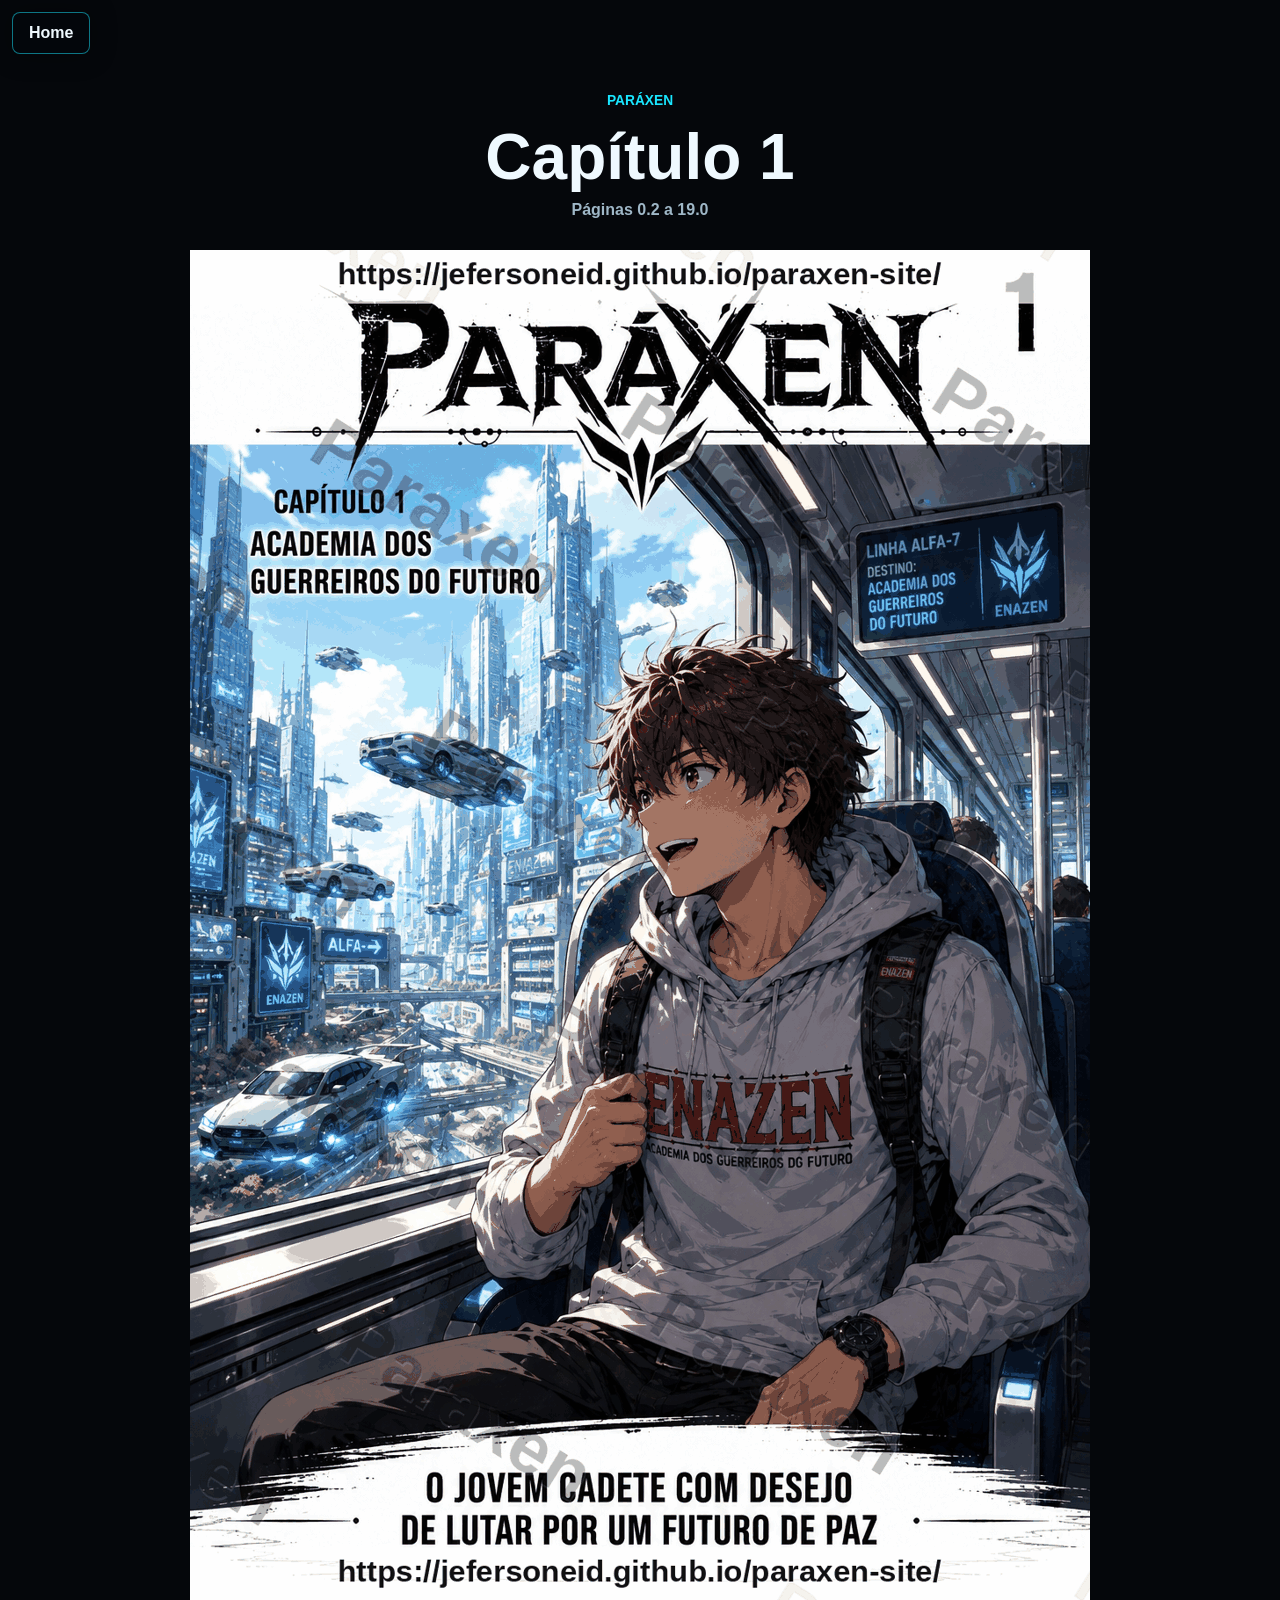
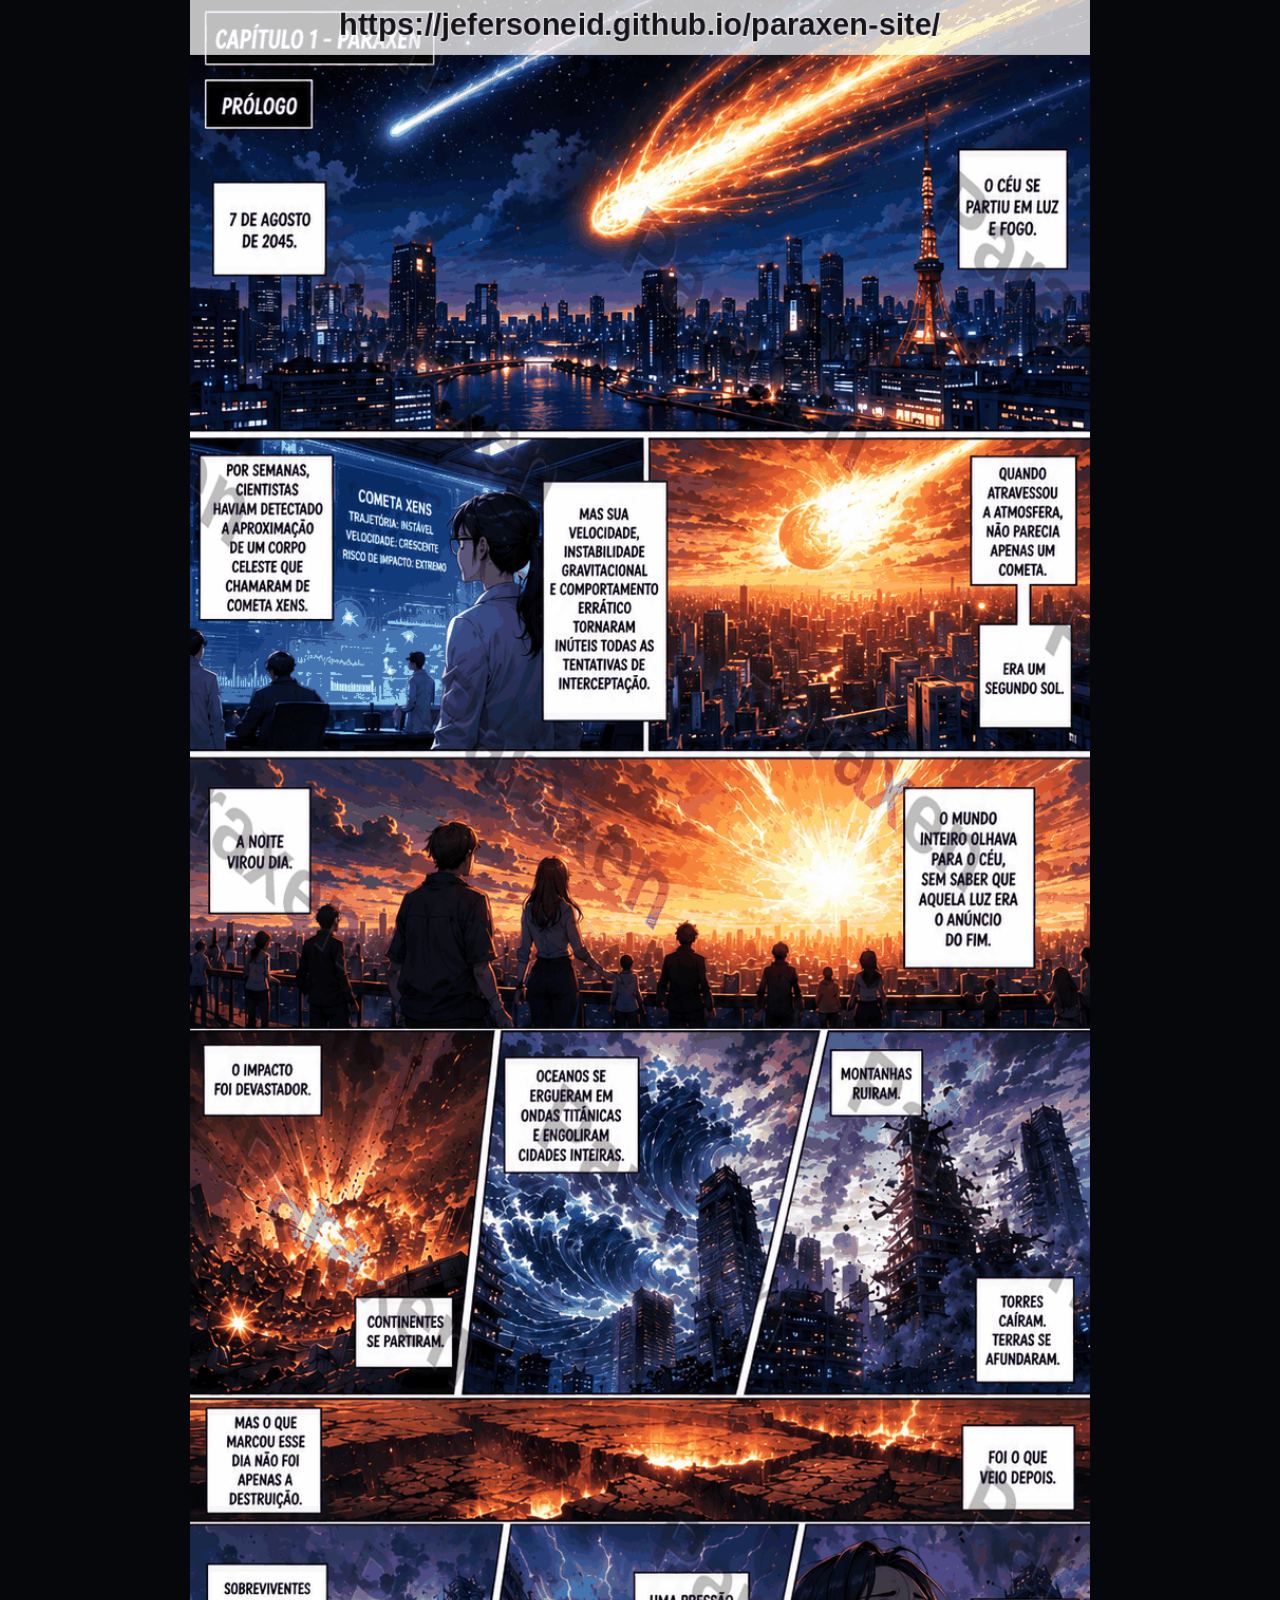
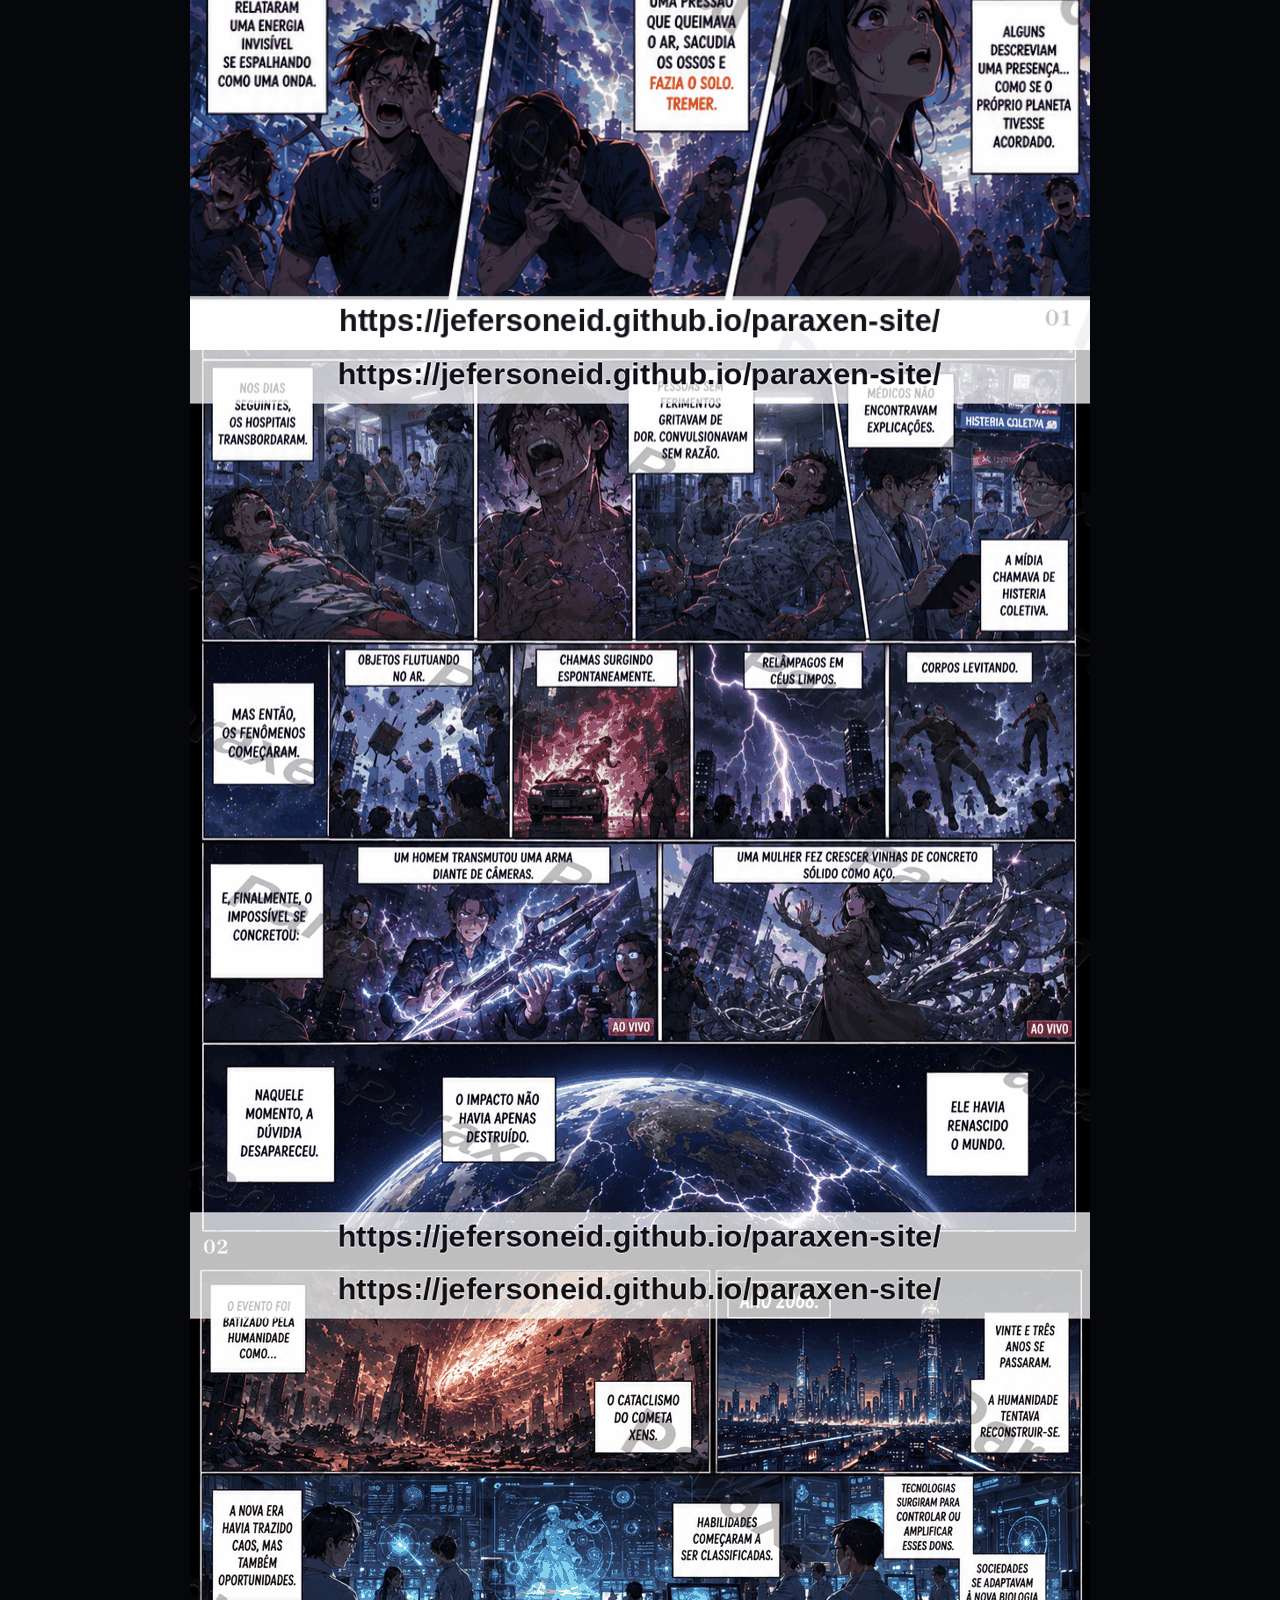
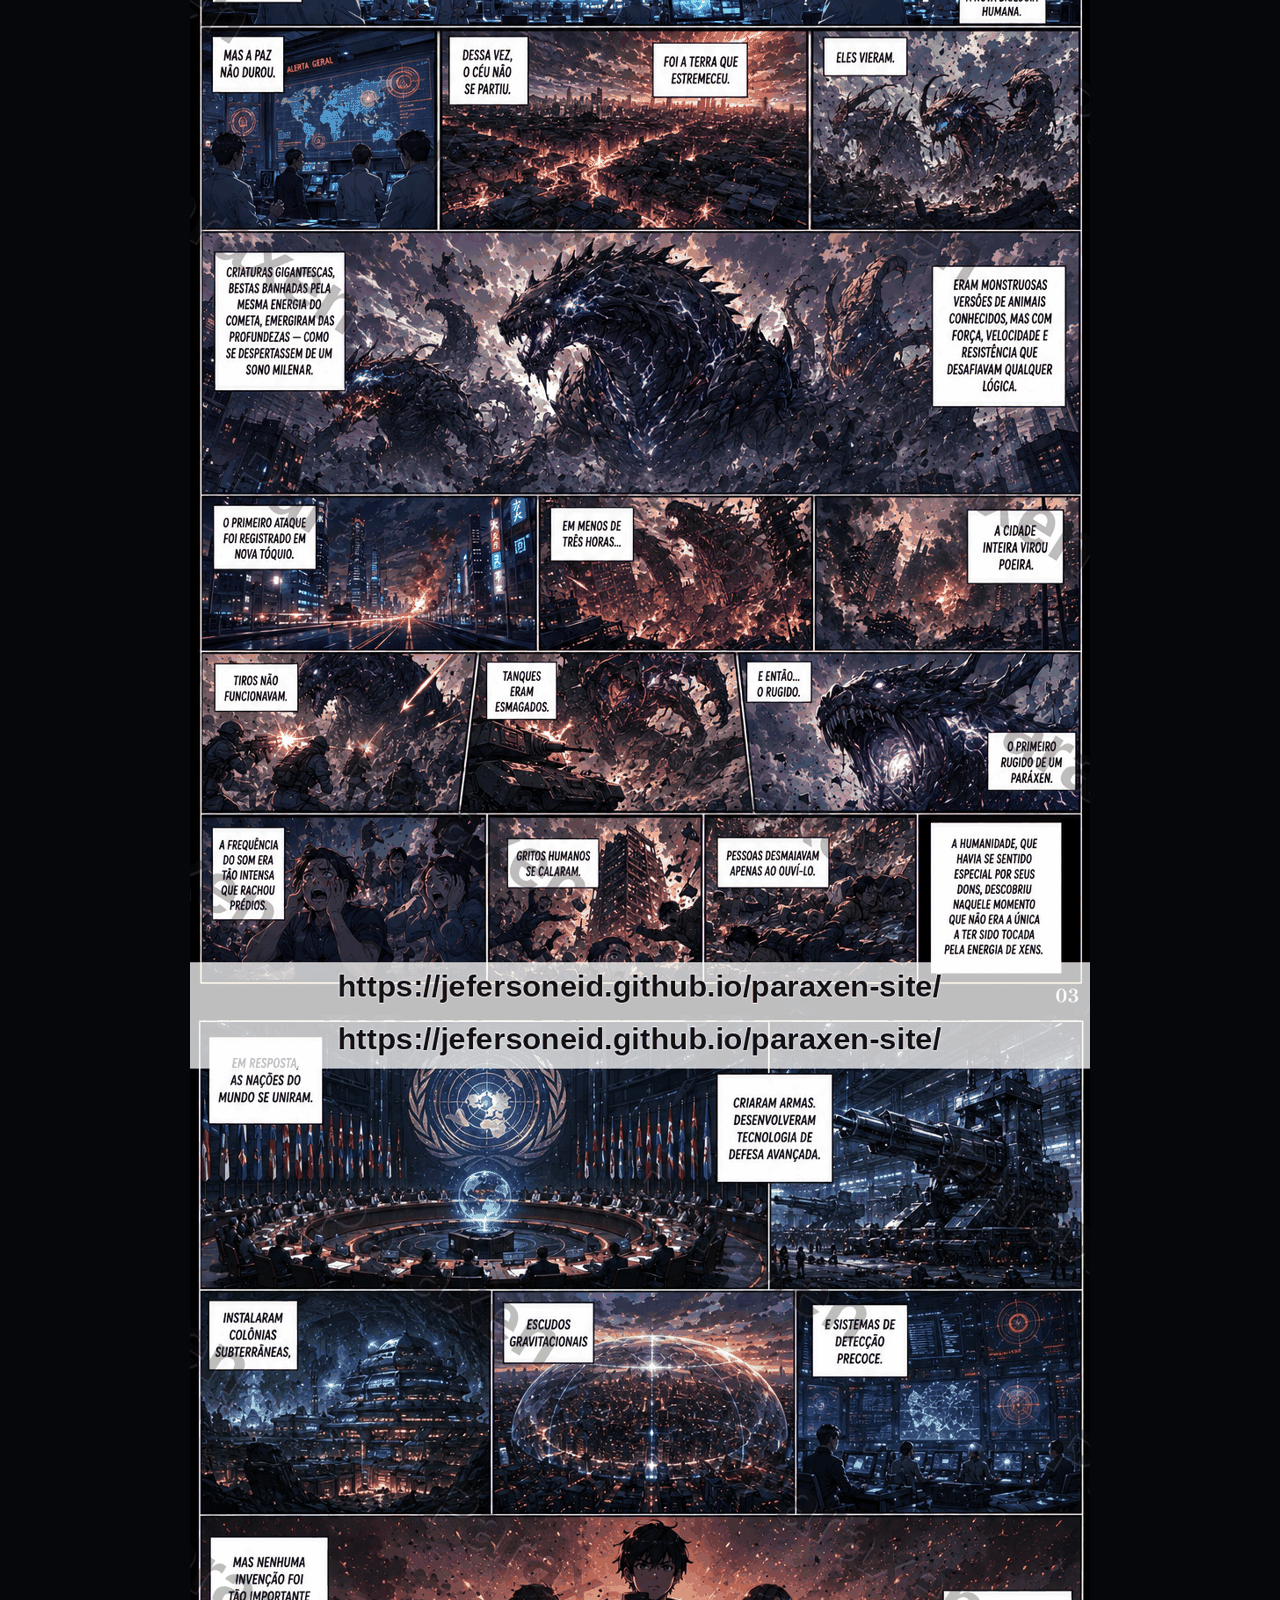
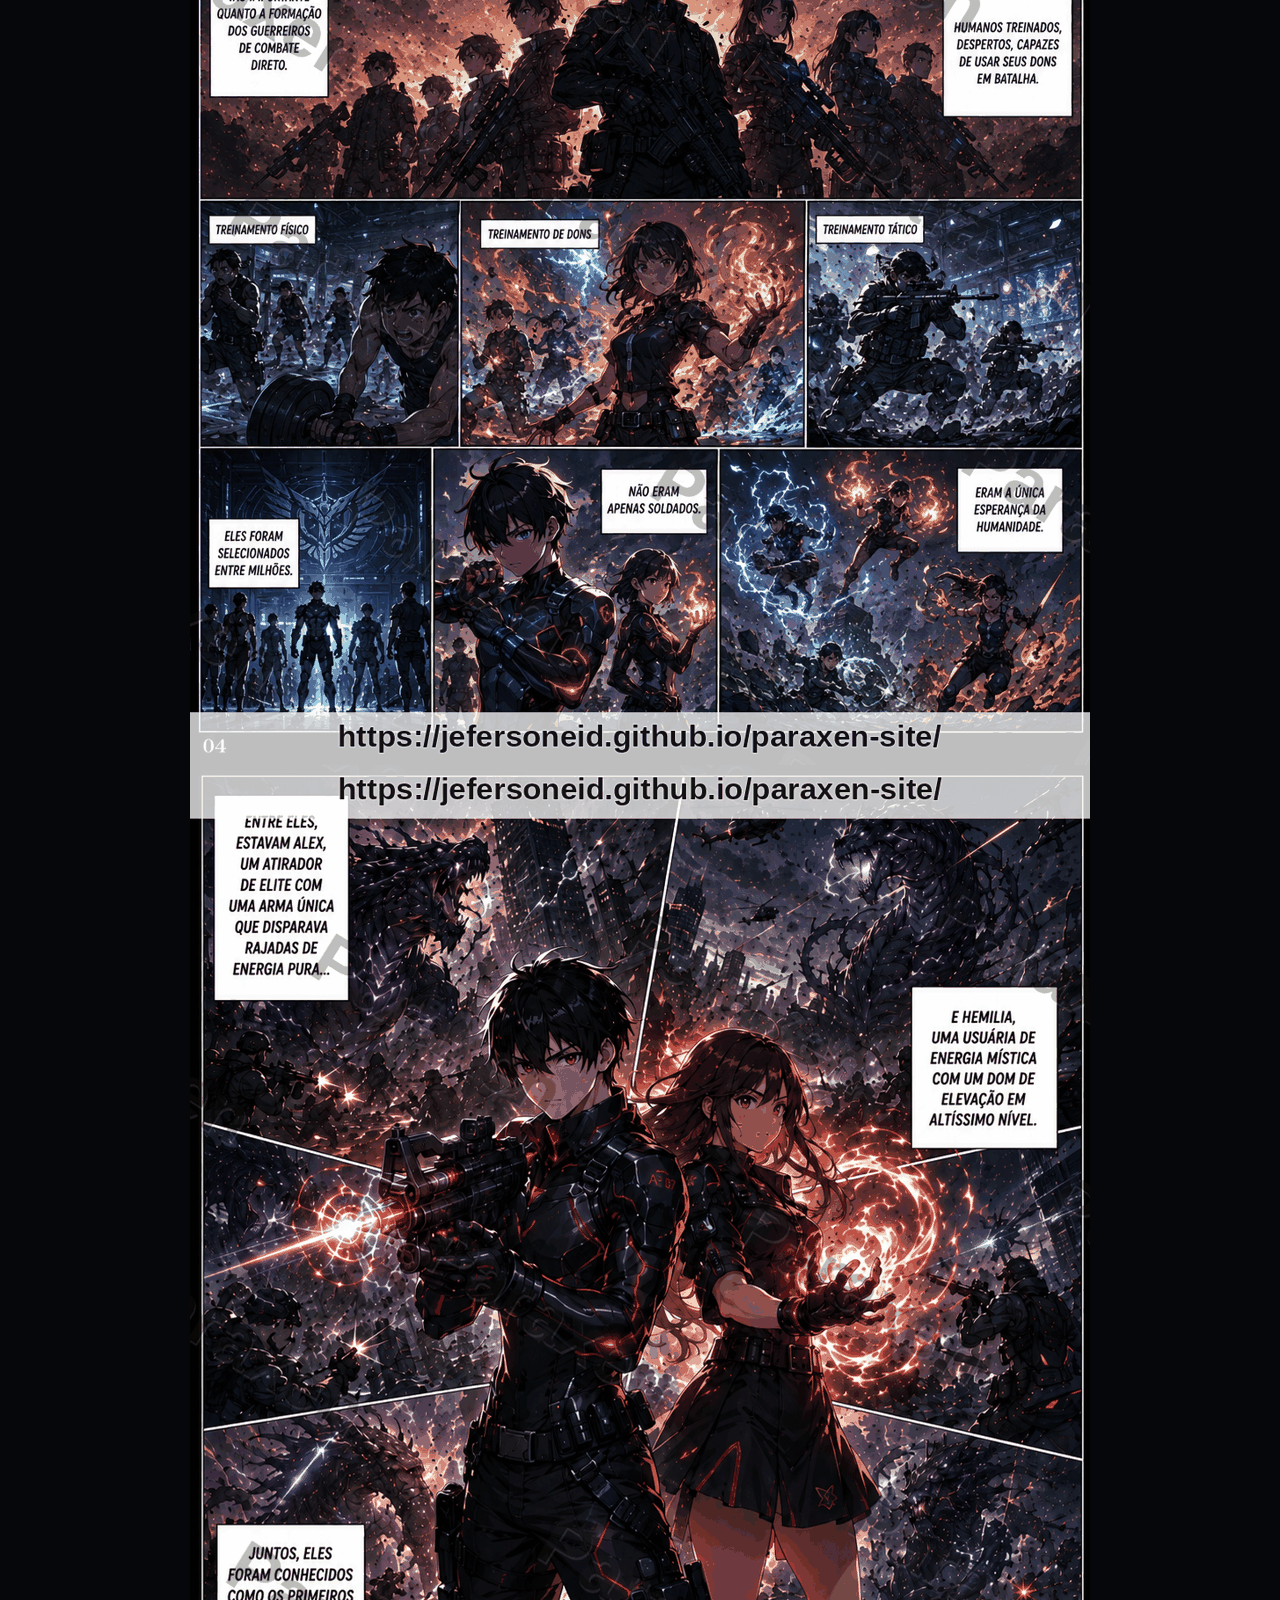
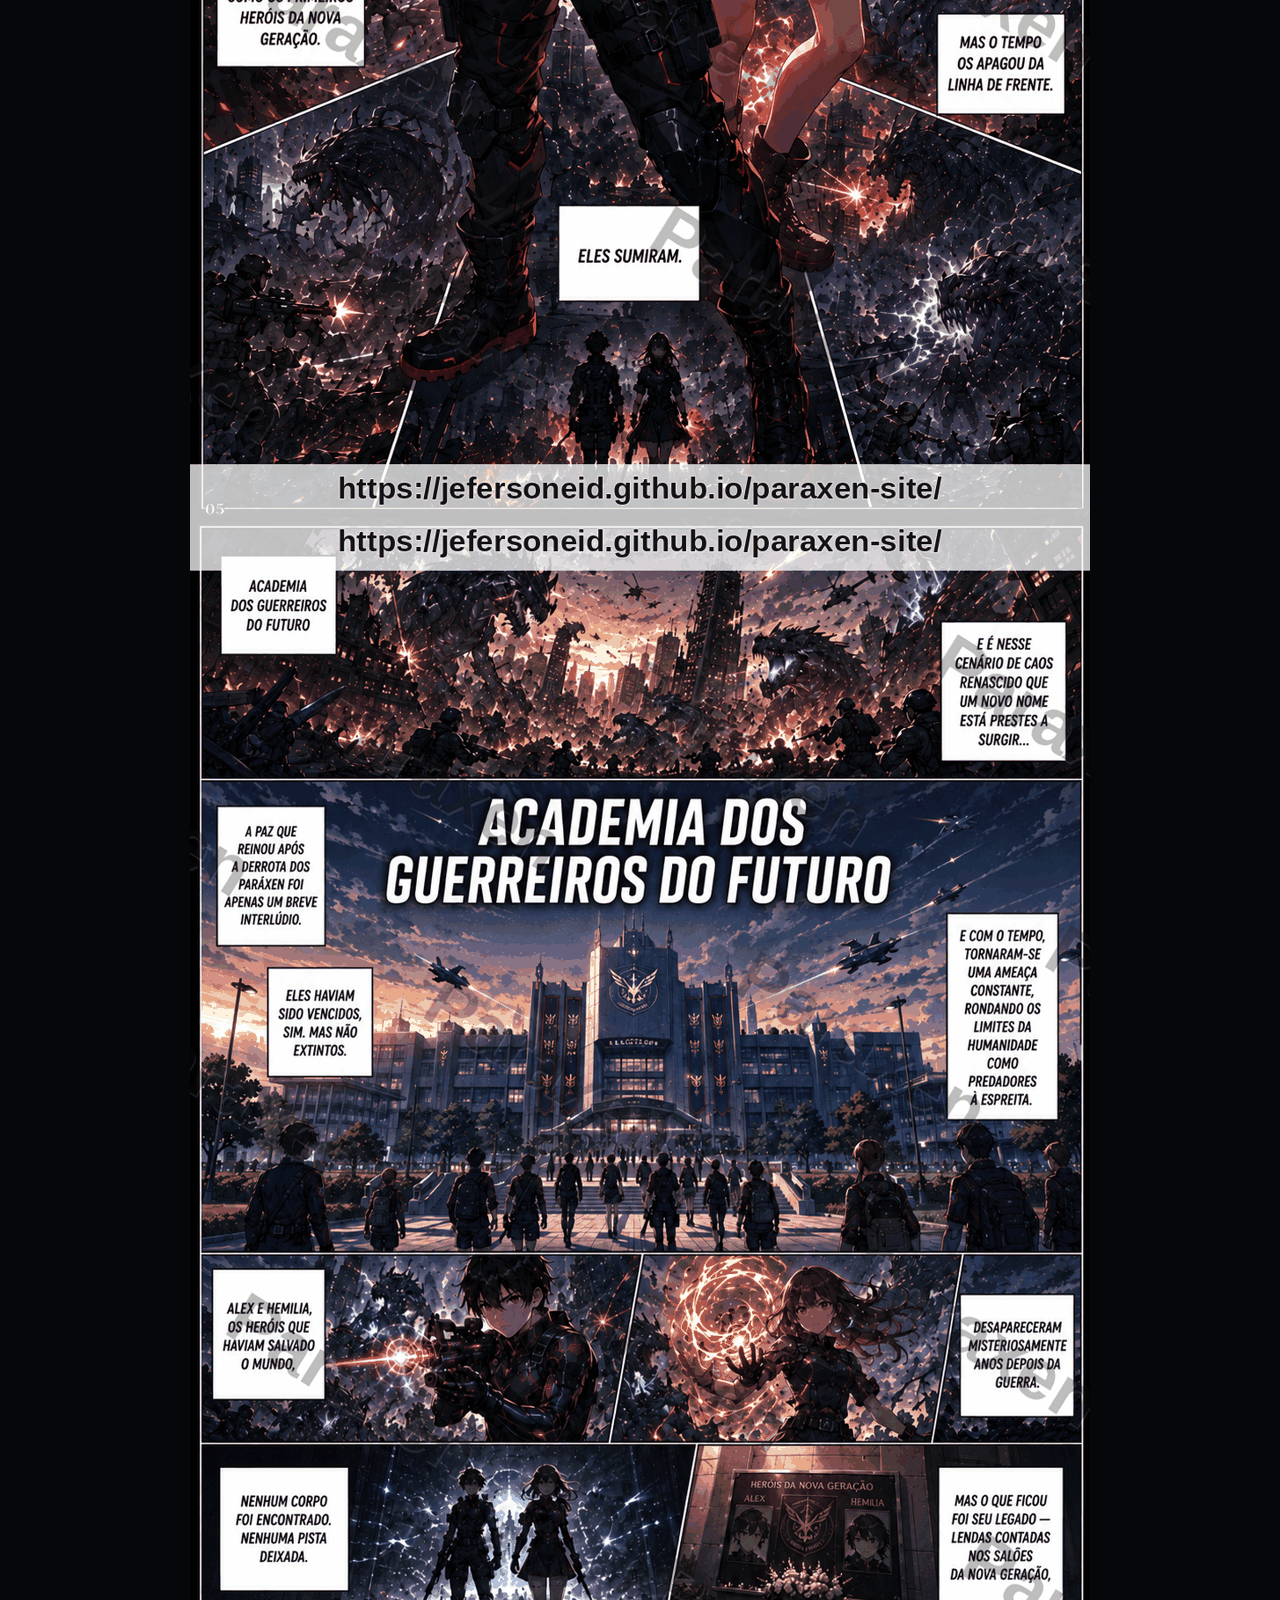
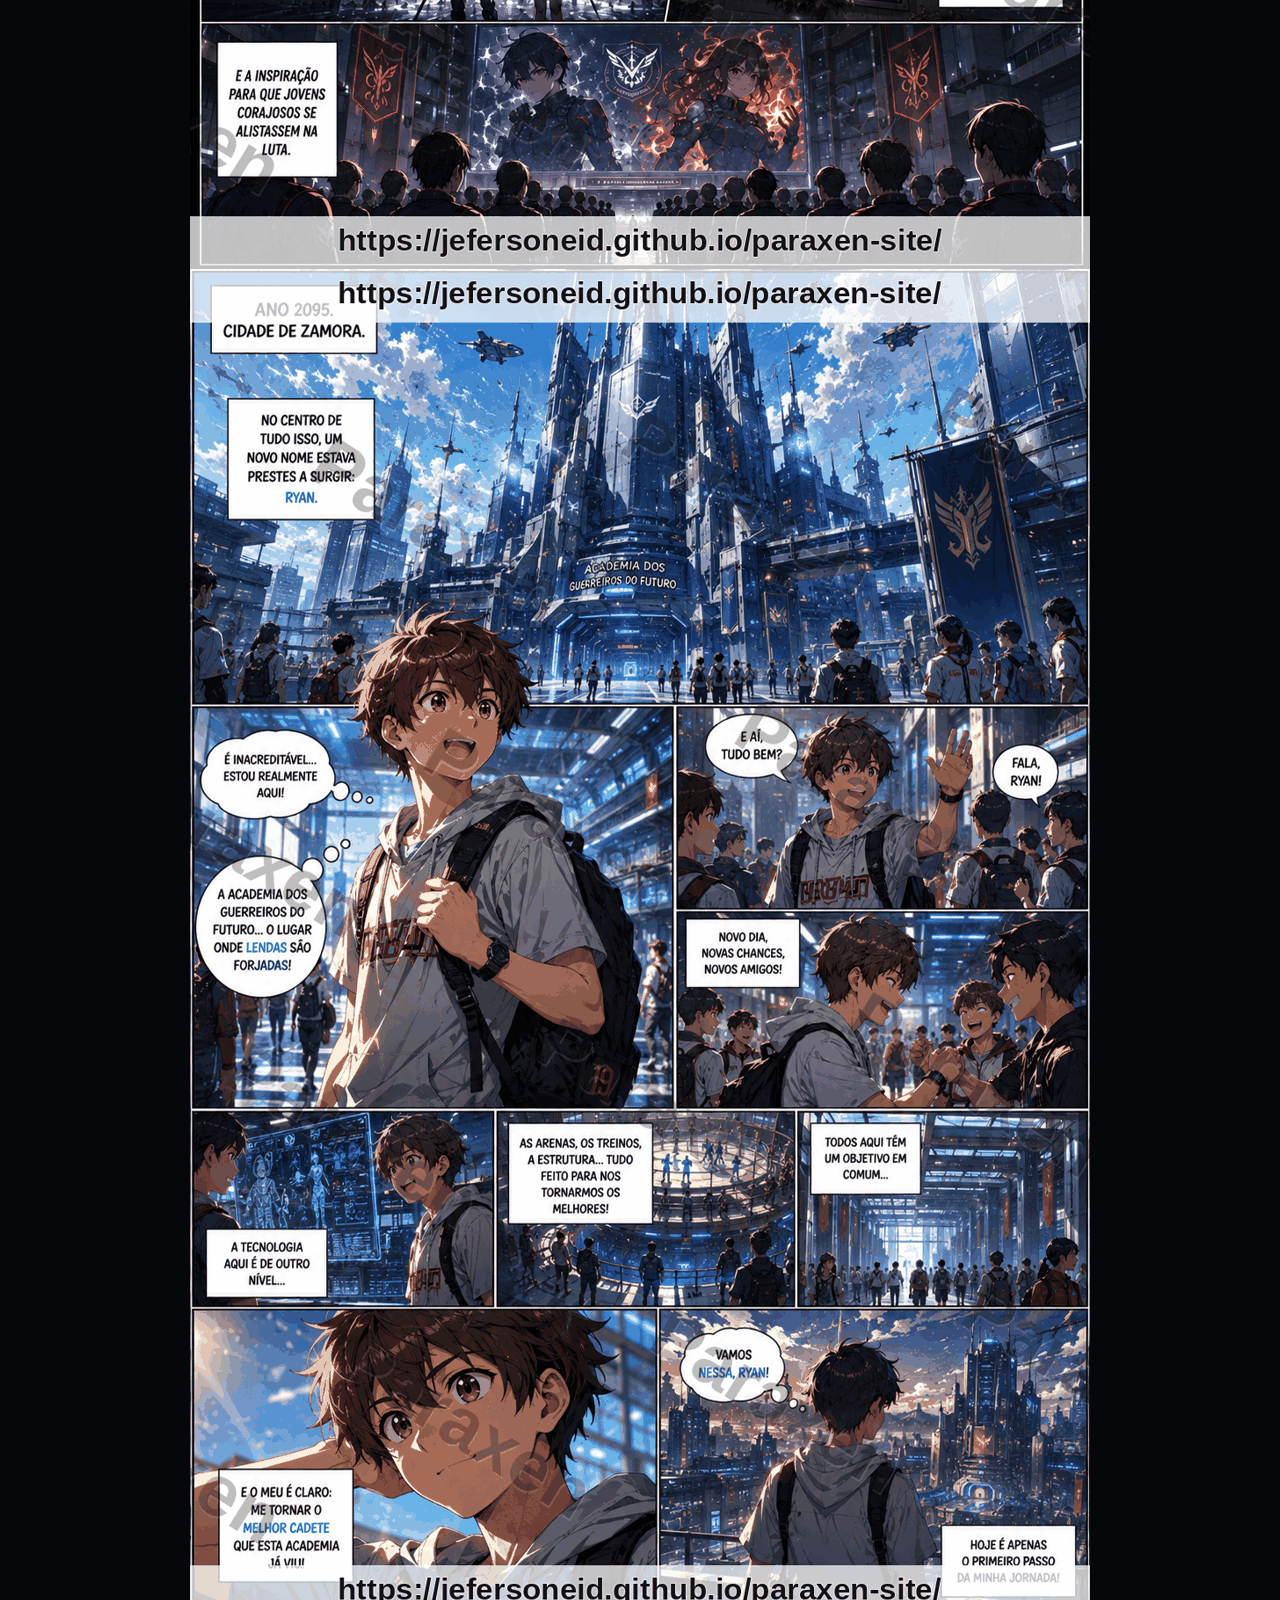
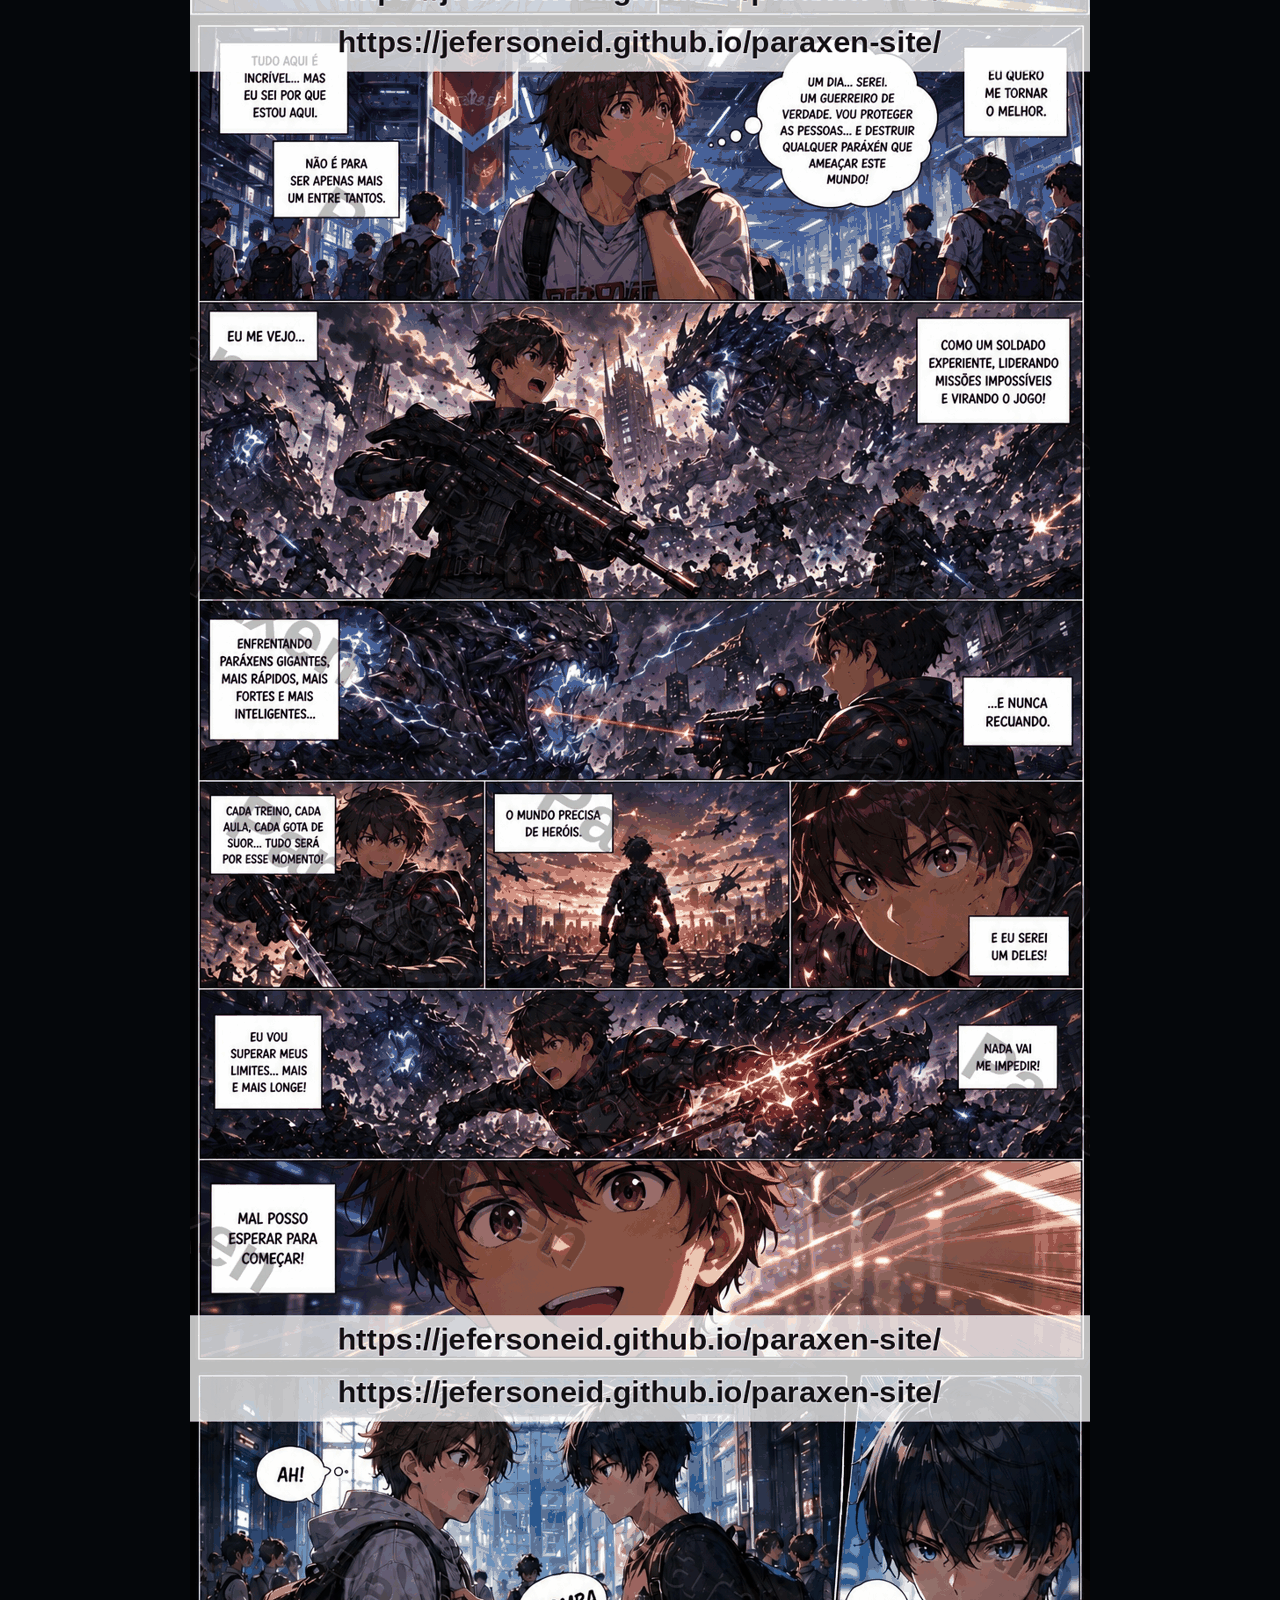
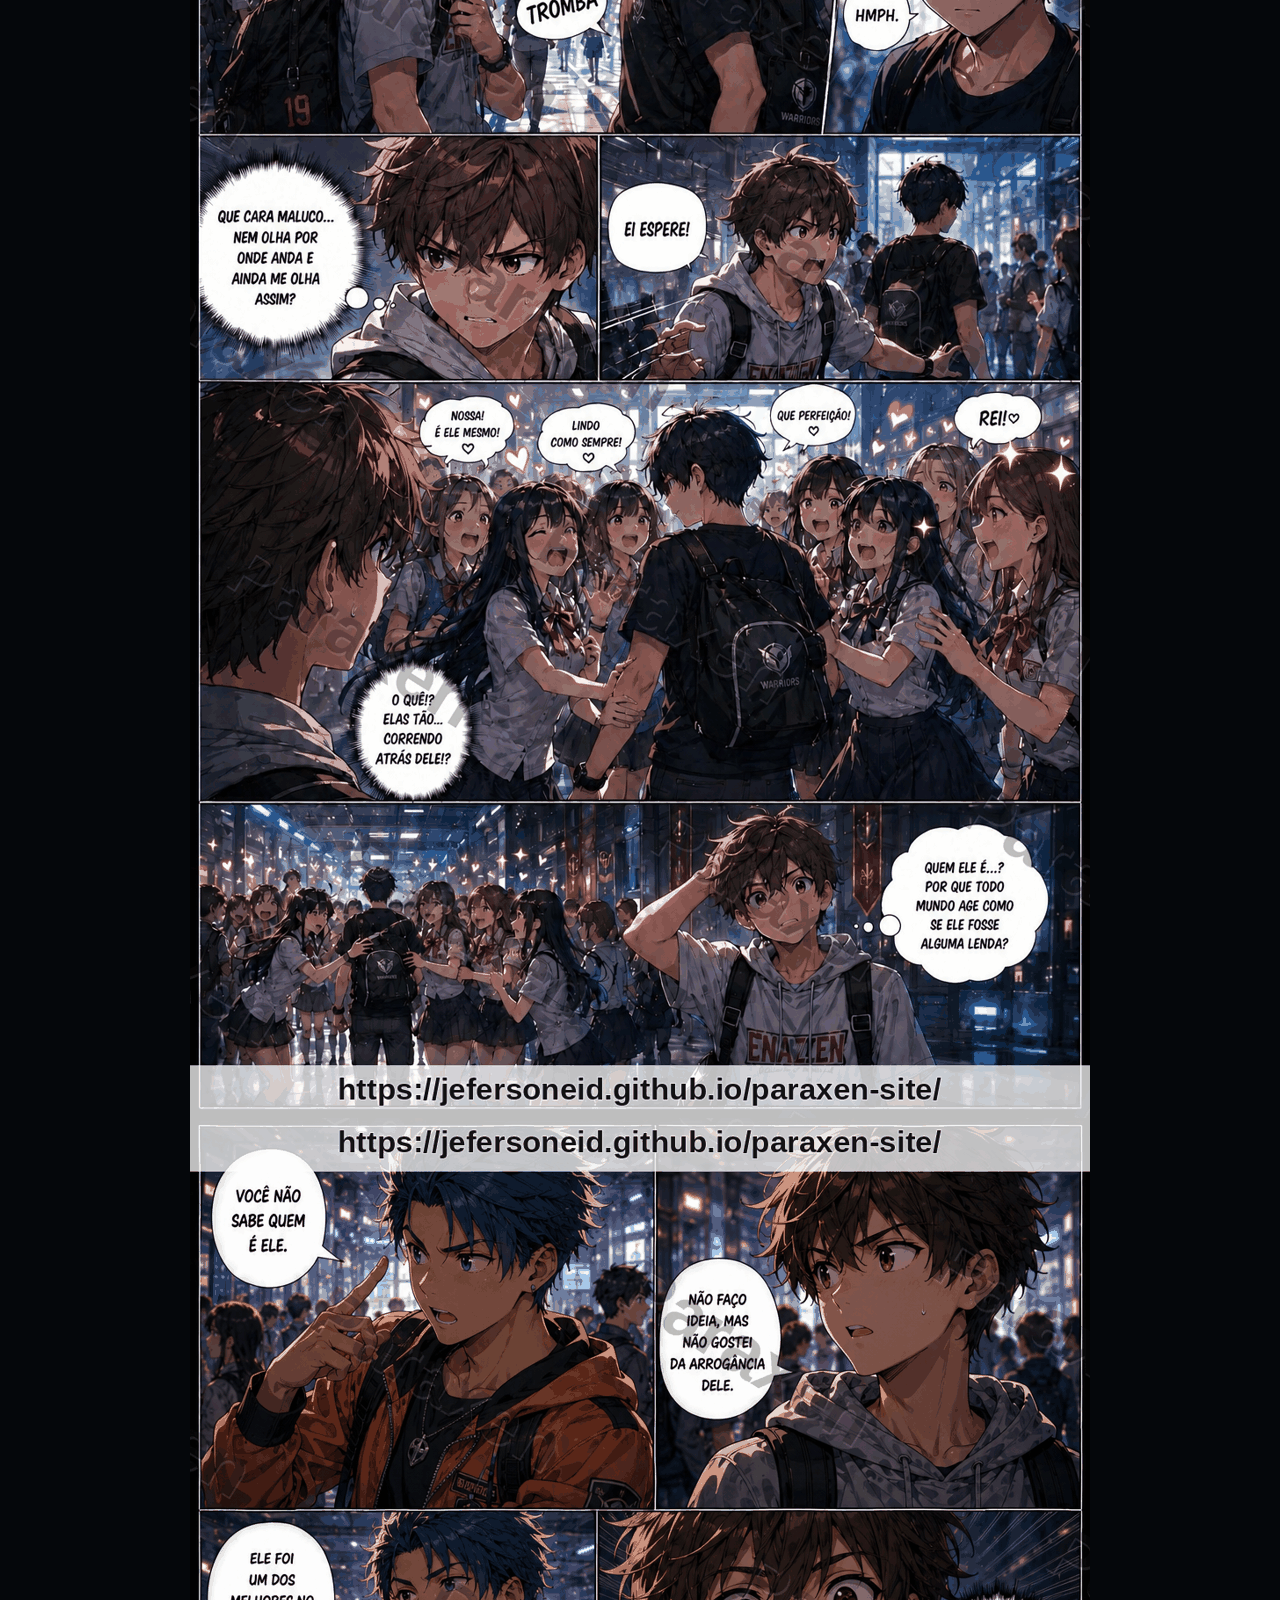
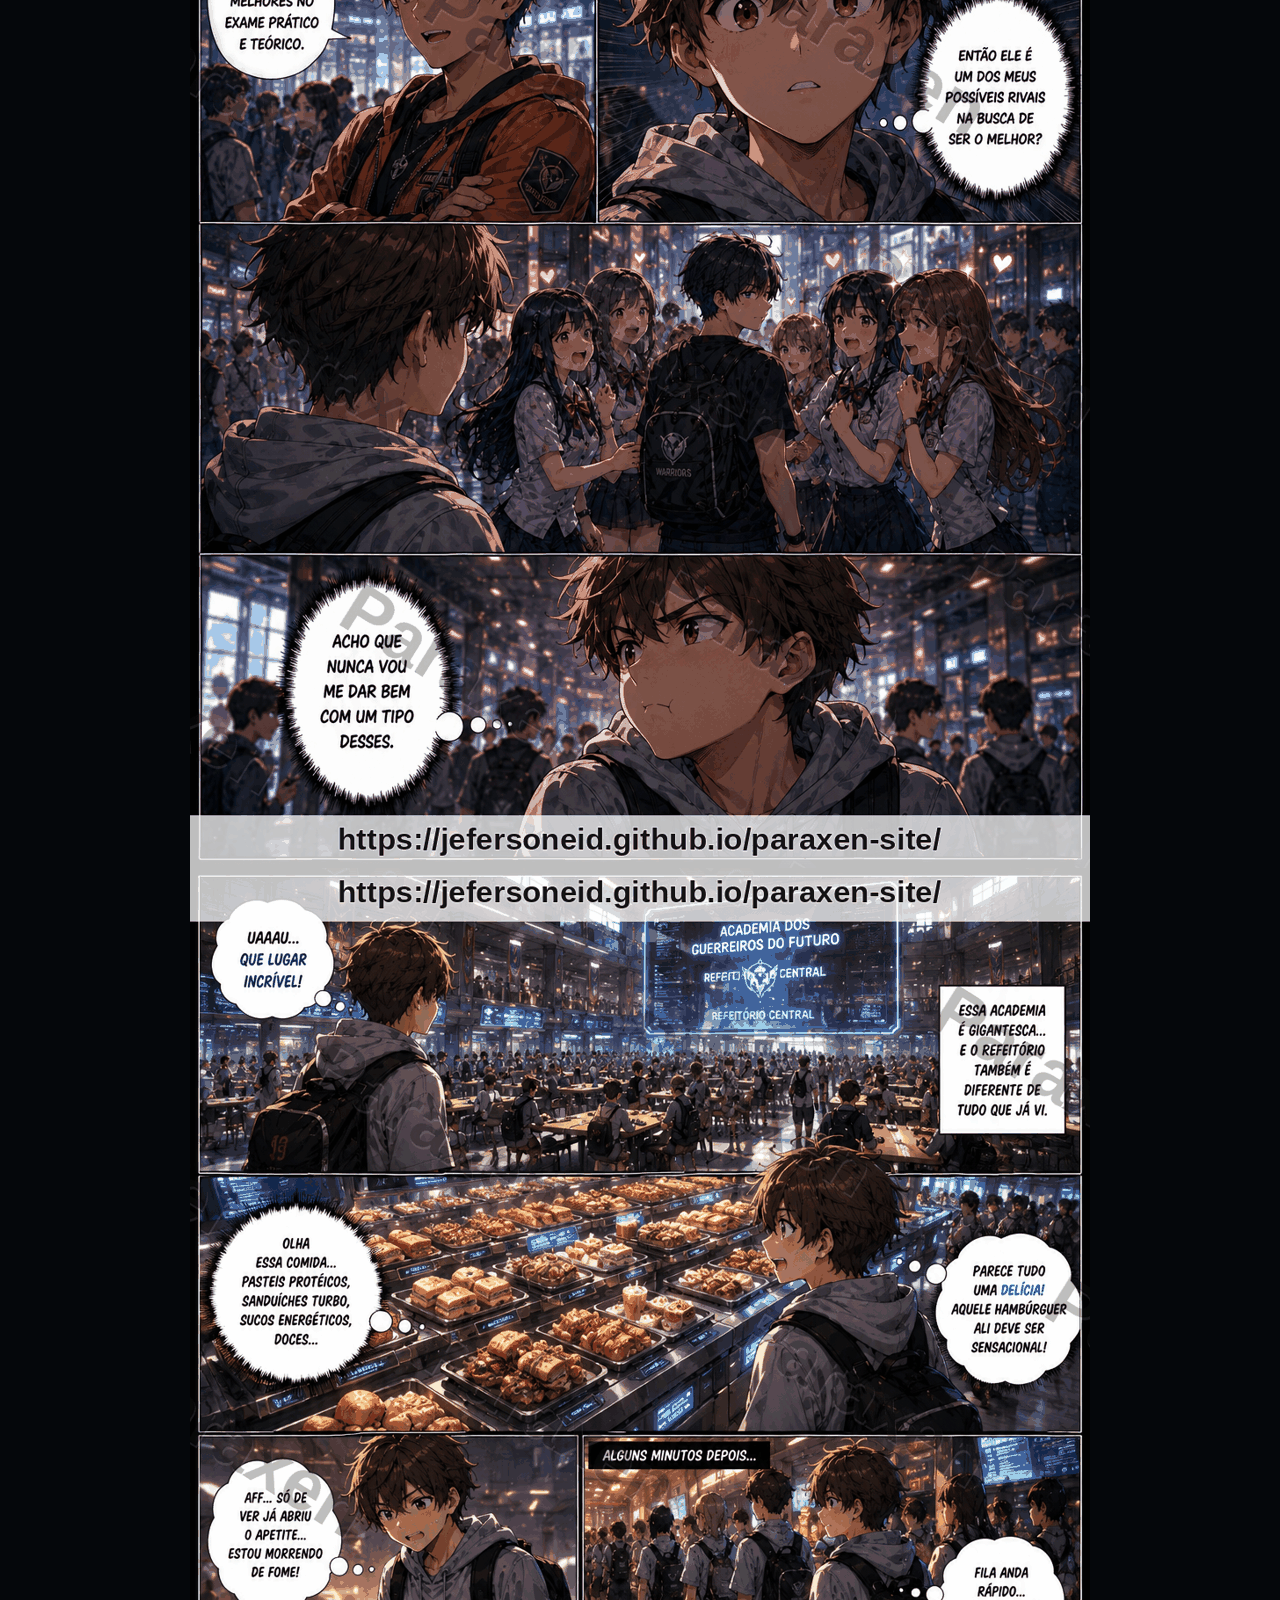
<file: capitulo-1.html>
<!DOCTYPE html>
<html lang="pt-BR">
<head>
  <meta charset="UTF-8">
  <meta name="viewport" content="width=device-width, initial-scale=1.0">
  <title>PARÁXEN | Capítulo 1</title>
  <meta name="description" content="Leia o Capítulo 1 de Paráxen em sequência vertical.">
  <link rel="icon" href="assets/favicon.svg" type="image/svg+xml">
  <link rel="stylesheet" href="style.css?v=20260713-leitor-capitulos">
</head>
<body class="reader-body">
  <a class="reader-home" href="index.html#capitulos" aria-label="Retornar para a home">Home</a>

  <main class="chapter-reader" id="top">
    <header class="reader-heading">
      <p class="eyebrow">PARÁXEN</p>
      <h1>Capítulo 1</h1>
      <p class="reader-range">Páginas 0.2 a 19.0</p>
    </header>

    <section class="reader-pages" aria-label="Páginas do Capítulo 1">
        <img class="reader-page" src="capitulos/capitulo-1/Pag0.2.png" alt="Página 1 do Capítulo 1 de Paráxen" loading="eager" decoding="async">
        <img class="reader-page" src="capitulos/capitulo-1/Pag1.png" alt="Página 2 do Capítulo 1 de Paráxen" loading="lazy" decoding="async">
        <img class="reader-page" src="capitulos/capitulo-1/Pag2.png" alt="Página 3 do Capítulo 1 de Paráxen" loading="lazy" decoding="async">
        <img class="reader-page" src="capitulos/capitulo-1/Pag3.png" alt="Página 4 do Capítulo 1 de Paráxen" loading="lazy" decoding="async">
        <img class="reader-page" src="capitulos/capitulo-1/Pag4.png" alt="Página 5 do Capítulo 1 de Paráxen" loading="lazy" decoding="async">
        <img class="reader-page" src="capitulos/capitulo-1/Pag5.png" alt="Página 6 do Capítulo 1 de Paráxen" loading="lazy" decoding="async">
        <img class="reader-page" src="capitulos/capitulo-1/Pag6.png" alt="Página 7 do Capítulo 1 de Paráxen" loading="lazy" decoding="async">
        <img class="reader-page" src="capitulos/capitulo-1/Pag7.png" alt="Página 8 do Capítulo 1 de Paráxen" loading="lazy" decoding="async">
        <img class="reader-page" src="capitulos/capitulo-1/Pag8.png" alt="Página 9 do Capítulo 1 de Paráxen" loading="lazy" decoding="async">
        <img class="reader-page" src="capitulos/capitulo-1/Pag9.0.png" alt="Página 10 do Capítulo 1 de Paráxen" loading="lazy" decoding="async">
        <img class="reader-page" src="capitulos/capitulo-1/Pag9.1.png" alt="Página 11 do Capítulo 1 de Paráxen" loading="lazy" decoding="async">
        <img class="reader-page" src="capitulos/capitulo-1/Pag10.0.png" alt="Página 12 do Capítulo 1 de Paráxen" loading="lazy" decoding="async">
        <img class="reader-page" src="capitulos/capitulo-1/Pag10.1.png" alt="Página 13 do Capítulo 1 de Paráxen" loading="lazy" decoding="async">
        <img class="reader-page" src="capitulos/capitulo-1/Pag11.png" alt="Página 14 do Capítulo 1 de Paráxen" loading="lazy" decoding="async">
        <img class="reader-page" src="capitulos/capitulo-1/Pag12.0.png" alt="Página 15 do Capítulo 1 de Paráxen" loading="lazy" decoding="async">
        <img class="reader-page" src="capitulos/capitulo-1/Pag12.1.png" alt="Página 16 do Capítulo 1 de Paráxen" loading="lazy" decoding="async">
        <img class="reader-page" src="capitulos/capitulo-1/Pag13.png" alt="Página 17 do Capítulo 1 de Paráxen" loading="lazy" decoding="async">
        <img class="reader-page" src="capitulos/capitulo-1/Pag14.png" alt="Página 18 do Capítulo 1 de Paráxen" loading="lazy" decoding="async">
        <img class="reader-page" src="capitulos/capitulo-1/Pag15.png" alt="Página 19 do Capítulo 1 de Paráxen" loading="lazy" decoding="async">
        <img class="reader-page" src="capitulos/capitulo-1/Pag16.png" alt="Página 20 do Capítulo 1 de Paráxen" loading="lazy" decoding="async">
        <img class="reader-page" src="capitulos/capitulo-1/Pag17.png" alt="Página 21 do Capítulo 1 de Paráxen" loading="lazy" decoding="async">
        <img class="reader-page" src="capitulos/capitulo-1/Pag18.png" alt="Página 22 do Capítulo 1 de Paráxen" loading="lazy" decoding="async">
        <img class="reader-page" src="capitulos/capitulo-1/Pag19.0.png" alt="Página 23 do Capítulo 1 de Paráxen" loading="lazy" decoding="async">
        <img class="reader-page" src="capitulos/capitulo-1/Pag999.png" alt="Página final de agradecimento do Capítulo 1" loading="lazy" decoding="async">
    </section>

    <nav class="chapter-pagination" aria-label="Navegação entre capítulos">
      <span class="chapter-nav-button chapter-nav-disabled" aria-disabled="true">Anterior</span>
      <a class="chapter-nav-button" href="capitulo-2.html">Próximo</a>
    </nav>
  </main>
</body>
</html>
</file>
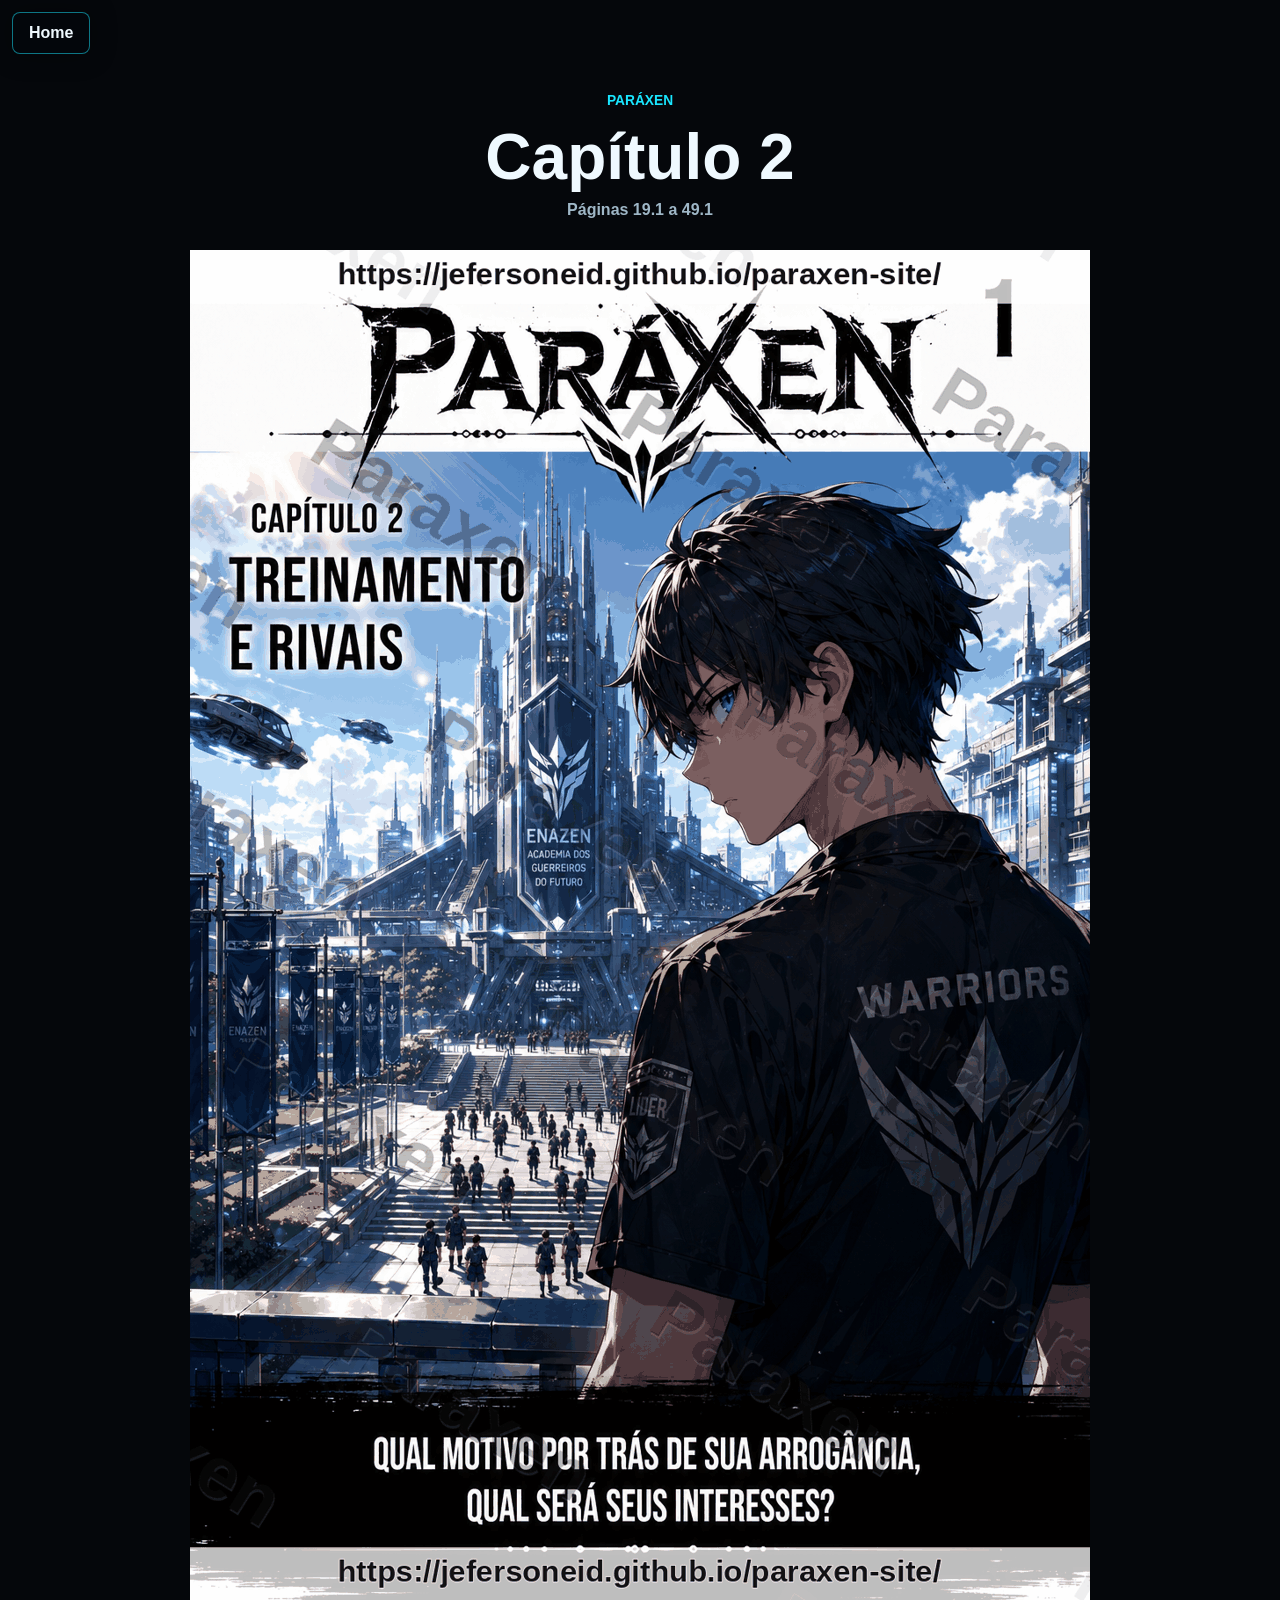
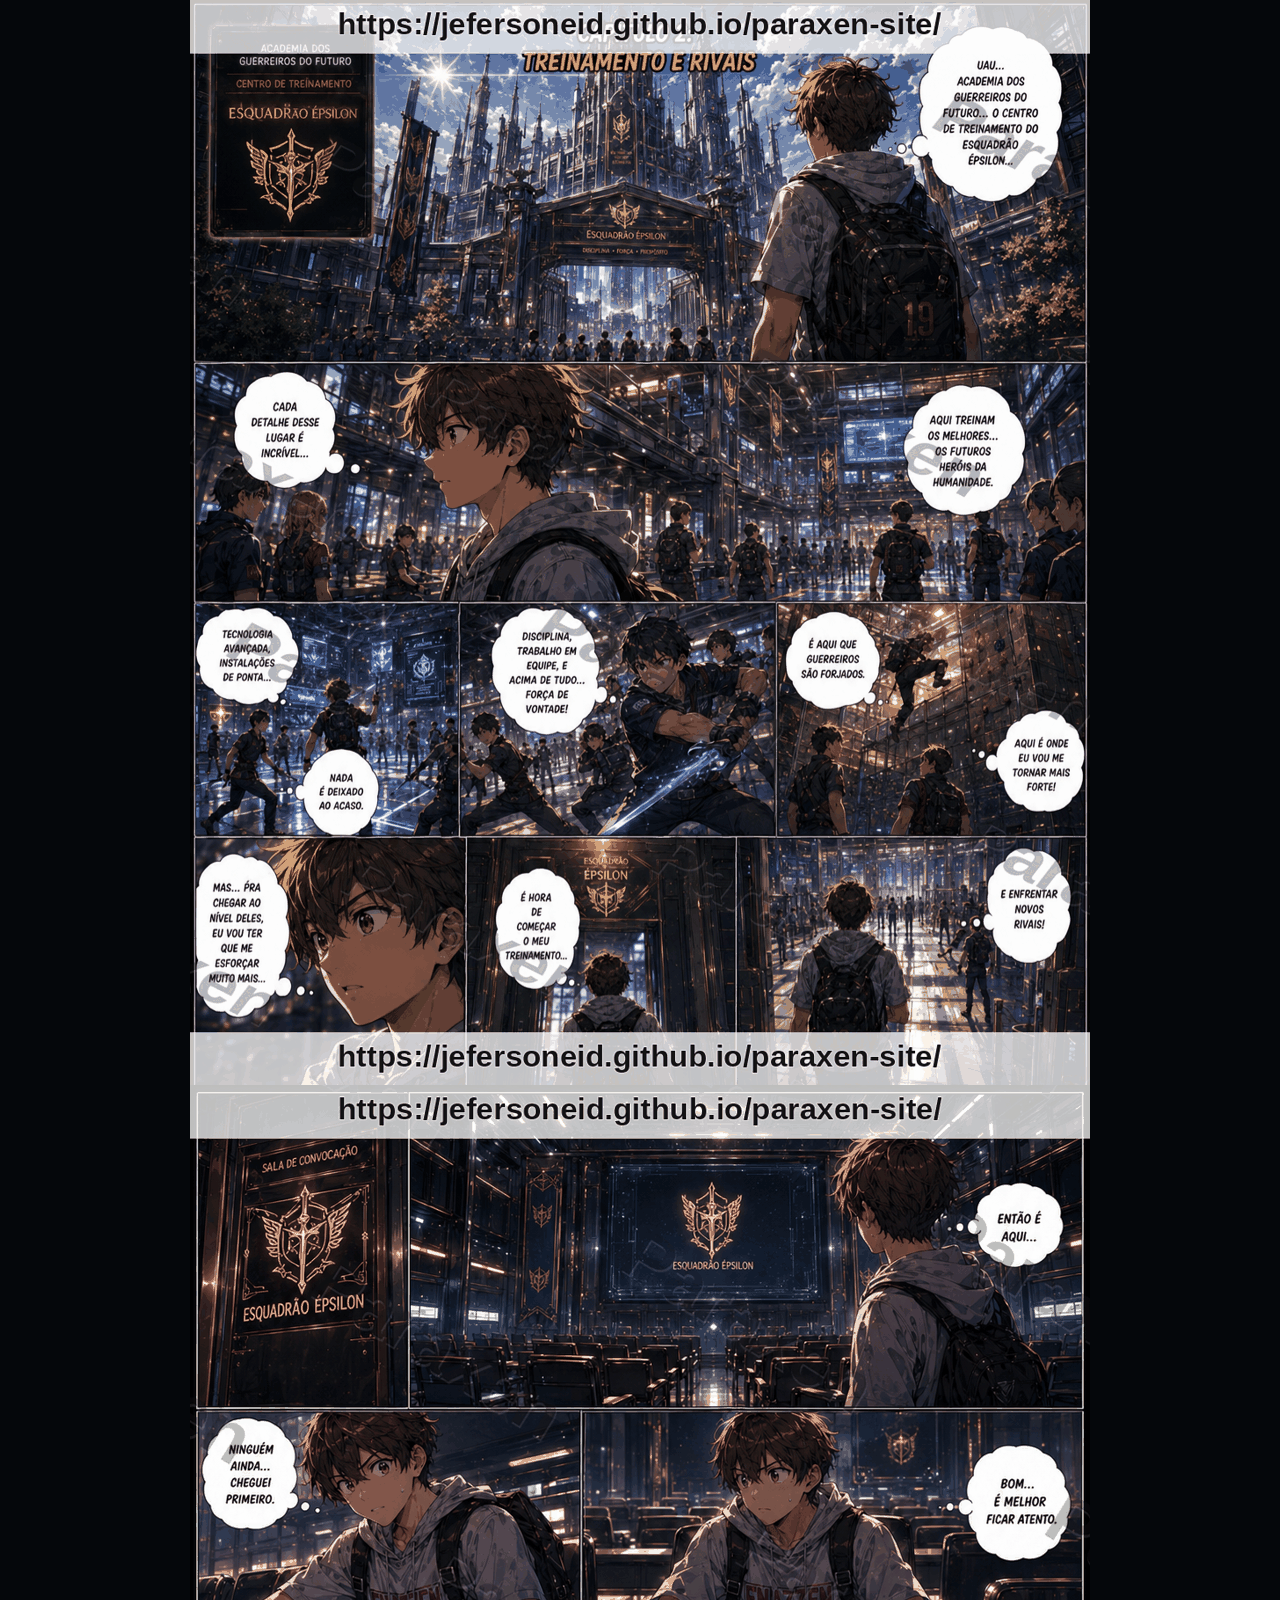
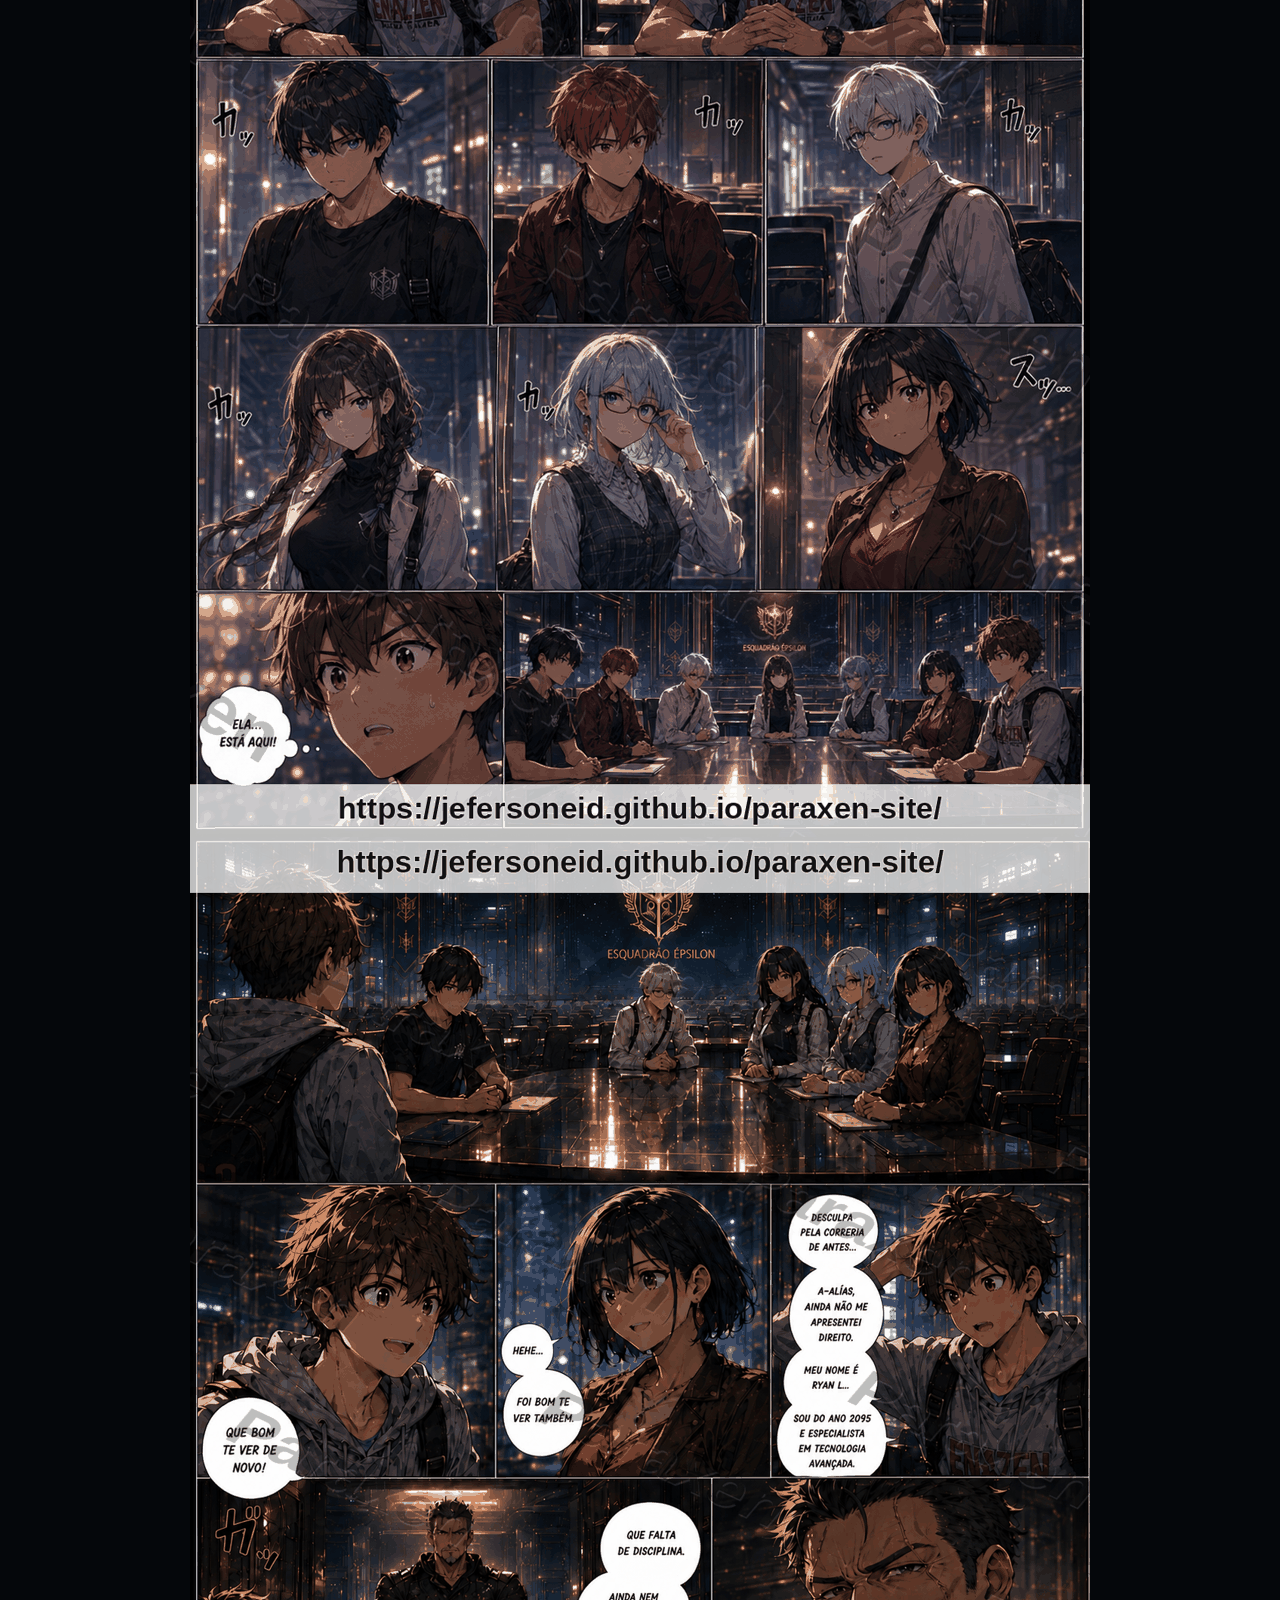
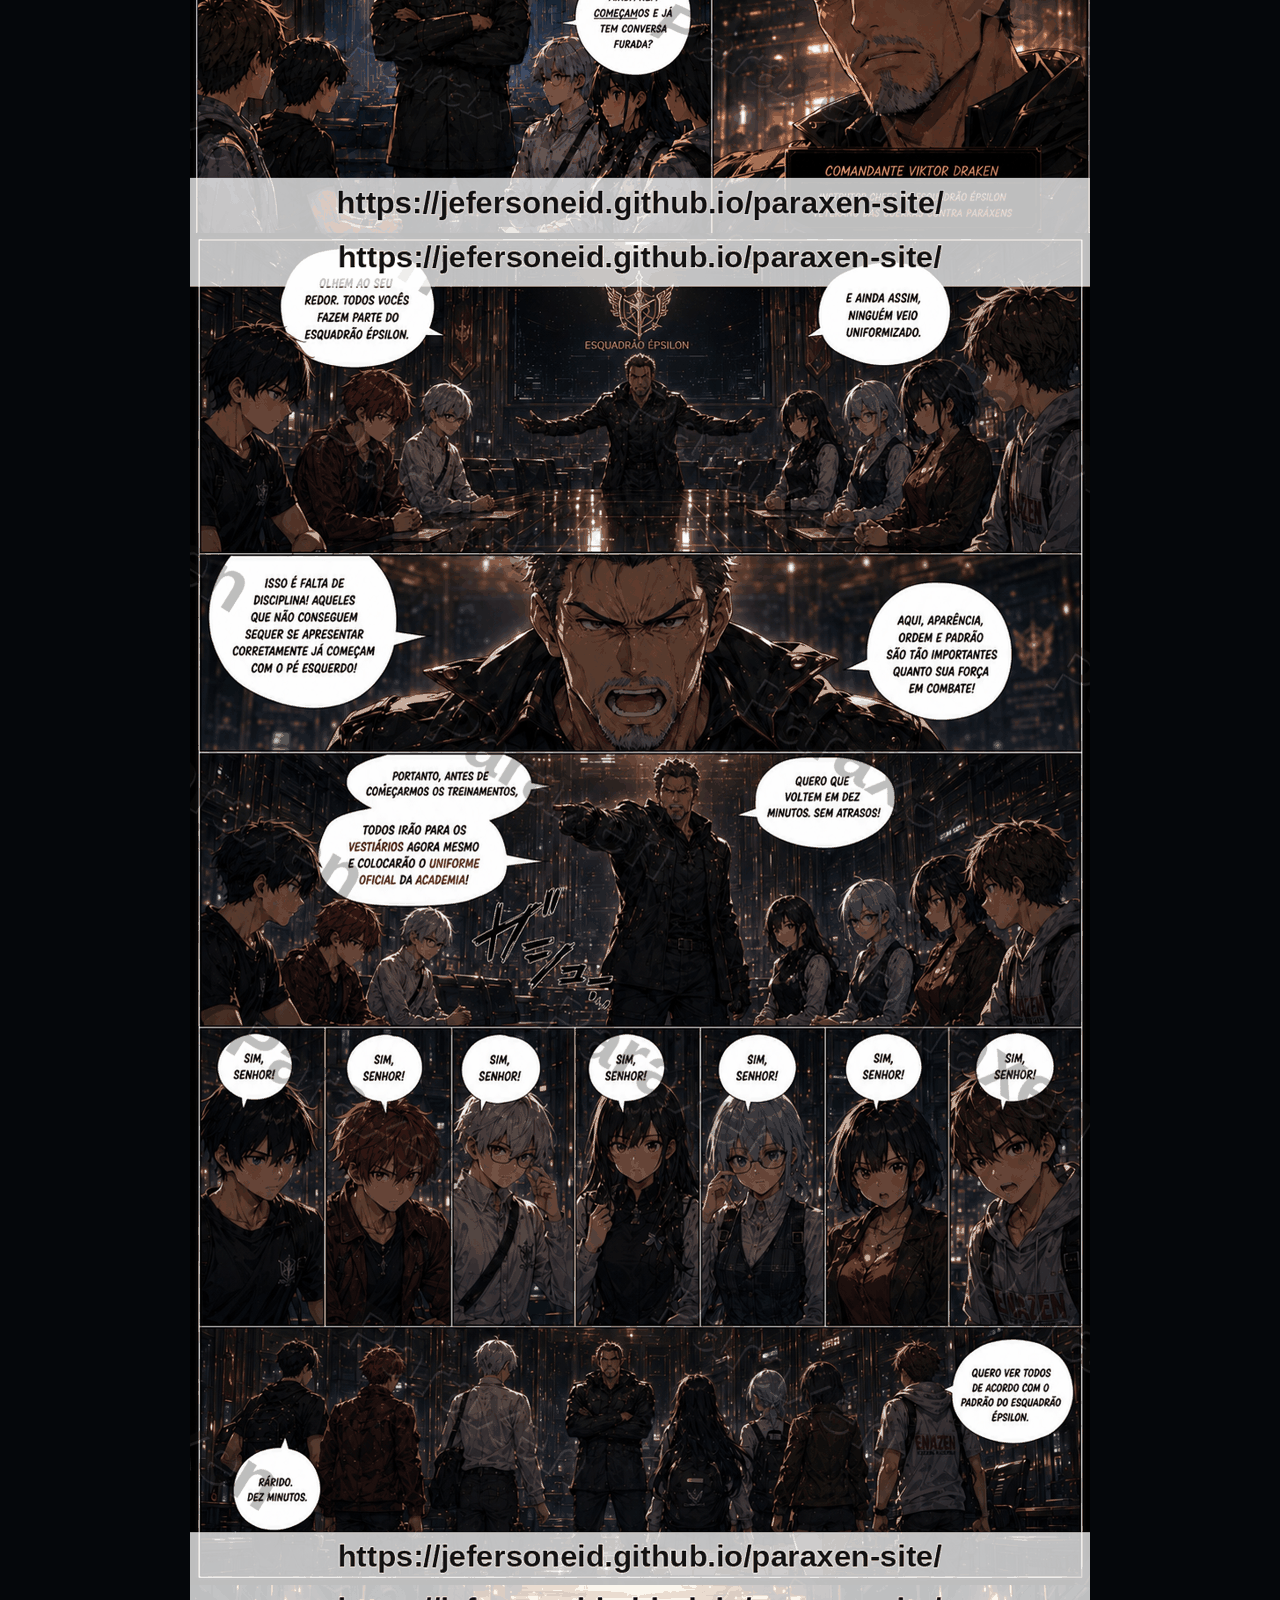
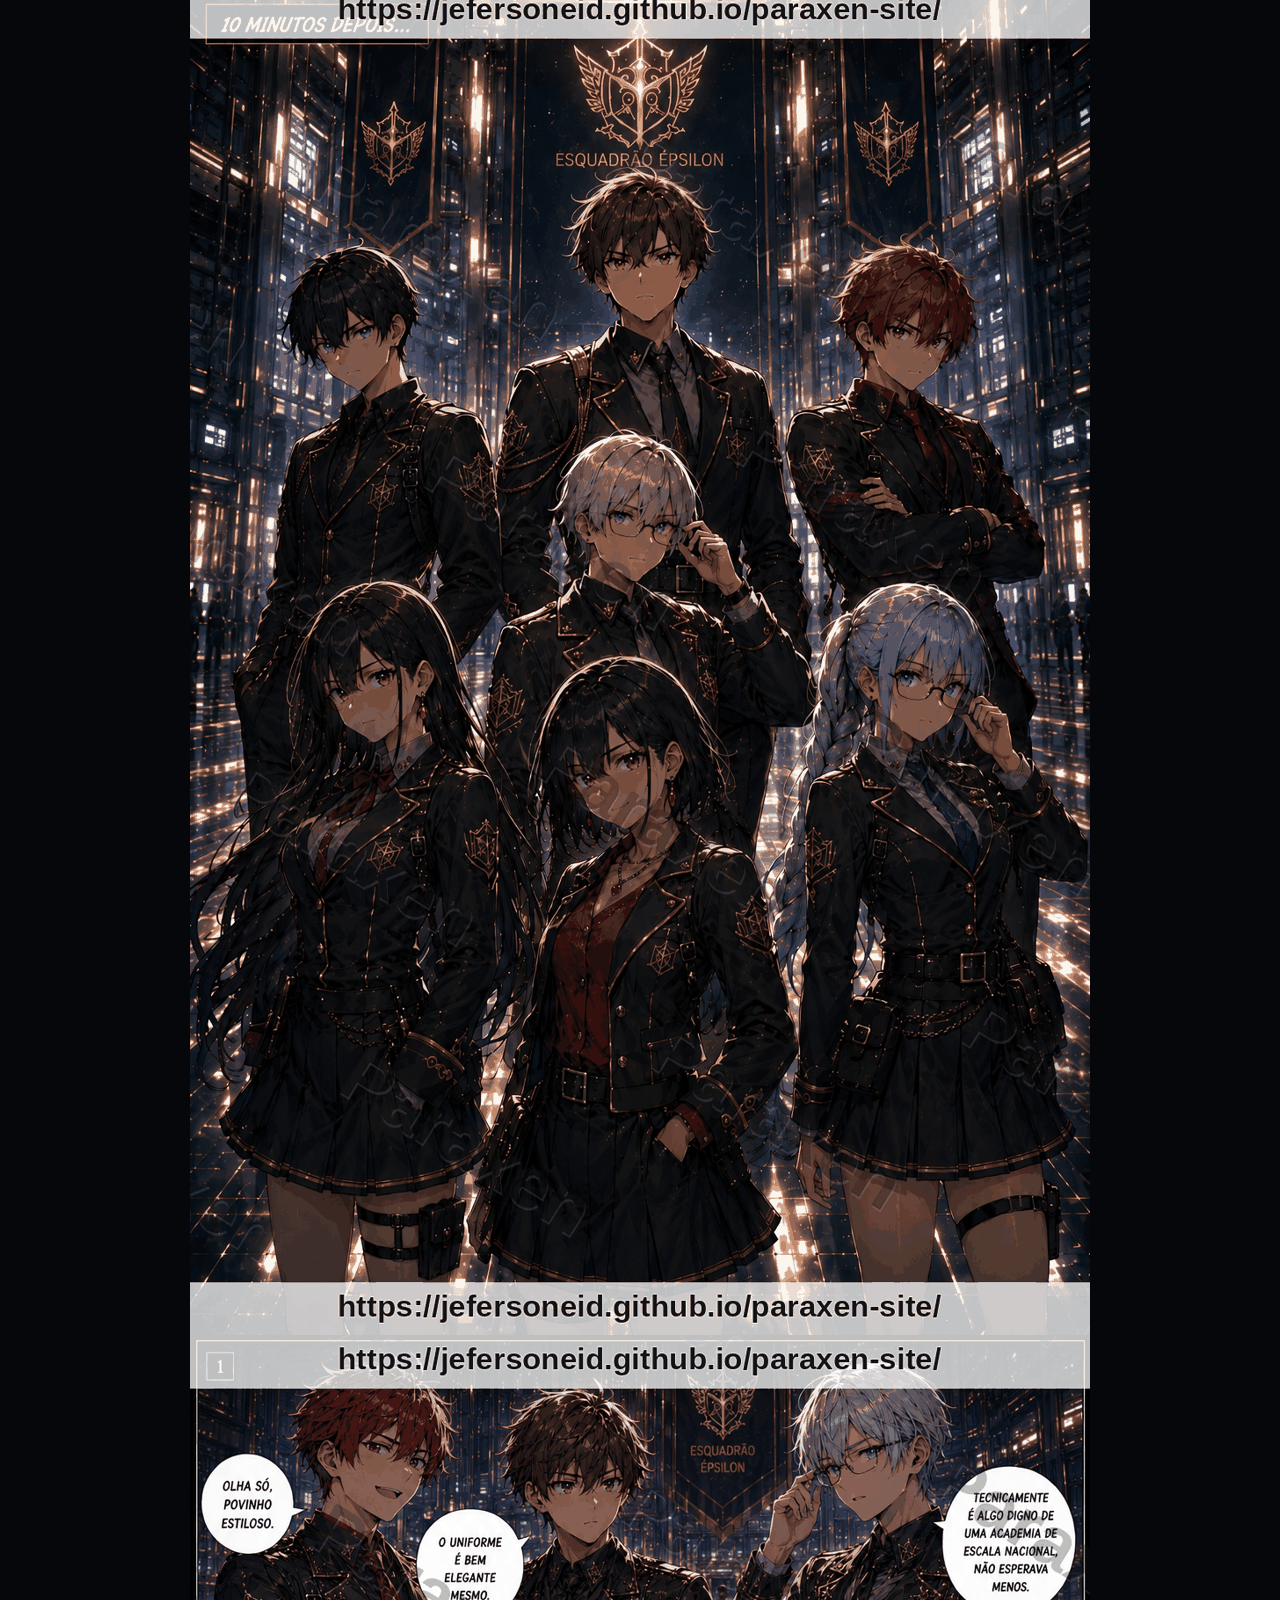
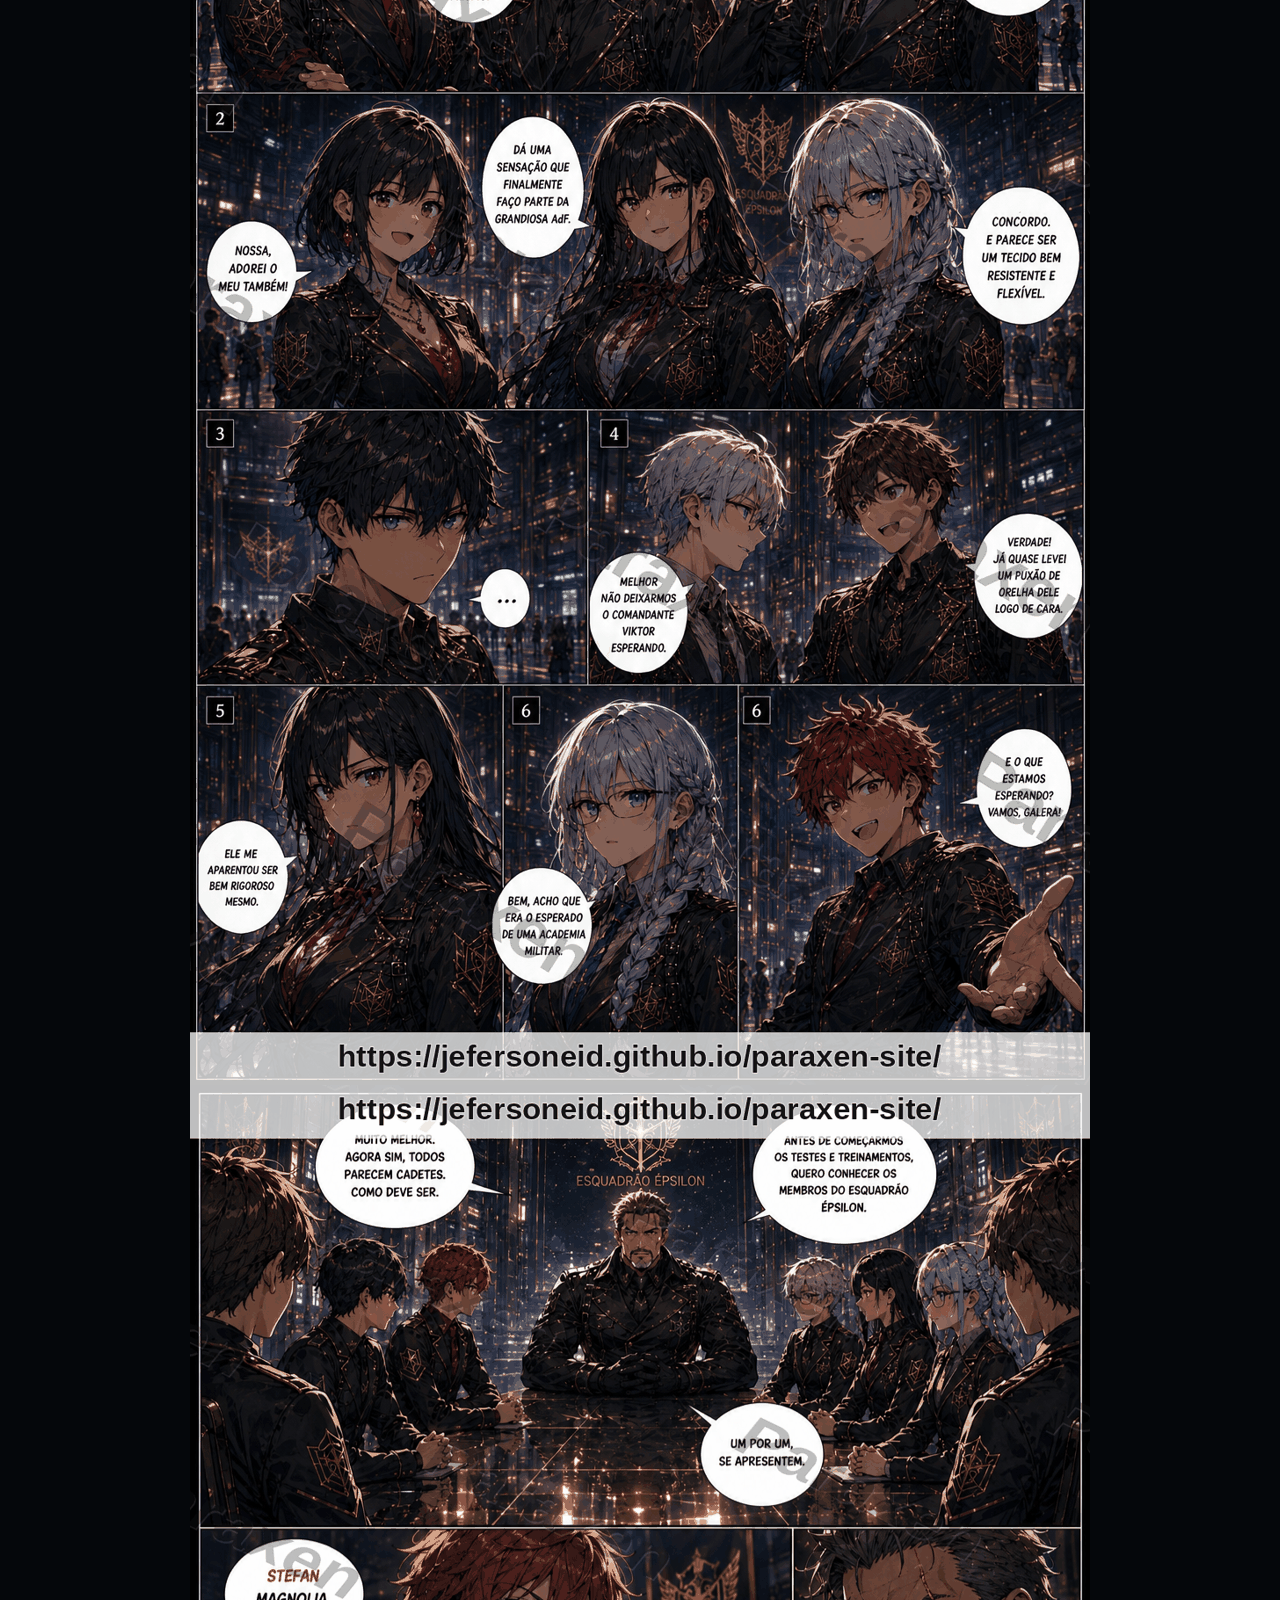
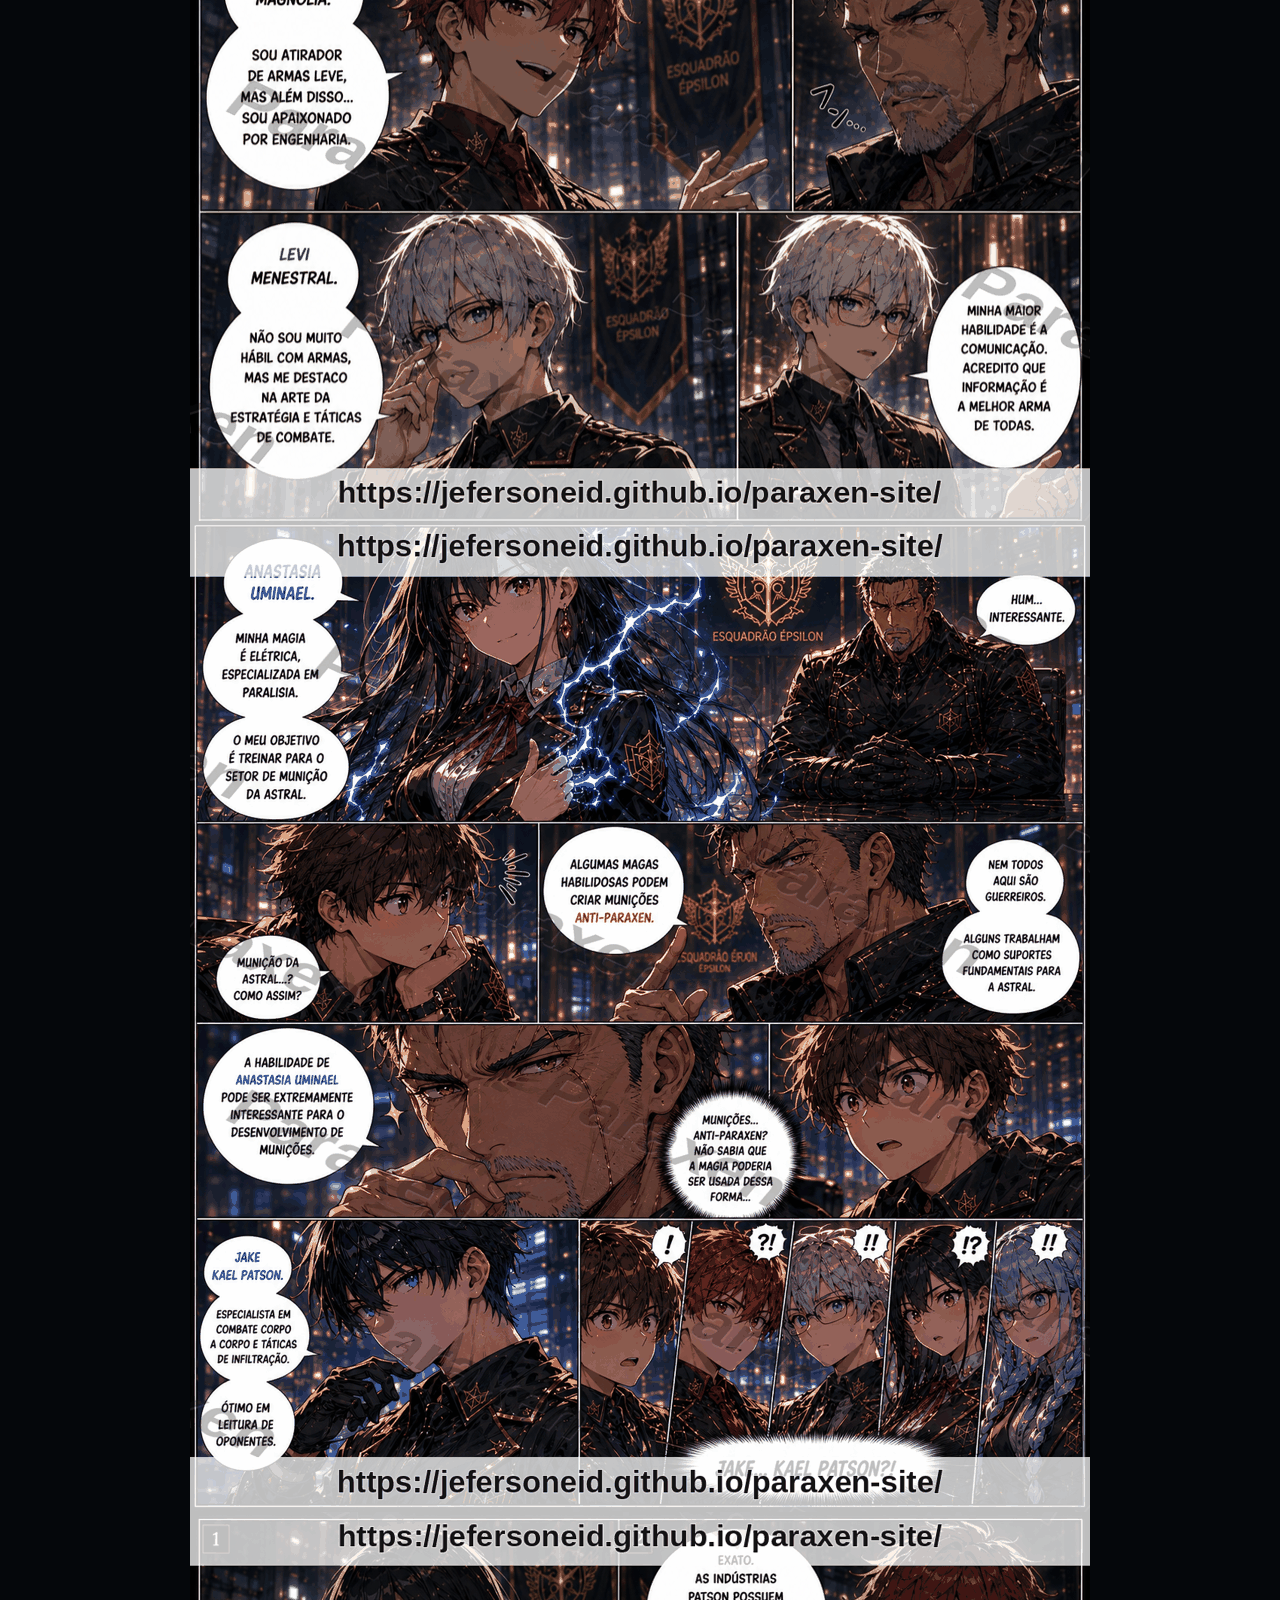
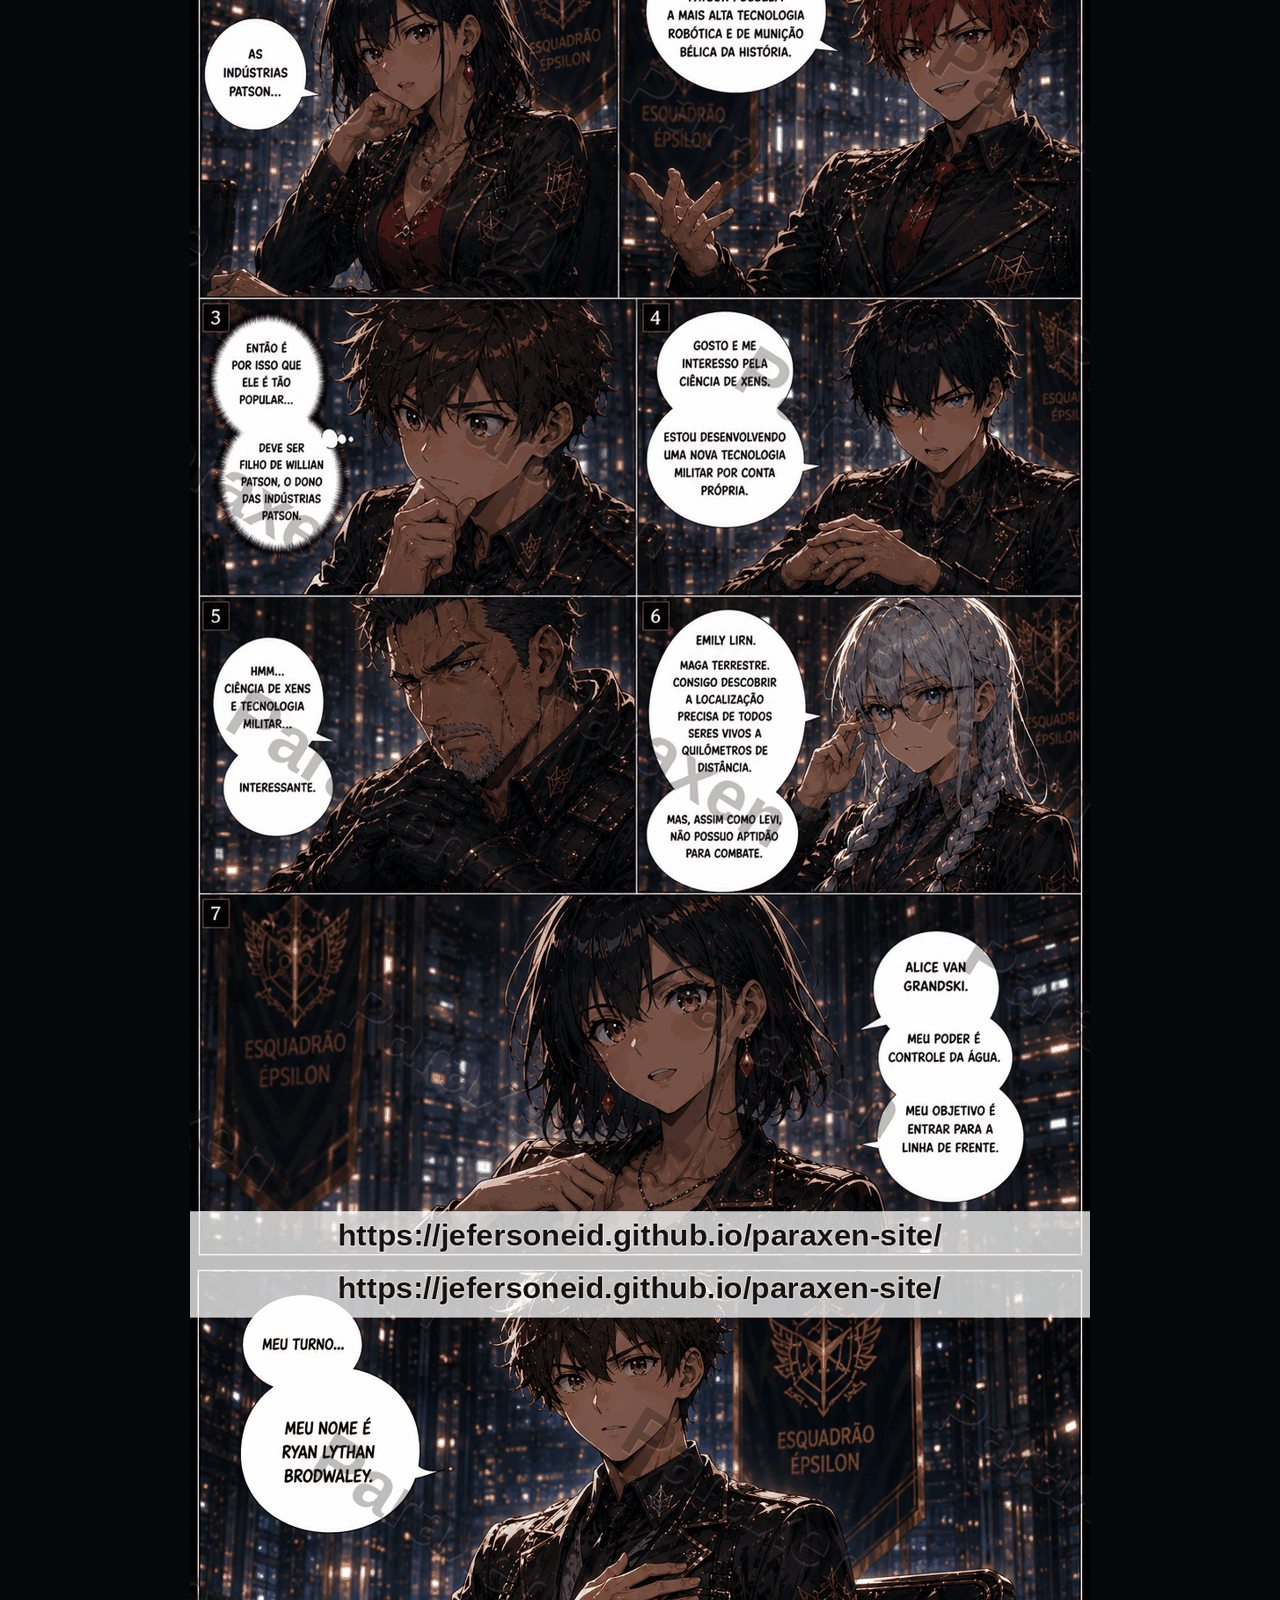
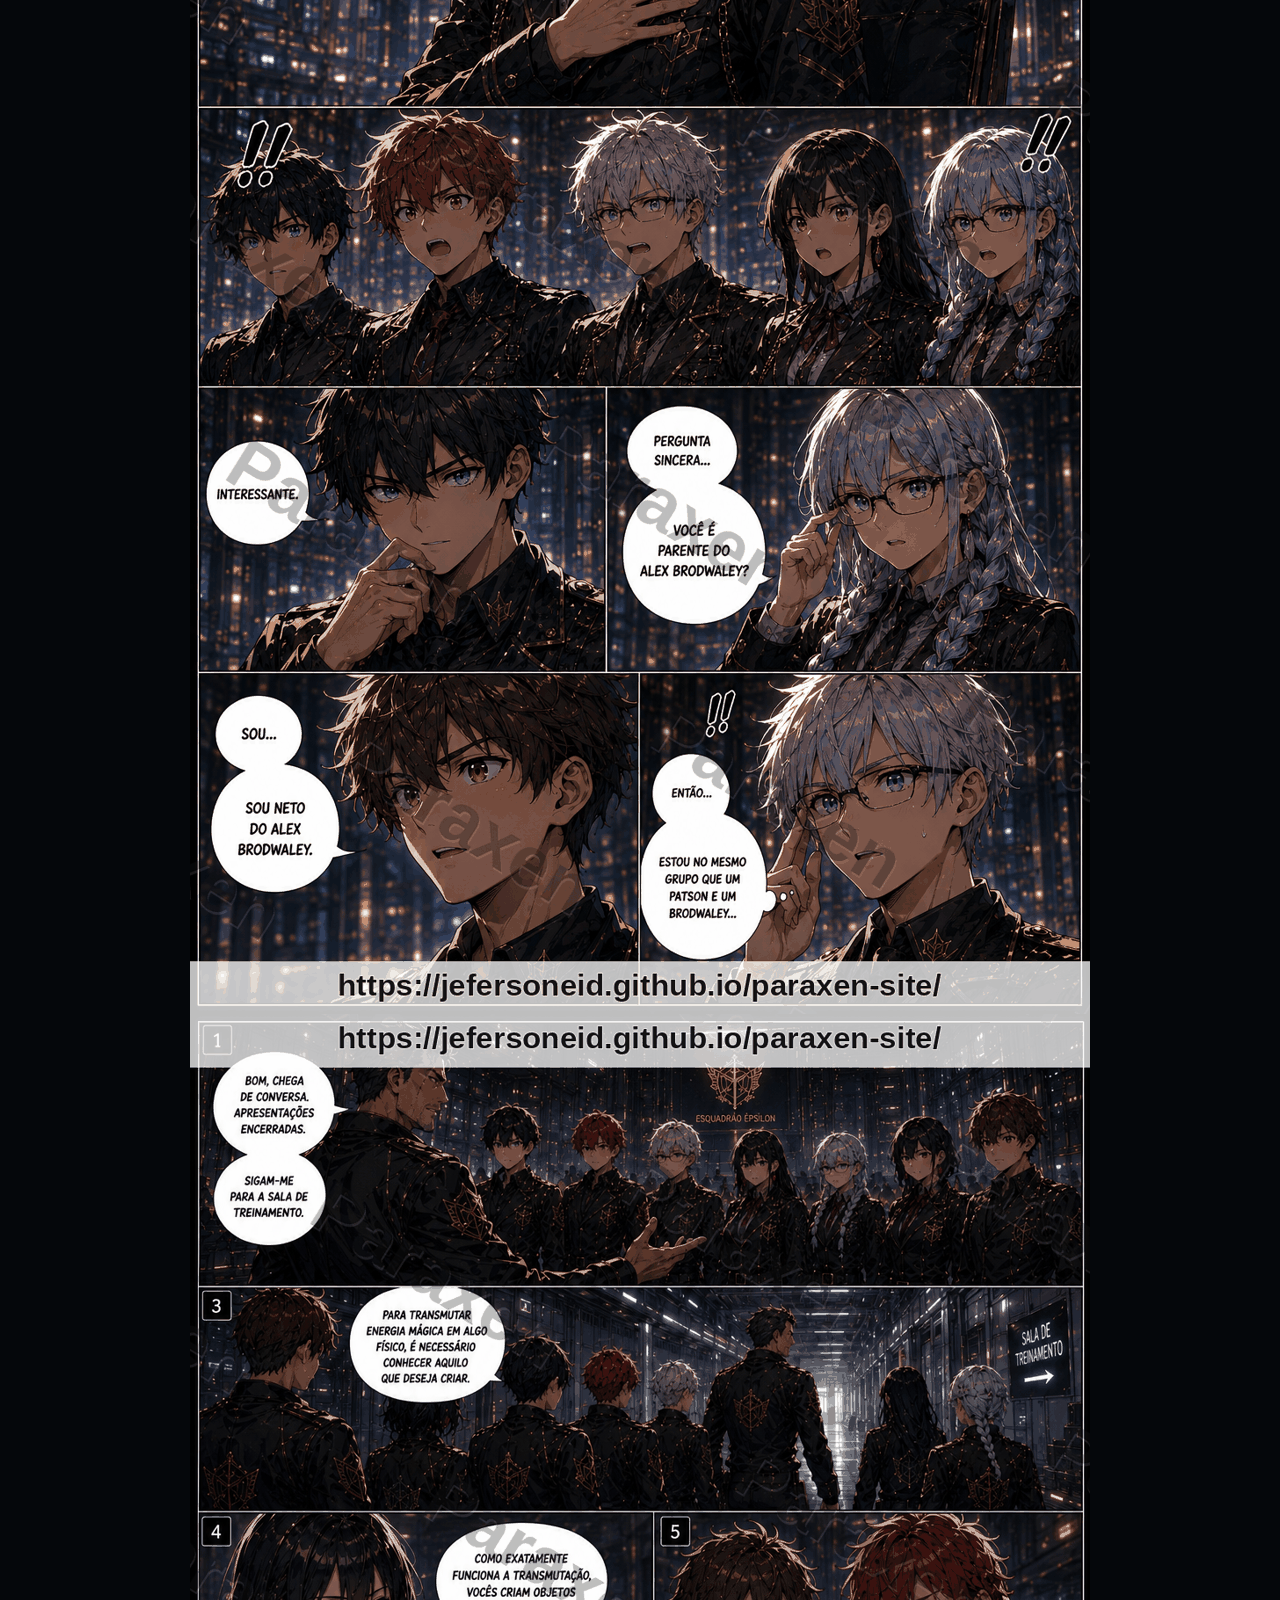
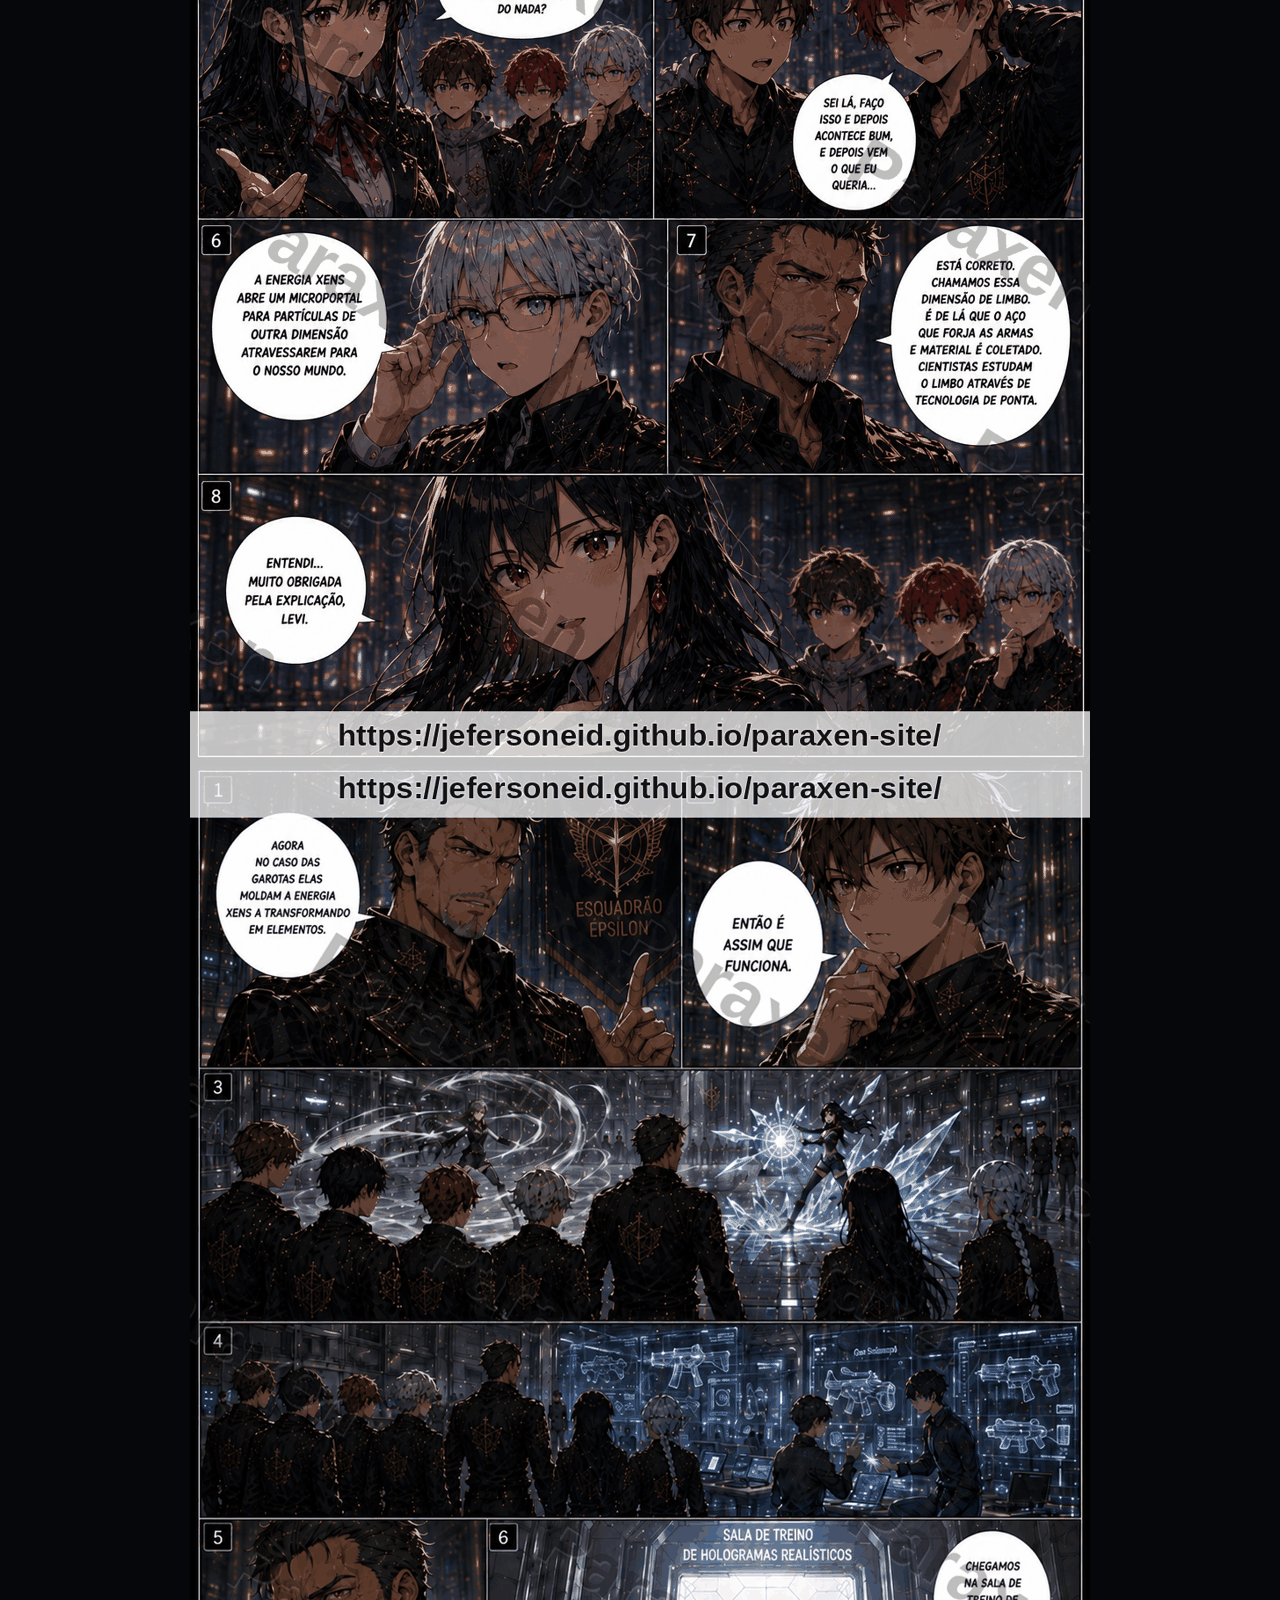
<file: capitulo-2.html>
<!DOCTYPE html>
<html lang="pt-BR">
<head>
  <meta charset="UTF-8">
  <meta name="viewport" content="width=device-width, initial-scale=1.0">
  <title>PARÁXEN | Capítulo 2</title>
  <meta name="description" content="Leia o Capítulo 2 de Paráxen em sequência vertical.">
  <link rel="icon" href="assets/favicon.svg" type="image/svg+xml">
  <link rel="stylesheet" href="style.css?v=20260713-leitor-capitulos">
</head>
<body class="reader-body">
  <a class="reader-home" href="index.html#capitulos" aria-label="Retornar para a home">Home</a>

  <main class="chapter-reader" id="top">
    <header class="reader-heading">
      <p class="eyebrow">PARÁXEN</p>
      <h1>Capítulo 2</h1>
      <p class="reader-range">Páginas 19.1 a 49.1</p>
    </header>

    <section class="reader-pages" aria-label="Páginas do Capítulo 2">
        <img class="reader-page" src="capitulos/capitulo-2/Pag19.1.png" alt="Página 1 do Capítulo 2 de Paráxen" loading="eager" decoding="async">
        <img class="reader-page" src="capitulos/capitulo-2/Pag20.png" alt="Página 2 do Capítulo 2 de Paráxen" loading="lazy" decoding="async">
        <img class="reader-page" src="capitulos/capitulo-2/Pag21.png" alt="Página 3 do Capítulo 2 de Paráxen" loading="lazy" decoding="async">
        <img class="reader-page" src="capitulos/capitulo-2/Pag22.png" alt="Página 4 do Capítulo 2 de Paráxen" loading="lazy" decoding="async">
        <img class="reader-page" src="capitulos/capitulo-2/Pag23.png" alt="Página 5 do Capítulo 2 de Paráxen" loading="lazy" decoding="async">
        <img class="reader-page" src="capitulos/capitulo-2/Pag24.0.png" alt="Página 6 do Capítulo 2 de Paráxen" loading="lazy" decoding="async">
        <img class="reader-page" src="capitulos/capitulo-2/Pag24.1.png" alt="Página 7 do Capítulo 2 de Paráxen" loading="lazy" decoding="async">
        <img class="reader-page" src="capitulos/capitulo-2/Pag25.png" alt="Página 8 do Capítulo 2 de Paráxen" loading="lazy" decoding="async">
        <img class="reader-page" src="capitulos/capitulo-2/Pag26.png" alt="Página 9 do Capítulo 2 de Paráxen" loading="lazy" decoding="async">
        <img class="reader-page" src="capitulos/capitulo-2/Pag27.png" alt="Página 10 do Capítulo 2 de Paráxen" loading="lazy" decoding="async">
        <img class="reader-page" src="capitulos/capitulo-2/Pag28.png" alt="Página 11 do Capítulo 2 de Paráxen" loading="lazy" decoding="async">
        <img class="reader-page" src="capitulos/capitulo-2/Pag29.0.png" alt="Página 12 do Capítulo 2 de Paráxen" loading="lazy" decoding="async">
        <img class="reader-page" src="capitulos/capitulo-2/Pag29.1.png" alt="Página 13 do Capítulo 2 de Paráxen" loading="lazy" decoding="async">
        <img class="reader-page" src="capitulos/capitulo-2/Pag30.png" alt="Página 14 do Capítulo 2 de Paráxen" loading="lazy" decoding="async">
        <img class="reader-page" src="capitulos/capitulo-2/Pag31.png" alt="Página 15 do Capítulo 2 de Paráxen" loading="lazy" decoding="async">
        <img class="reader-page" src="capitulos/capitulo-2/Pag32.png" alt="Página 16 do Capítulo 2 de Paráxen" loading="lazy" decoding="async">
        <img class="reader-page" src="capitulos/capitulo-2/Pag33.png" alt="Página 17 do Capítulo 2 de Paráxen" loading="lazy" decoding="async">
        <img class="reader-page" src="capitulos/capitulo-2/Pag34.png" alt="Página 18 do Capítulo 2 de Paráxen" loading="lazy" decoding="async">
        <img class="reader-page" src="capitulos/capitulo-2/Pag35.png" alt="Página 19 do Capítulo 2 de Paráxen" loading="lazy" decoding="async">
        <img class="reader-page" src="capitulos/capitulo-2/Pag36.png" alt="Página 20 do Capítulo 2 de Paráxen" loading="lazy" decoding="async">
        <img class="reader-page" src="capitulos/capitulo-2/Pag37.0.png" alt="Página 21 do Capítulo 2 de Paráxen" loading="lazy" decoding="async">
        <img class="reader-page" src="capitulos/capitulo-2/Pag37.1.png" alt="Página 22 do Capítulo 2 de Paráxen" loading="lazy" decoding="async">
        <img class="reader-page" src="capitulos/capitulo-2/Pag38.png" alt="Página 23 do Capítulo 2 de Paráxen" loading="lazy" decoding="async">
        <img class="reader-page" src="capitulos/capitulo-2/Pag39.png" alt="Página 24 do Capítulo 2 de Paráxen" loading="lazy" decoding="async">
        <img class="reader-page" src="capitulos/capitulo-2/Pag40.png" alt="Página 25 do Capítulo 2 de Paráxen" loading="lazy" decoding="async">
        <img class="reader-page" src="capitulos/capitulo-2/Pag41.png" alt="Página 26 do Capítulo 2 de Paráxen" loading="lazy" decoding="async">
        <img class="reader-page" src="capitulos/capitulo-2/Pag42.png" alt="Página 27 do Capítulo 2 de Paráxen" loading="lazy" decoding="async">
        <img class="reader-page" src="capitulos/capitulo-2/Pag43.png" alt="Página 28 do Capítulo 2 de Paráxen" loading="lazy" decoding="async">
        <img class="reader-page" src="capitulos/capitulo-2/Pag44.png" alt="Página 29 do Capítulo 2 de Paráxen" loading="lazy" decoding="async">
        <img class="reader-page" src="capitulos/capitulo-2/Pag45.png" alt="Página 30 do Capítulo 2 de Paráxen" loading="lazy" decoding="async">
        <img class="reader-page" src="capitulos/capitulo-2/Pag46.png" alt="Página 31 do Capítulo 2 de Paráxen" loading="lazy" decoding="async">
        <img class="reader-page" src="capitulos/capitulo-2/Pag47.png" alt="Página 32 do Capítulo 2 de Paráxen" loading="lazy" decoding="async">
        <img class="reader-page" src="capitulos/capitulo-2/Pag48.png" alt="Página 33 do Capítulo 2 de Paráxen" loading="lazy" decoding="async">
        <img class="reader-page" src="capitulos/capitulo-2/Pag49.0.png" alt="Página 34 do Capítulo 2 de Paráxen" loading="lazy" decoding="async">
        <img class="reader-page" src="capitulos/capitulo-2/Pag49.1.png" alt="Página 35 do Capítulo 2 de Paráxen" loading="lazy" decoding="async">
        <img class="reader-page" src="capitulos/capitulo-2/Pag999.png" alt="Página final de agradecimento do Capítulo 2" loading="lazy" decoding="async">
    </section>

    <nav class="chapter-pagination" aria-label="Navegação entre capítulos">
      <a class="chapter-nav-button" href="capitulo-1.html">Anterior</a>
      <a class="chapter-nav-button" href="capitulo-3.html">Próximo</a>
    </nav>
  </main>
</body>
</html>
</file>
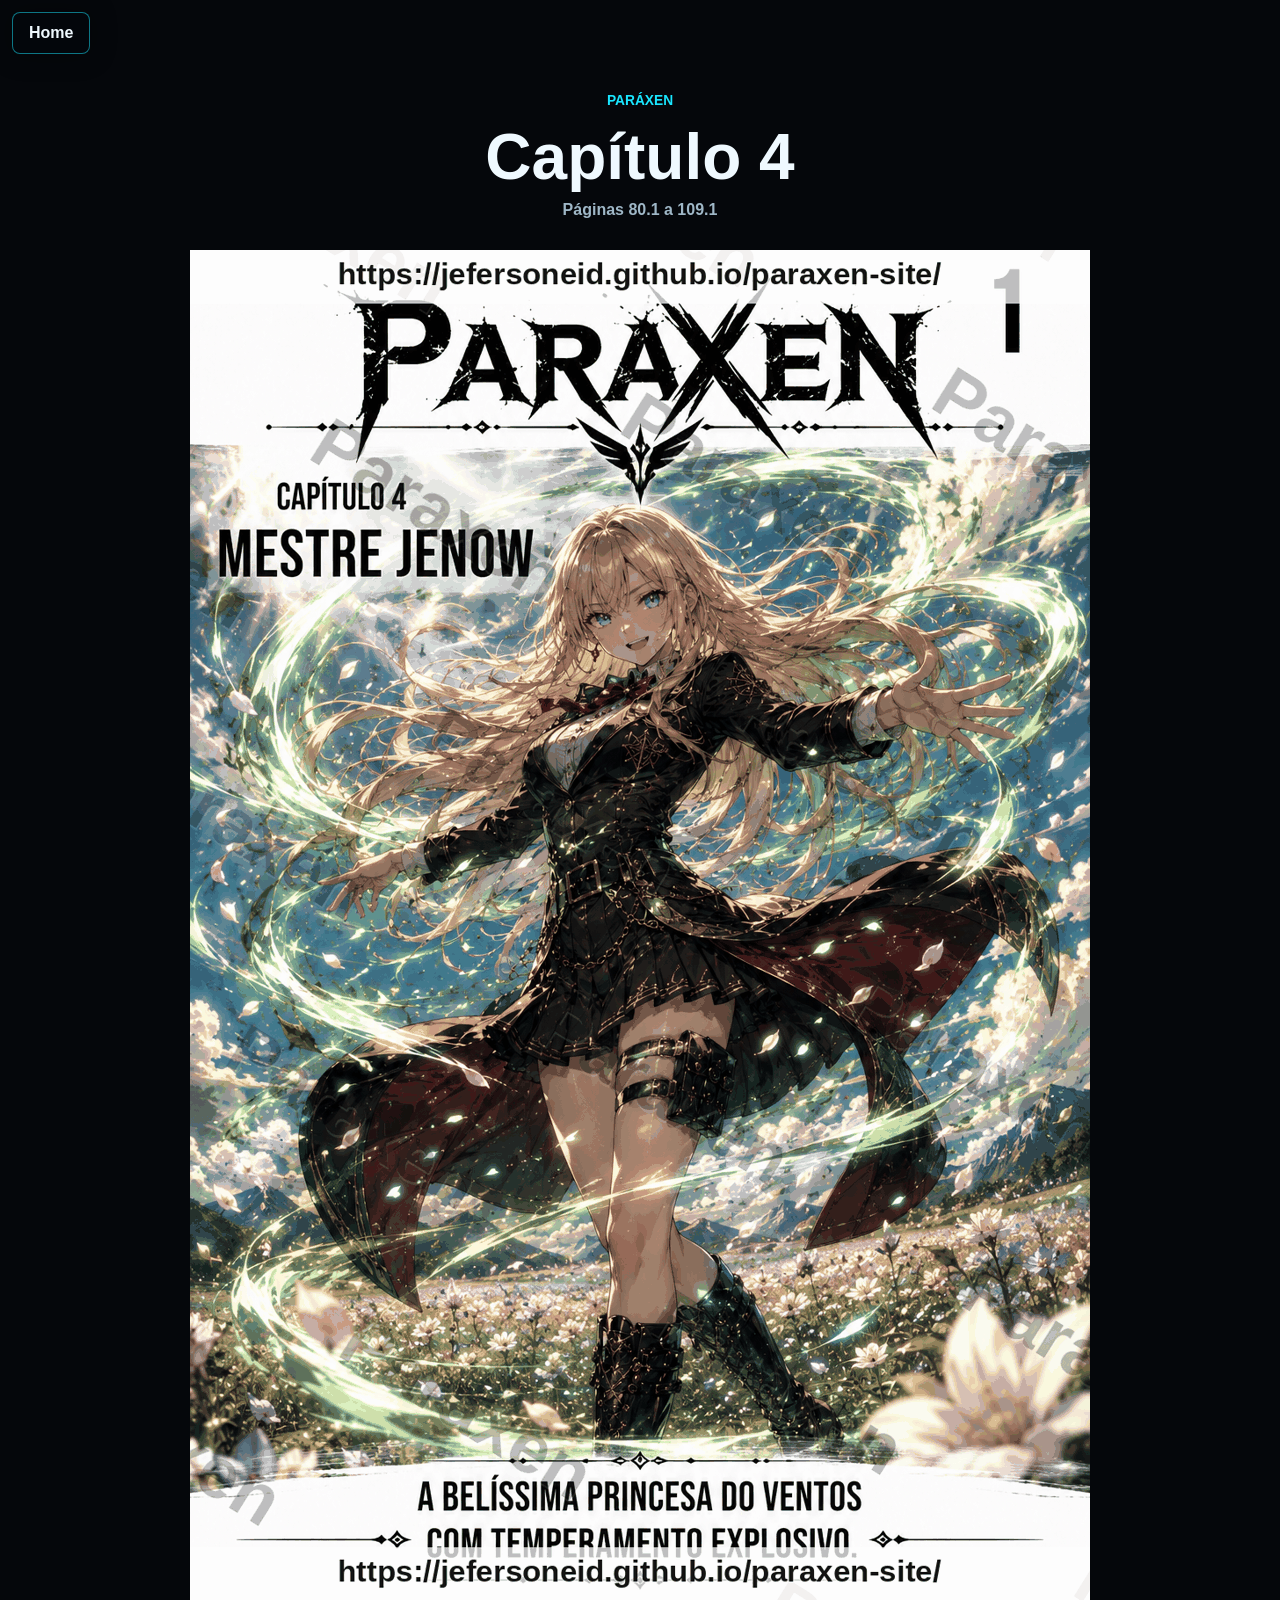
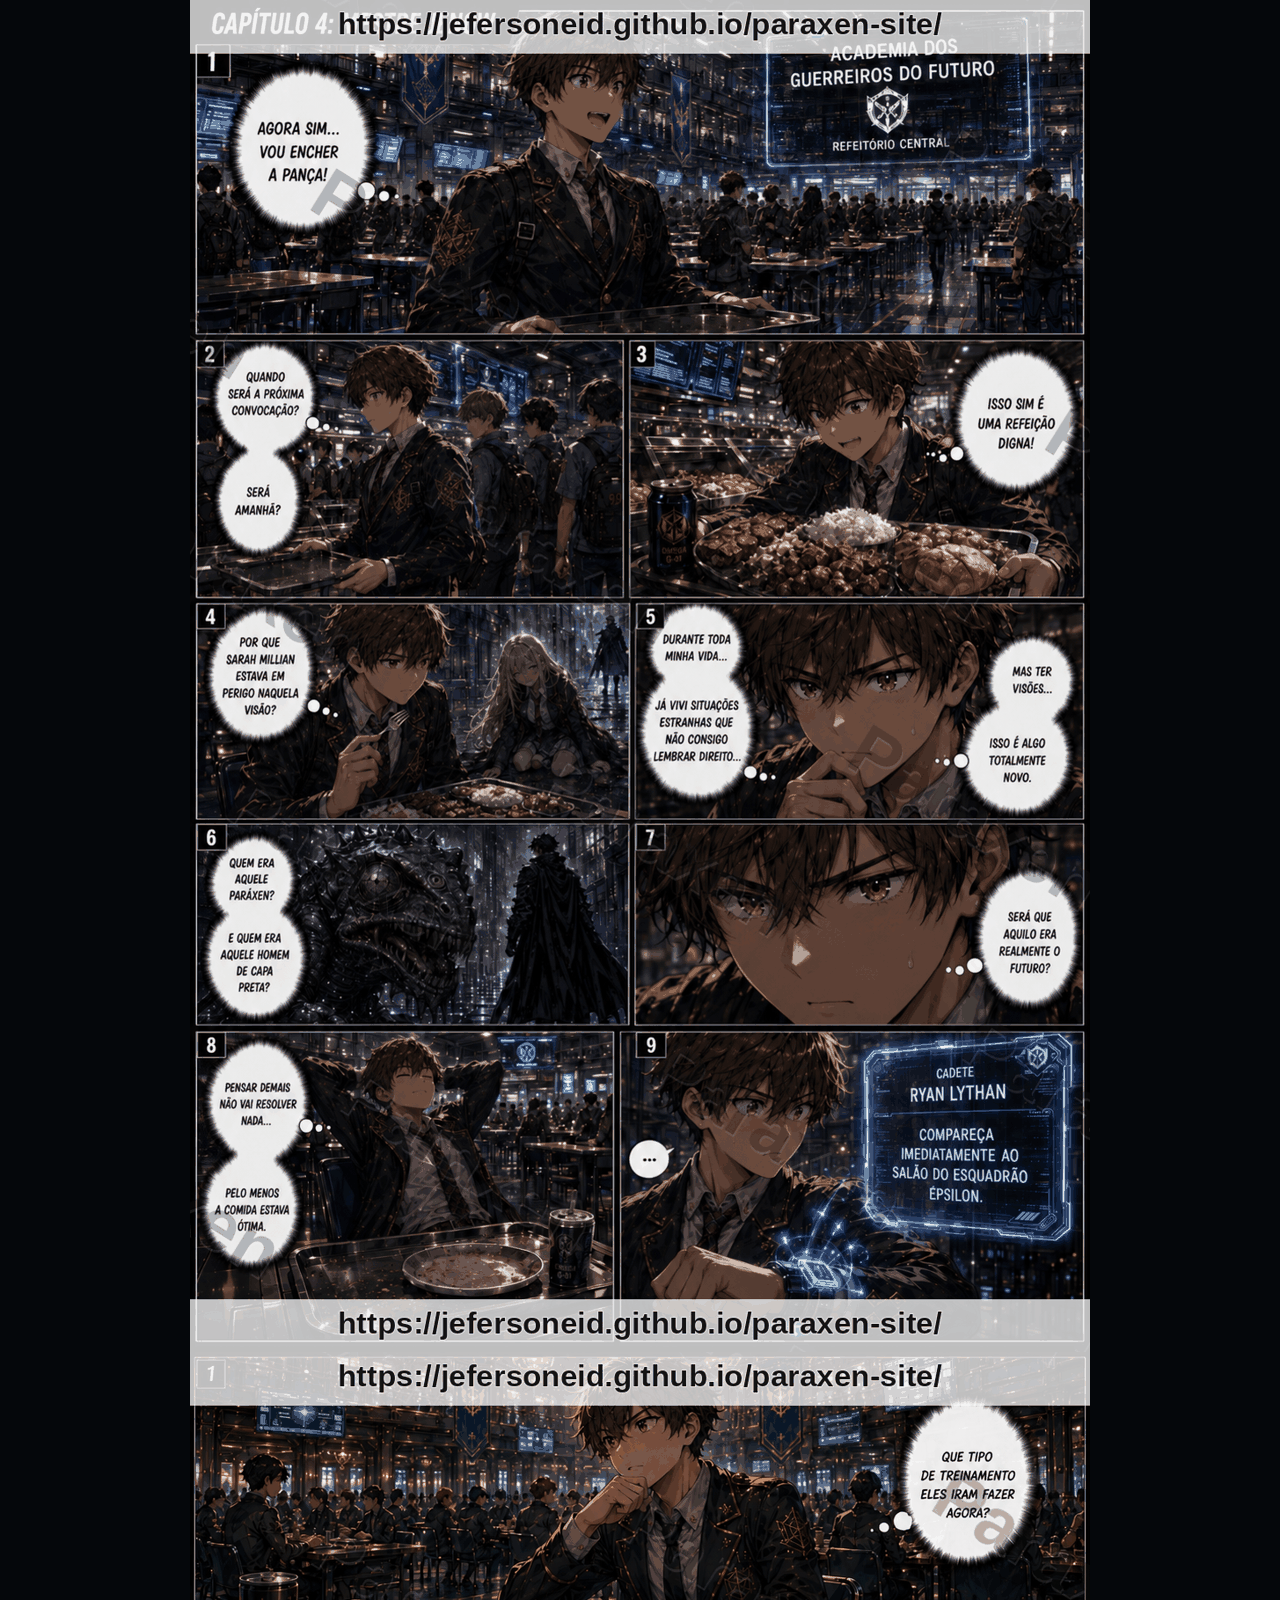
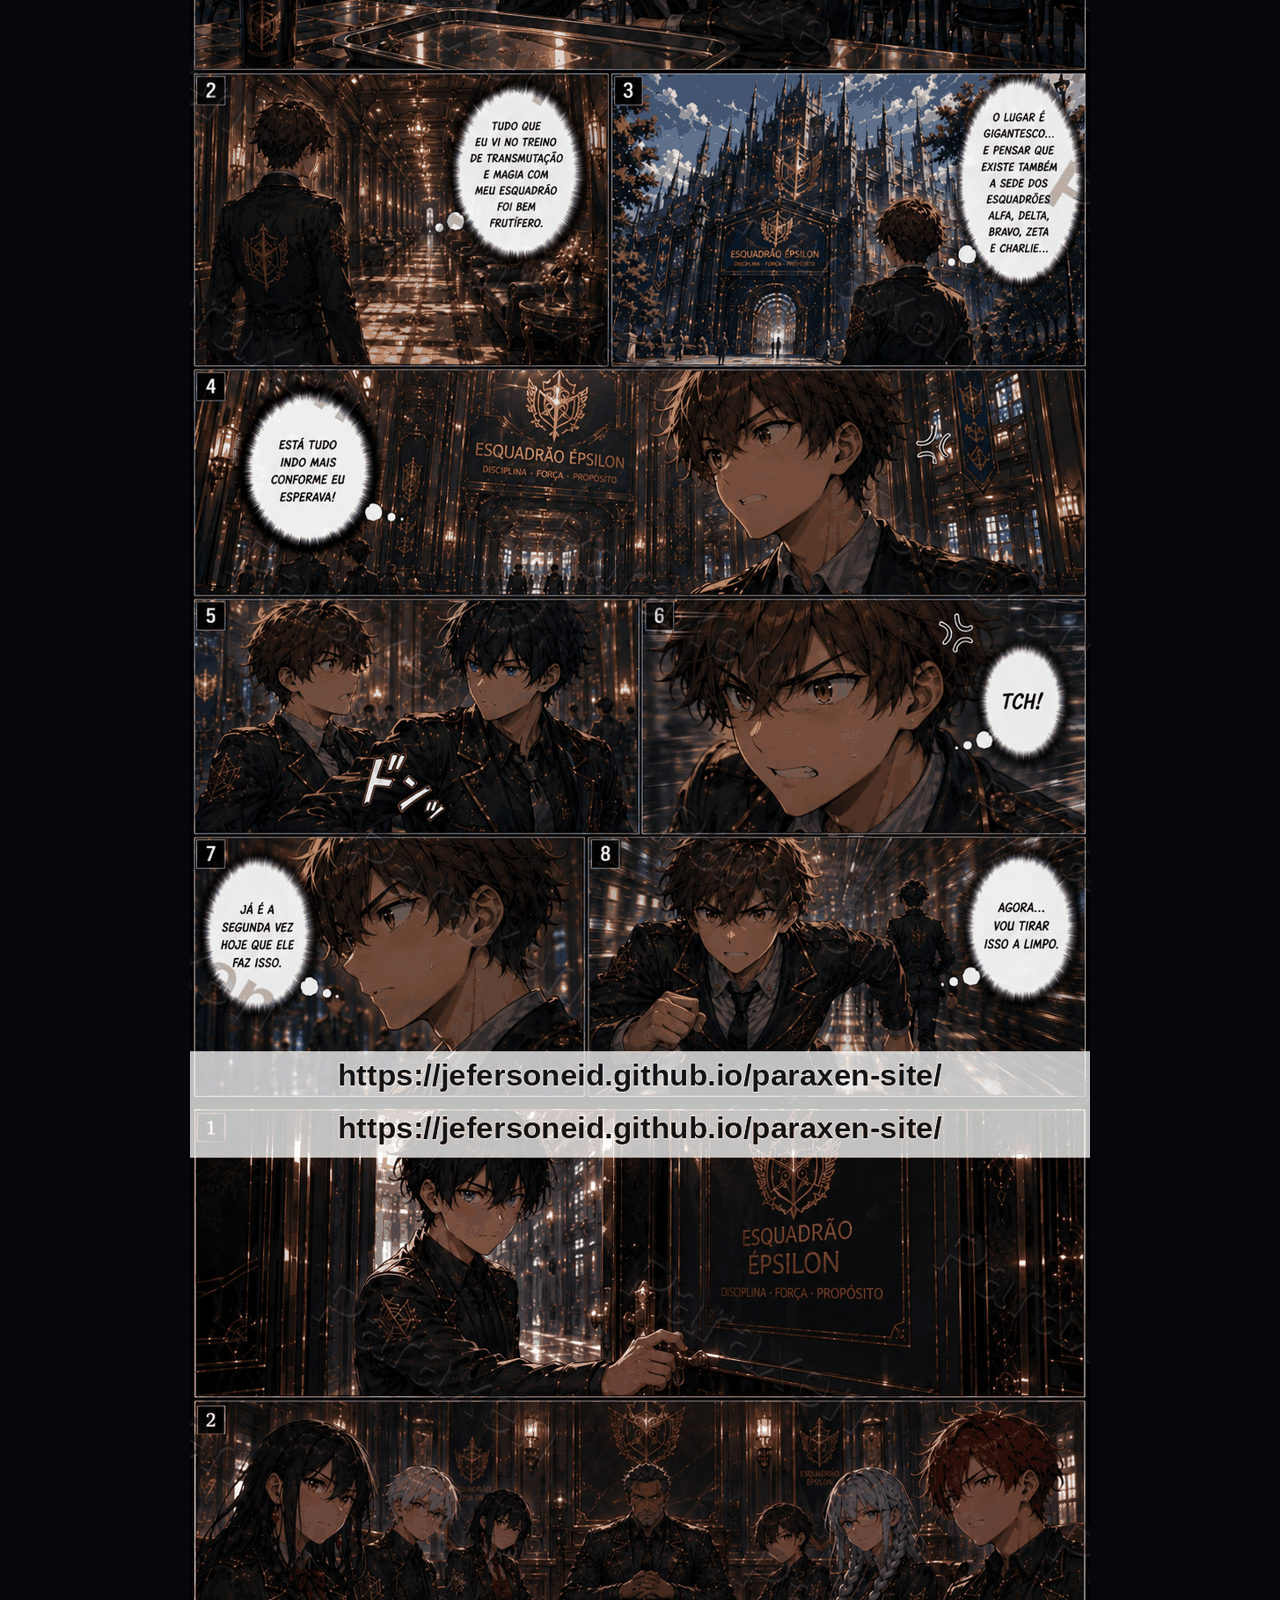
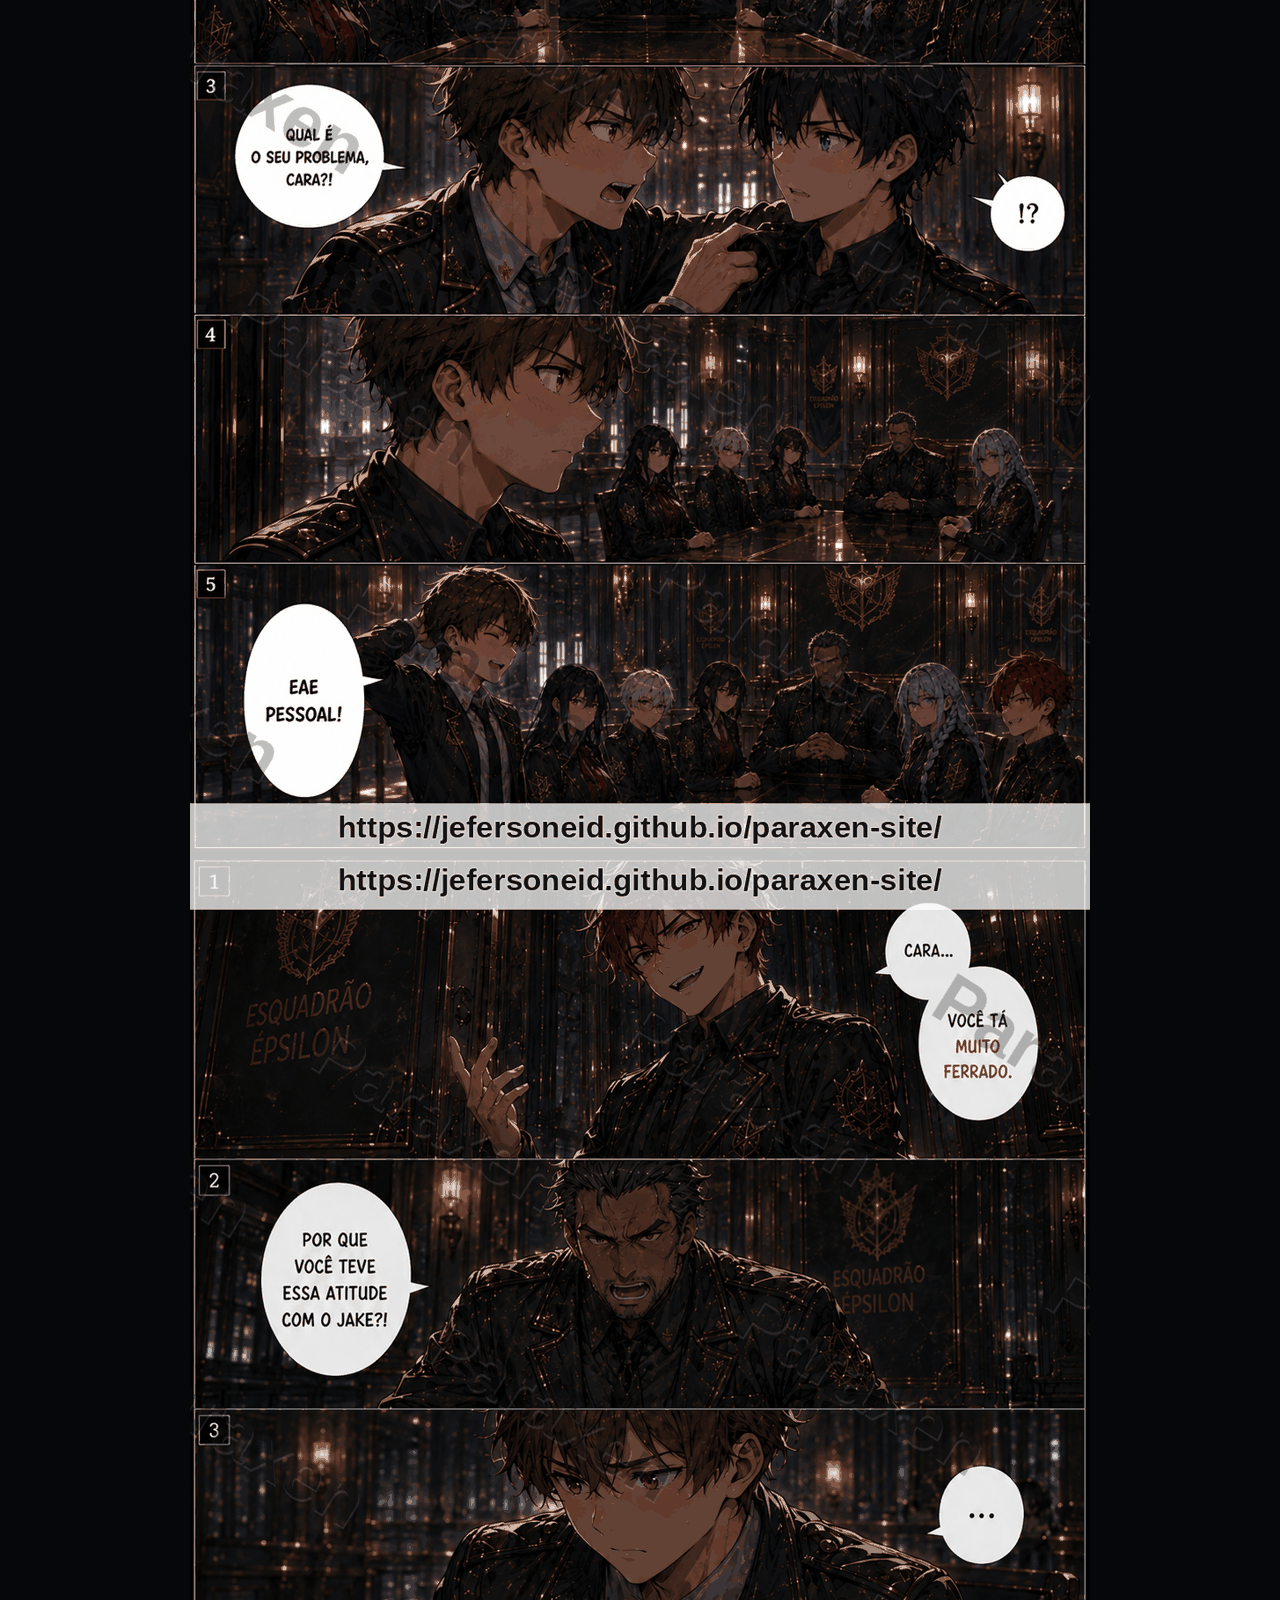
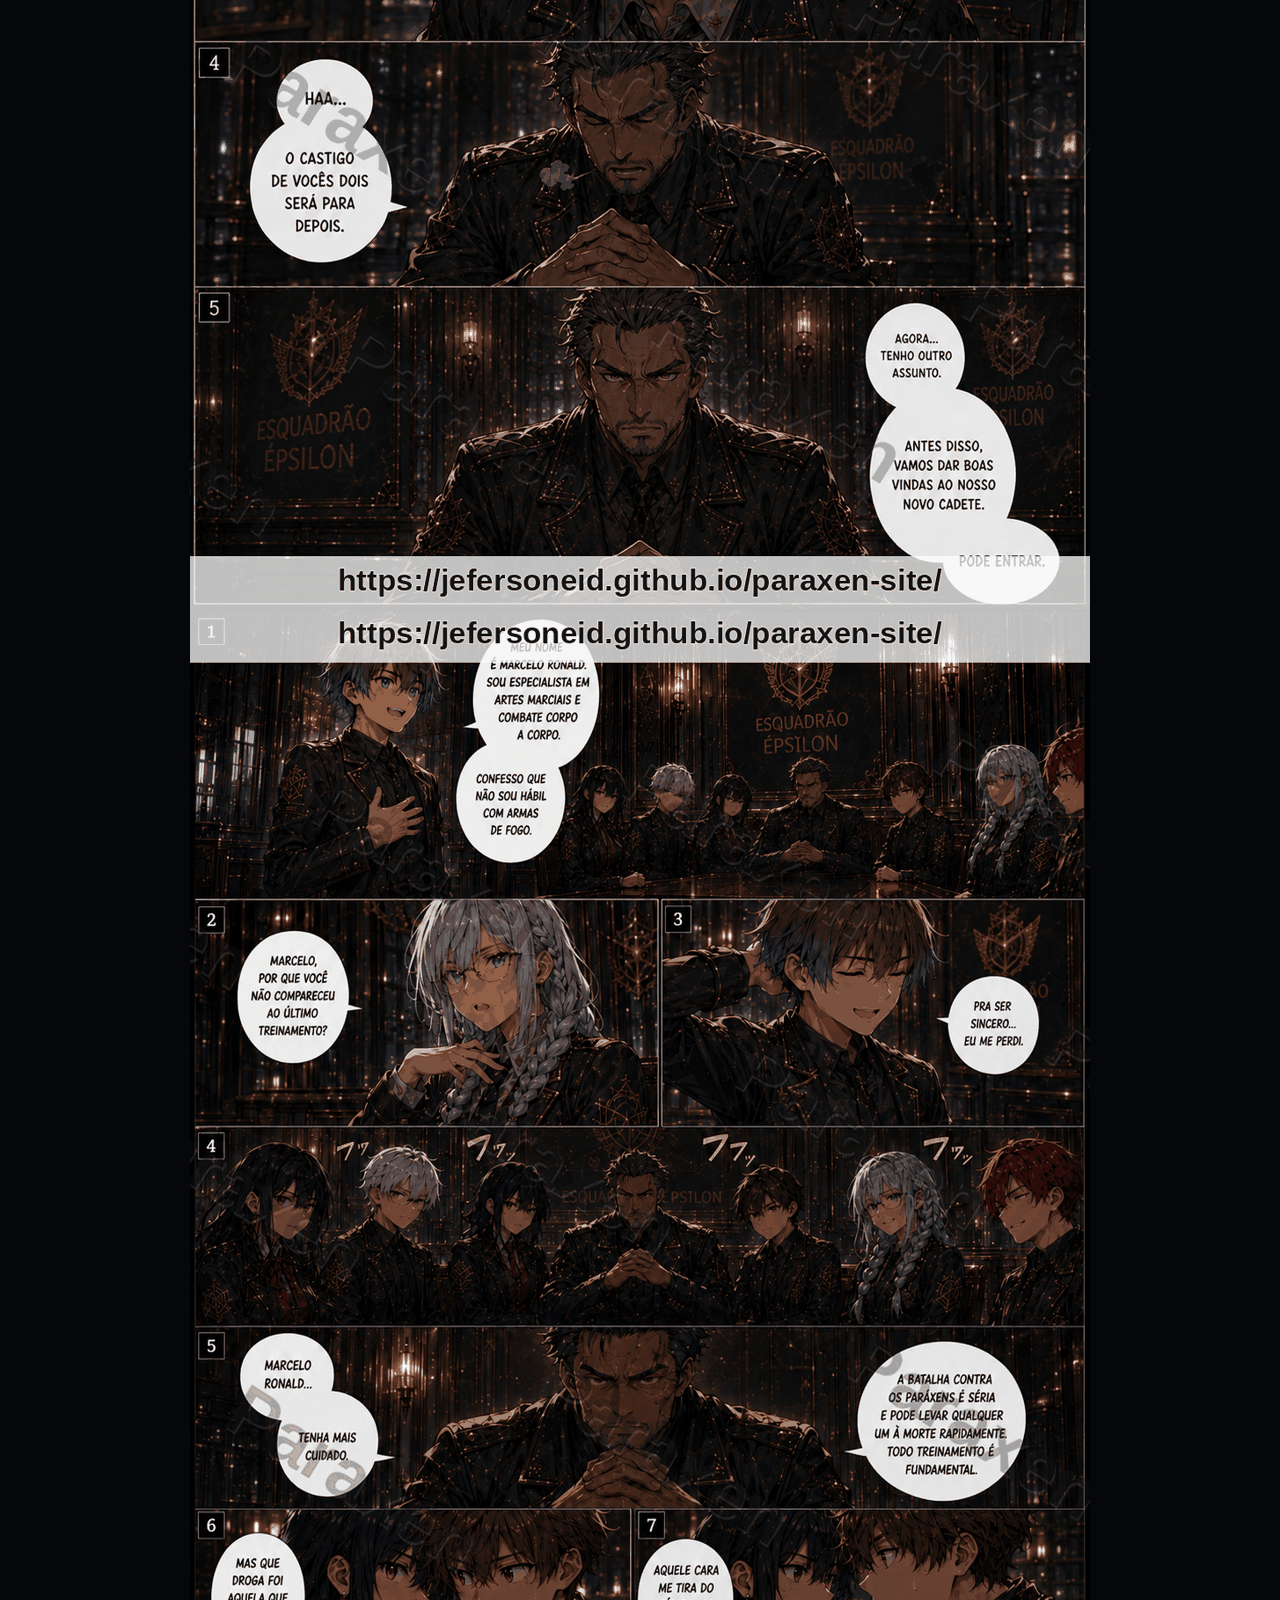
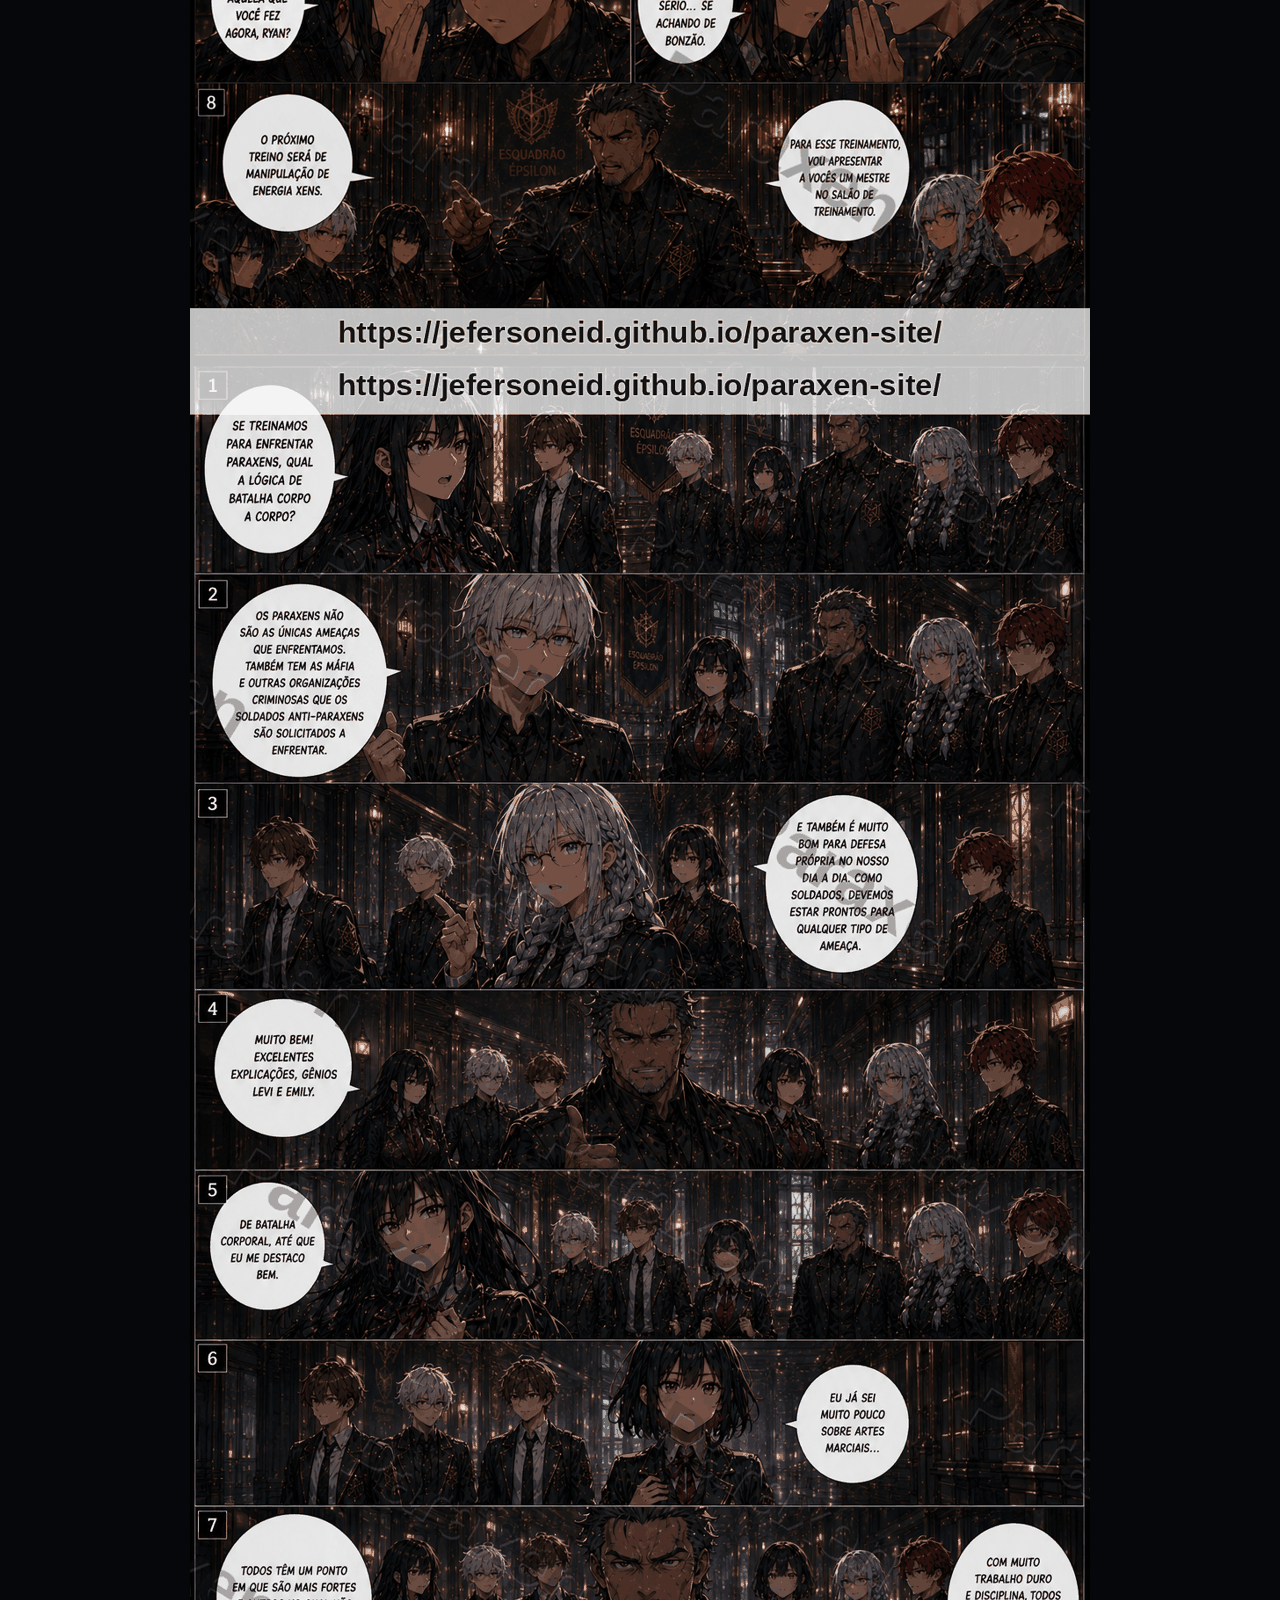
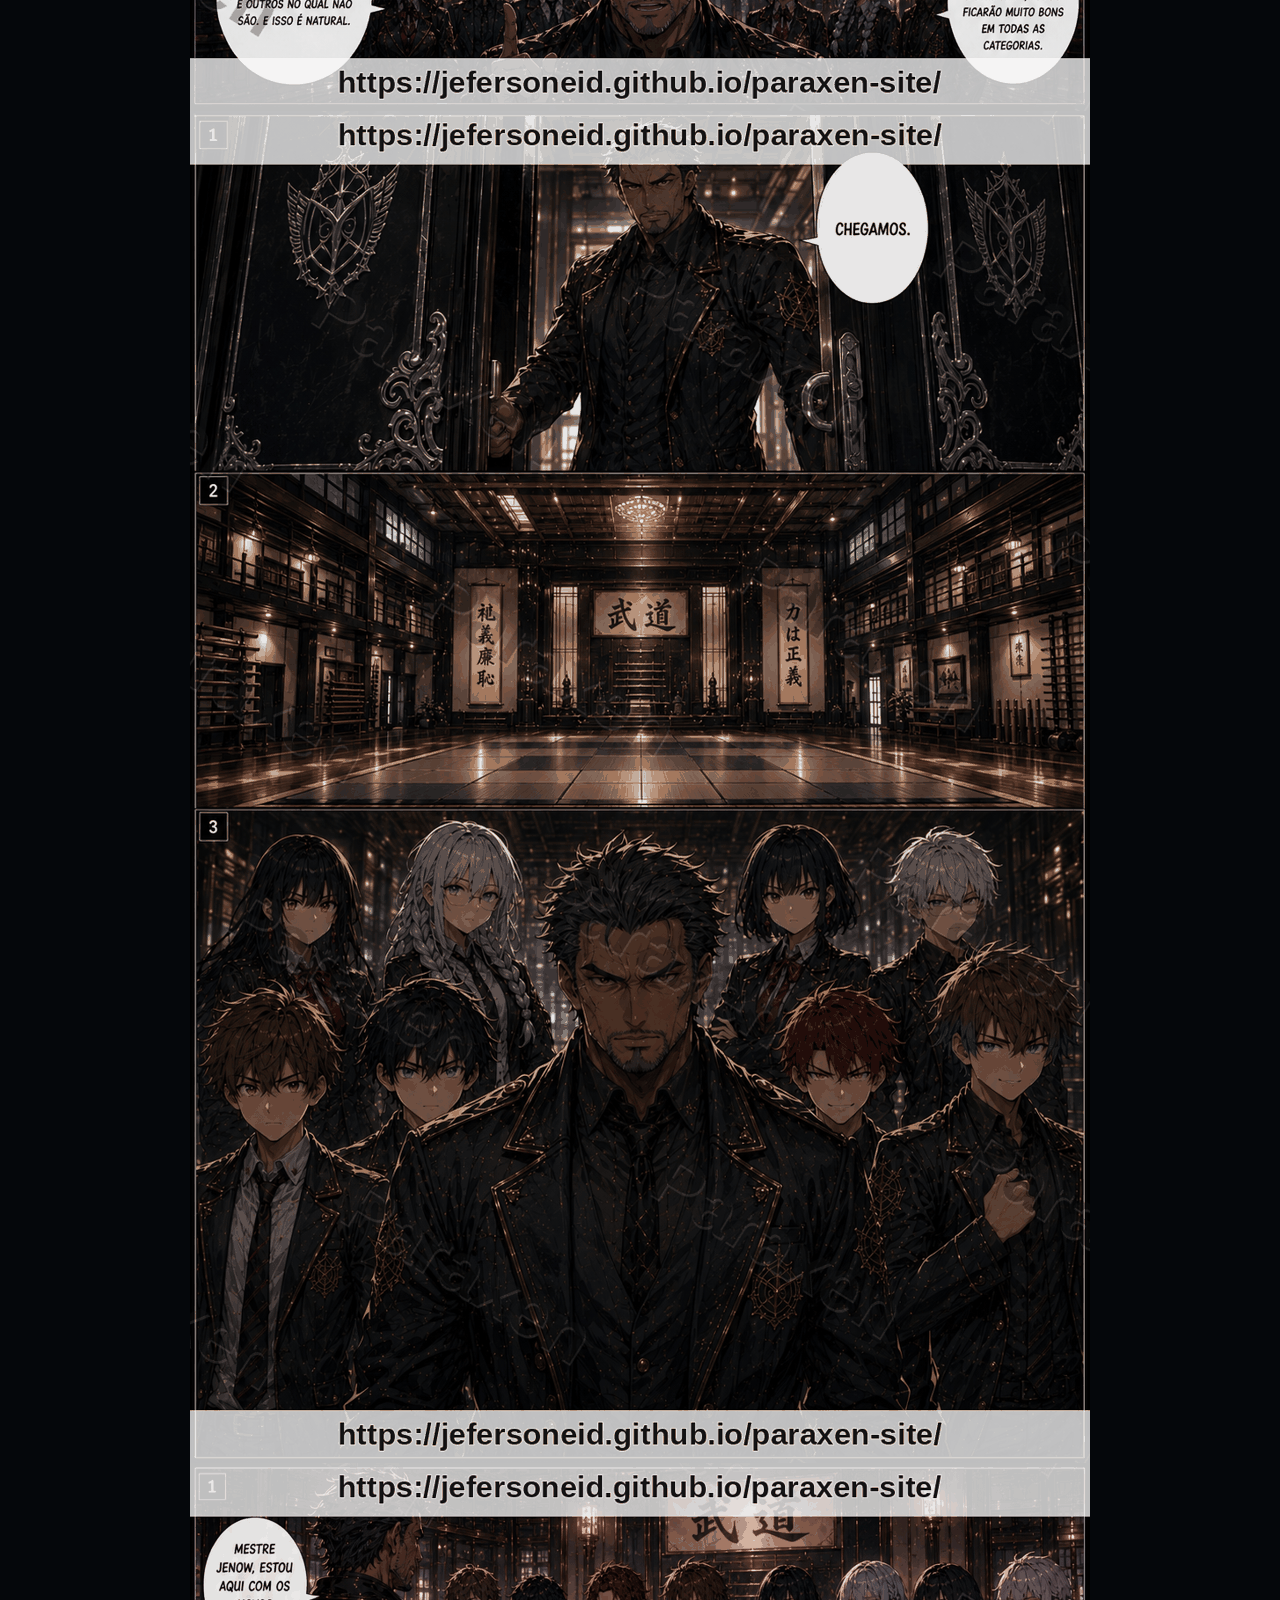
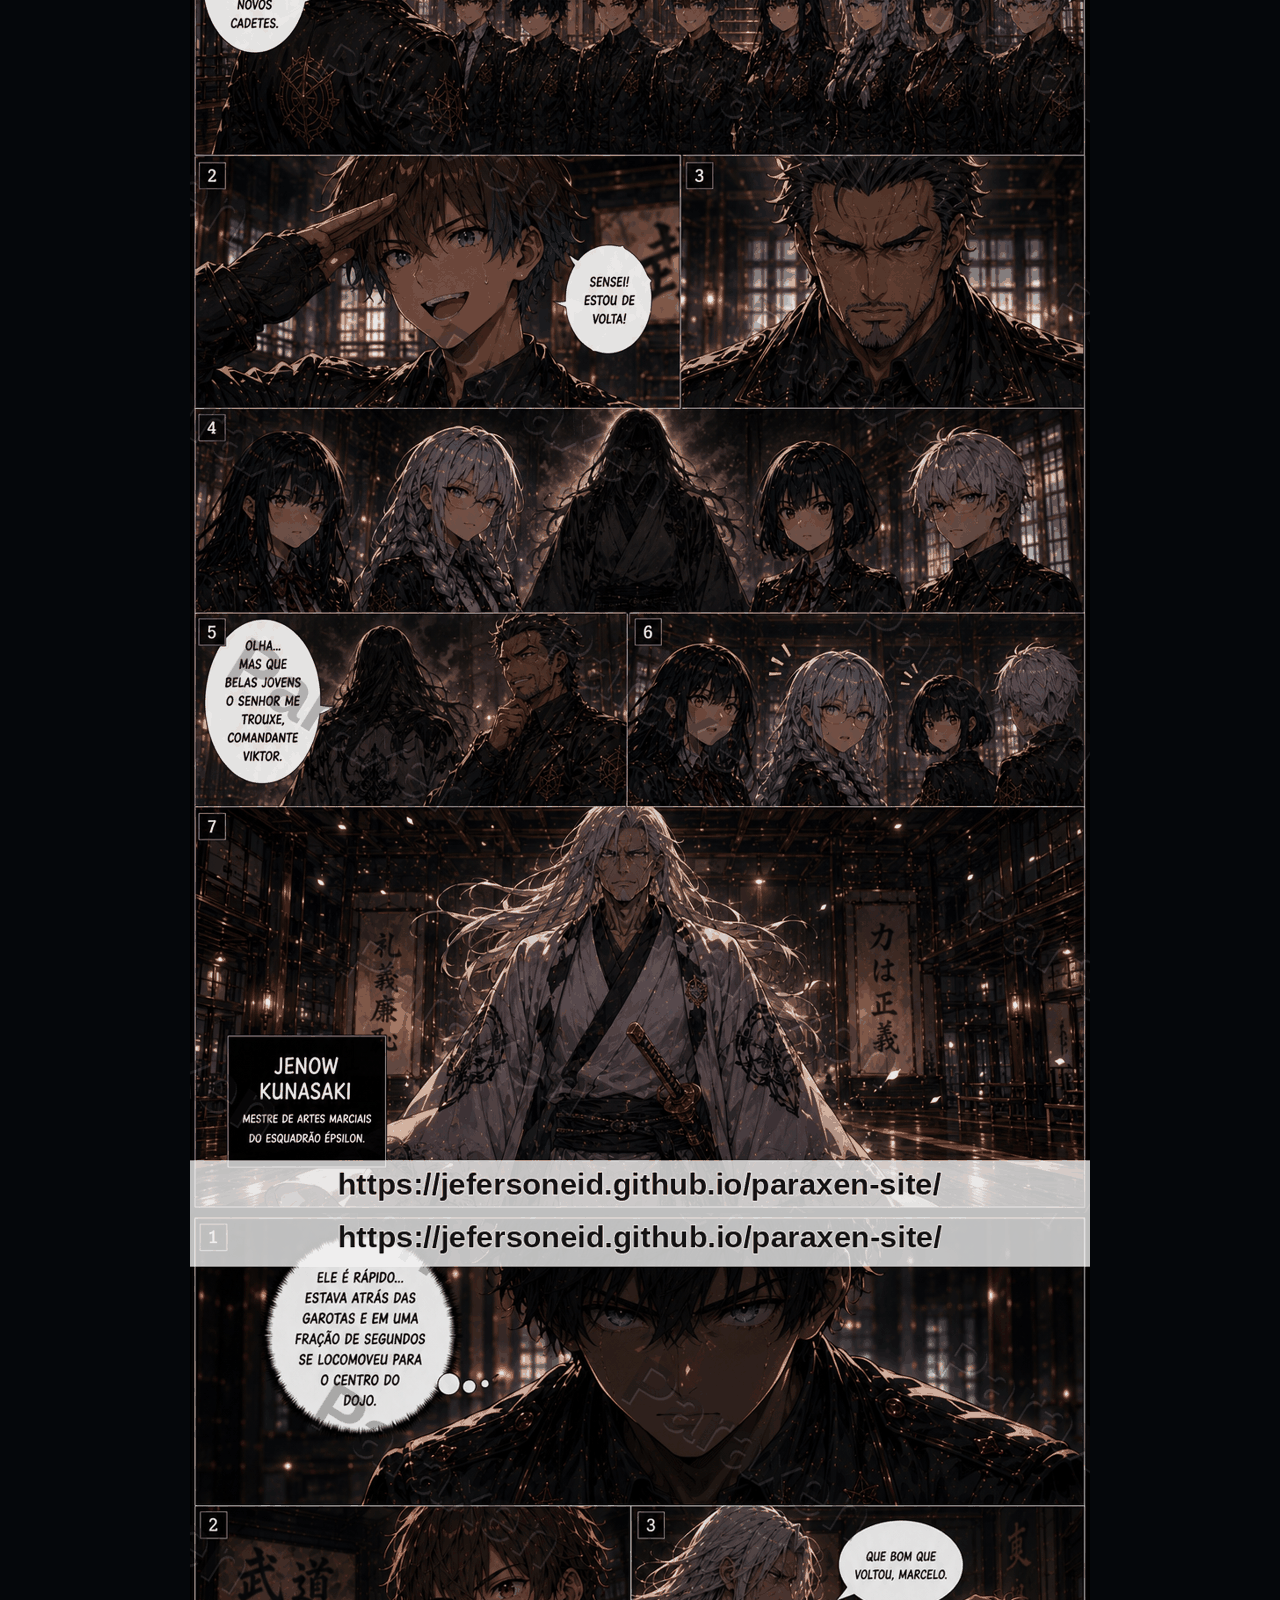
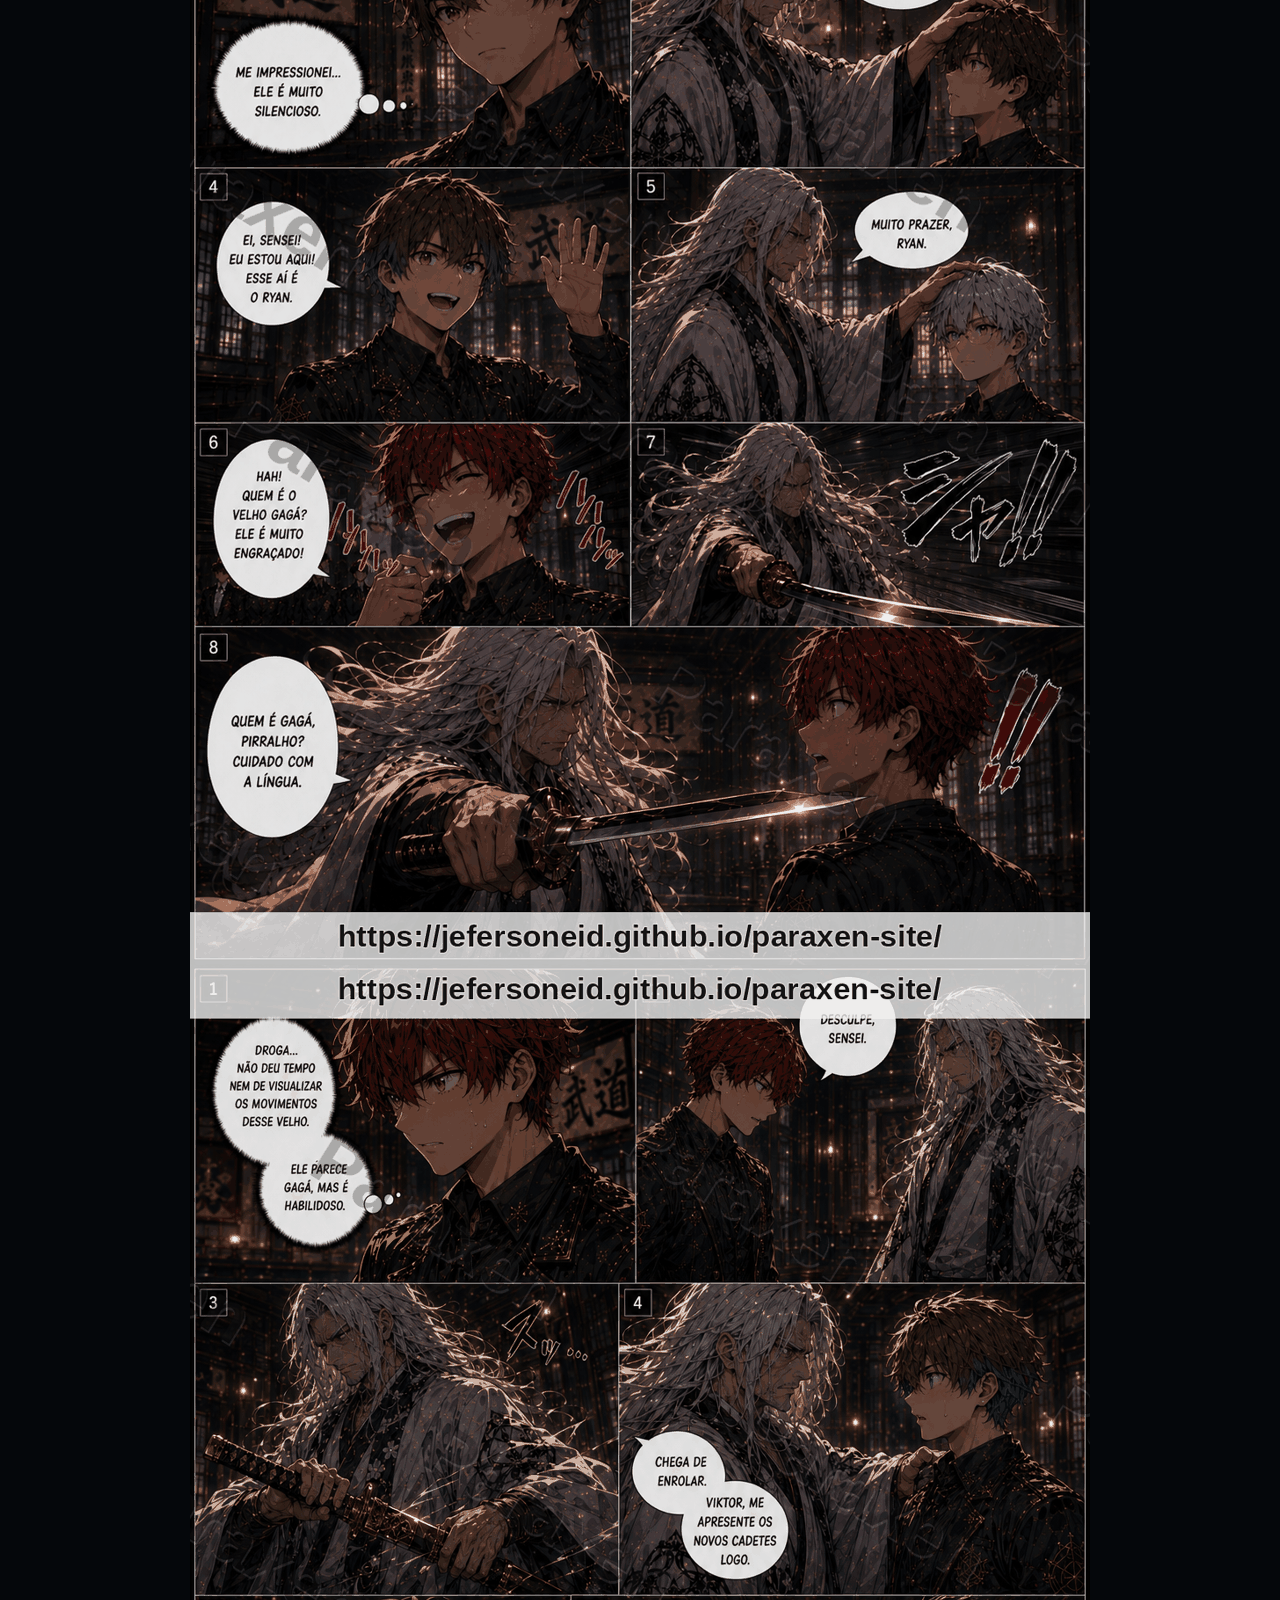
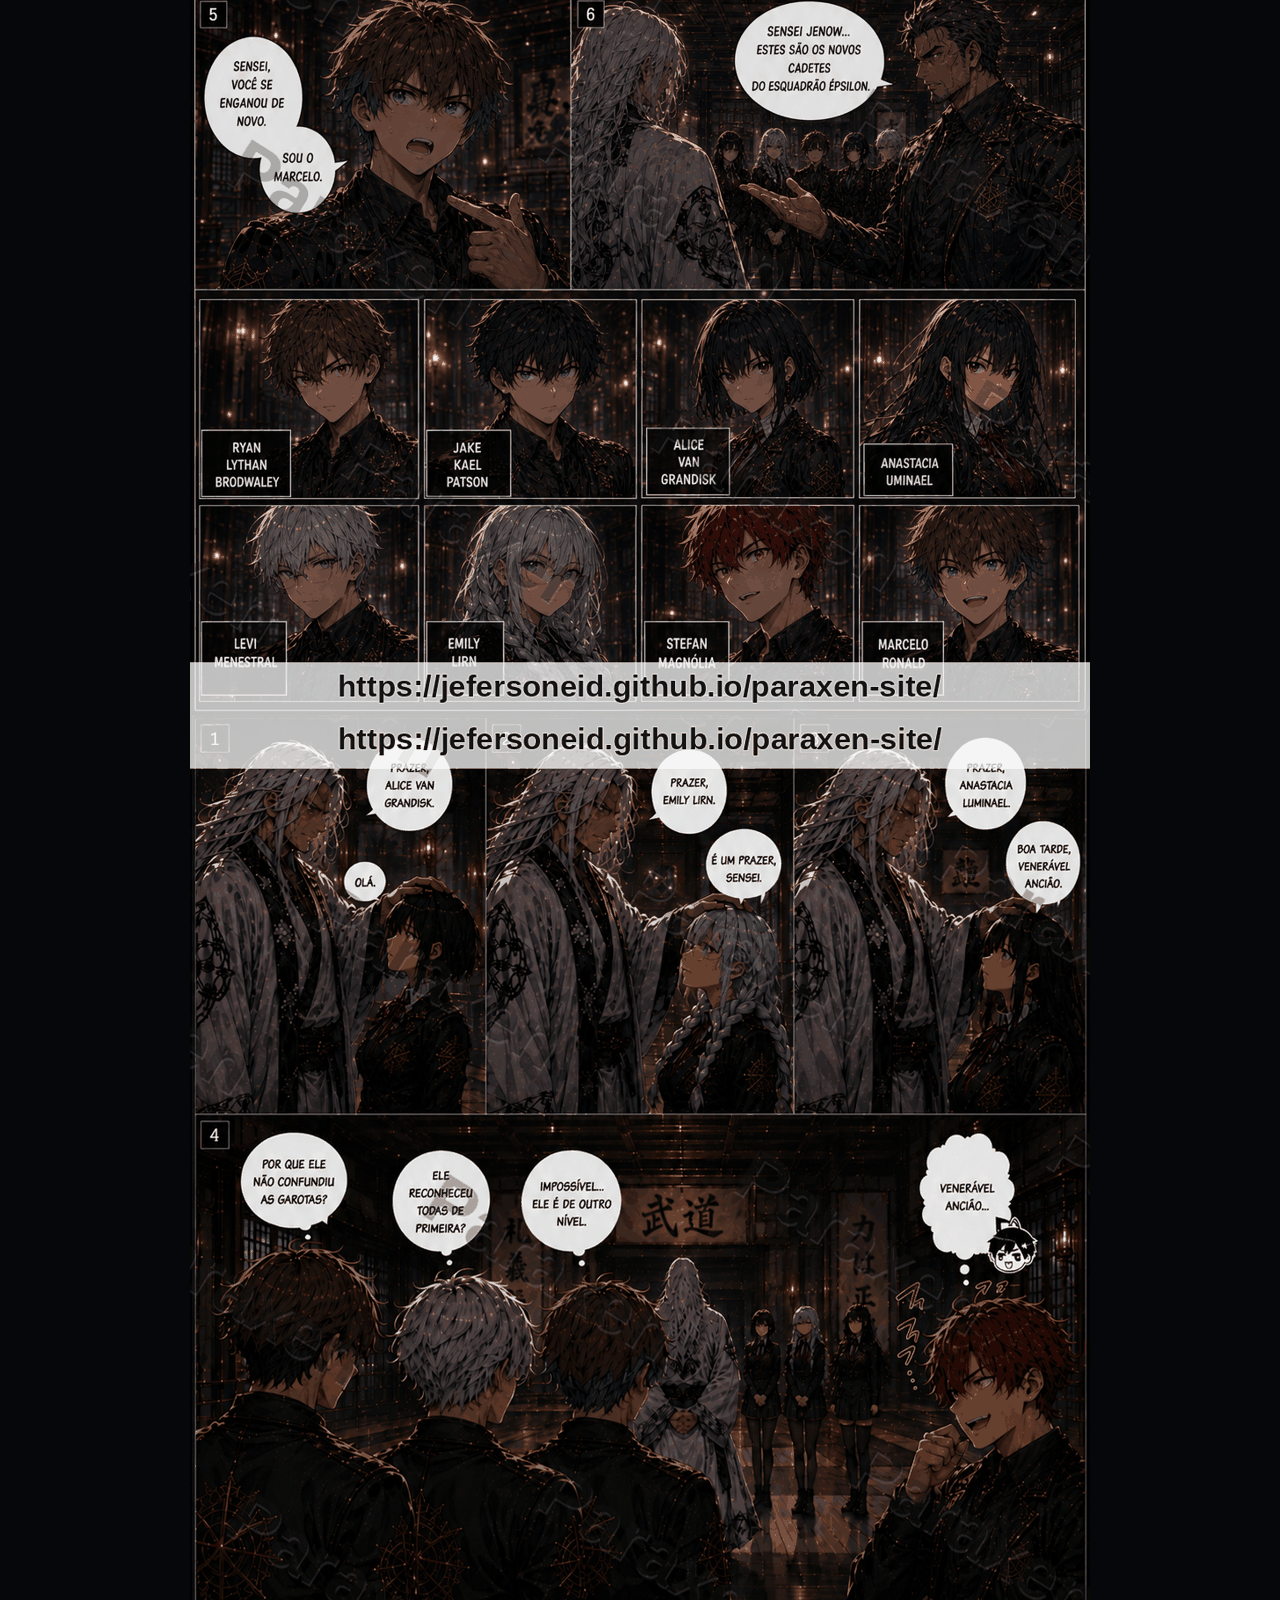
<file: capitulo-4.html>
<!DOCTYPE html>
<html lang="pt-BR">
<head>
  <meta charset="UTF-8">
  <meta name="viewport" content="width=device-width, initial-scale=1.0">
  <title>PARÁXEN | Capítulo 4</title>
  <meta name="description" content="Leia o Capítulo 4 de Paráxen em sequência vertical.">
  <link rel="icon" href="assets/favicon.svg" type="image/svg+xml">
  <link rel="stylesheet" href="style.css?v=20260713-leitor-capitulos">
</head>
<body class="reader-body">
  <a class="reader-home" href="index.html#capitulos" aria-label="Retornar para a home">Home</a>

  <main class="chapter-reader" id="top">
    <header class="reader-heading">
      <p class="eyebrow">PARÁXEN</p>
      <h1>Capítulo 4</h1>
      <p class="reader-range">Páginas 80.1 a 109.1</p>
    </header>

    <section class="reader-pages" aria-label="Páginas do Capítulo 4">
        <img class="reader-page" src="capitulos/capitulo-4/Pag80.1.png" alt="Página 1 do Capítulo 4 de Paráxen" loading="eager" decoding="async">
        <img class="reader-page" src="capitulos/capitulo-4/Pag81.png" alt="Página 2 do Capítulo 4 de Paráxen" loading="lazy" decoding="async">
        <img class="reader-page" src="capitulos/capitulo-4/Pag82.png" alt="Página 3 do Capítulo 4 de Paráxen" loading="lazy" decoding="async">
        <img class="reader-page" src="capitulos/capitulo-4/Pag83.png" alt="Página 4 do Capítulo 4 de Paráxen" loading="lazy" decoding="async">
        <img class="reader-page" src="capitulos/capitulo-4/Pag84.png" alt="Página 5 do Capítulo 4 de Paráxen" loading="lazy" decoding="async">
        <img class="reader-page" src="capitulos/capitulo-4/Pag85.png" alt="Página 6 do Capítulo 4 de Paráxen" loading="lazy" decoding="async">
        <img class="reader-page" src="capitulos/capitulo-4/Pag86.png" alt="Página 7 do Capítulo 4 de Paráxen" loading="lazy" decoding="async">
        <img class="reader-page" src="capitulos/capitulo-4/Pag87.png" alt="Página 8 do Capítulo 4 de Paráxen" loading="lazy" decoding="async">
        <img class="reader-page" src="capitulos/capitulo-4/Pag88.png" alt="Página 9 do Capítulo 4 de Paráxen" loading="lazy" decoding="async">
        <img class="reader-page" src="capitulos/capitulo-4/Pag89.png" alt="Página 10 do Capítulo 4 de Paráxen" loading="lazy" decoding="async">
        <img class="reader-page" src="capitulos/capitulo-4/Pag90.0.png" alt="Página 11 do Capítulo 4 de Paráxen" loading="lazy" decoding="async">
        <img class="reader-page" src="capitulos/capitulo-4/Pag90.1.png" alt="Página 12 do Capítulo 4 de Paráxen" loading="lazy" decoding="async">
        <img class="reader-page" src="capitulos/capitulo-4/Pag91.png" alt="Página 13 do Capítulo 4 de Paráxen" loading="lazy" decoding="async">
        <img class="reader-page" src="capitulos/capitulo-4/Pag92.png" alt="Página 14 do Capítulo 4 de Paráxen" loading="lazy" decoding="async">
        <img class="reader-page" src="capitulos/capitulo-4/Pag93.png" alt="Página 15 do Capítulo 4 de Paráxen" loading="lazy" decoding="async">
        <img class="reader-page" src="capitulos/capitulo-4/Pag94.png" alt="Página 16 do Capítulo 4 de Paráxen" loading="lazy" decoding="async">
        <img class="reader-page" src="capitulos/capitulo-4/Pag95.png" alt="Página 17 do Capítulo 4 de Paráxen" loading="lazy" decoding="async">
        <img class="reader-page" src="capitulos/capitulo-4/Pag96.png" alt="Página 18 do Capítulo 4 de Paráxen" loading="lazy" decoding="async">
        <img class="reader-page" src="capitulos/capitulo-4/Pag97.png" alt="Página 19 do Capítulo 4 de Paráxen" loading="lazy" decoding="async">
        <img class="reader-page" src="capitulos/capitulo-4/Pag98.png" alt="Página 20 do Capítulo 4 de Paráxen" loading="lazy" decoding="async">
        <img class="reader-page" src="capitulos/capitulo-4/Pag99.png" alt="Página 21 do Capítulo 4 de Paráxen" loading="lazy" decoding="async">
        <img class="reader-page" src="capitulos/capitulo-4/Pag100.png" alt="Página 22 do Capítulo 4 de Paráxen" loading="lazy" decoding="async">
        <img class="reader-page" src="capitulos/capitulo-4/Pag101.png" alt="Página 23 do Capítulo 4 de Paráxen" loading="lazy" decoding="async">
        <img class="reader-page" src="capitulos/capitulo-4/Pag102.png" alt="Página 24 do Capítulo 4 de Paráxen" loading="lazy" decoding="async">
        <img class="reader-page" src="capitulos/capitulo-4/Pag103.png" alt="Página 25 do Capítulo 4 de Paráxen" loading="lazy" decoding="async">
        <img class="reader-page" src="capitulos/capitulo-4/Pag104.png" alt="Página 26 do Capítulo 4 de Paráxen" loading="lazy" decoding="async">
        <img class="reader-page" src="capitulos/capitulo-4/Pag105.png" alt="Página 27 do Capítulo 4 de Paráxen" loading="lazy" decoding="async">
        <img class="reader-page" src="capitulos/capitulo-4/Pag106.png" alt="Página 28 do Capítulo 4 de Paráxen" loading="lazy" decoding="async">
        <img class="reader-page" src="capitulos/capitulo-4/Pag107.0.png" alt="Página 29 do Capítulo 4 de Paráxen" loading="lazy" decoding="async">
        <img class="reader-page" src="capitulos/capitulo-4/Pag107.1.png" alt="Página 30 do Capítulo 4 de Paráxen" loading="lazy" decoding="async">
        <img class="reader-page" src="capitulos/capitulo-4/Pag107.2.png" alt="Página 31 do Capítulo 4 de Paráxen" loading="lazy" decoding="async">
        <img class="reader-page" src="capitulos/capitulo-4/Pag108.png" alt="Página 32 do Capítulo 4 de Paráxen" loading="lazy" decoding="async">
        <img class="reader-page" src="capitulos/capitulo-4/Pag109.0.png" alt="Página 33 do Capítulo 4 de Paráxen" loading="lazy" decoding="async">
        <img class="reader-page" src="capitulos/capitulo-4/Pag109.1.png" alt="Página 34 do Capítulo 4 de Paráxen" loading="lazy" decoding="async">
        <img class="reader-page" src="capitulos/capitulo-4/Pag999.png" alt="Página final de agradecimento do Capítulo 4" loading="lazy" decoding="async">
    </section>

    <nav class="chapter-pagination" aria-label="Navegação entre capítulos">
      <a class="chapter-nav-button" href="capitulo-3.html">Anterior</a>
      <a class="chapter-nav-button" href="capitulo-5.html">Próximo</a>
    </nav>
  </main>
</body>
</html>
</file>
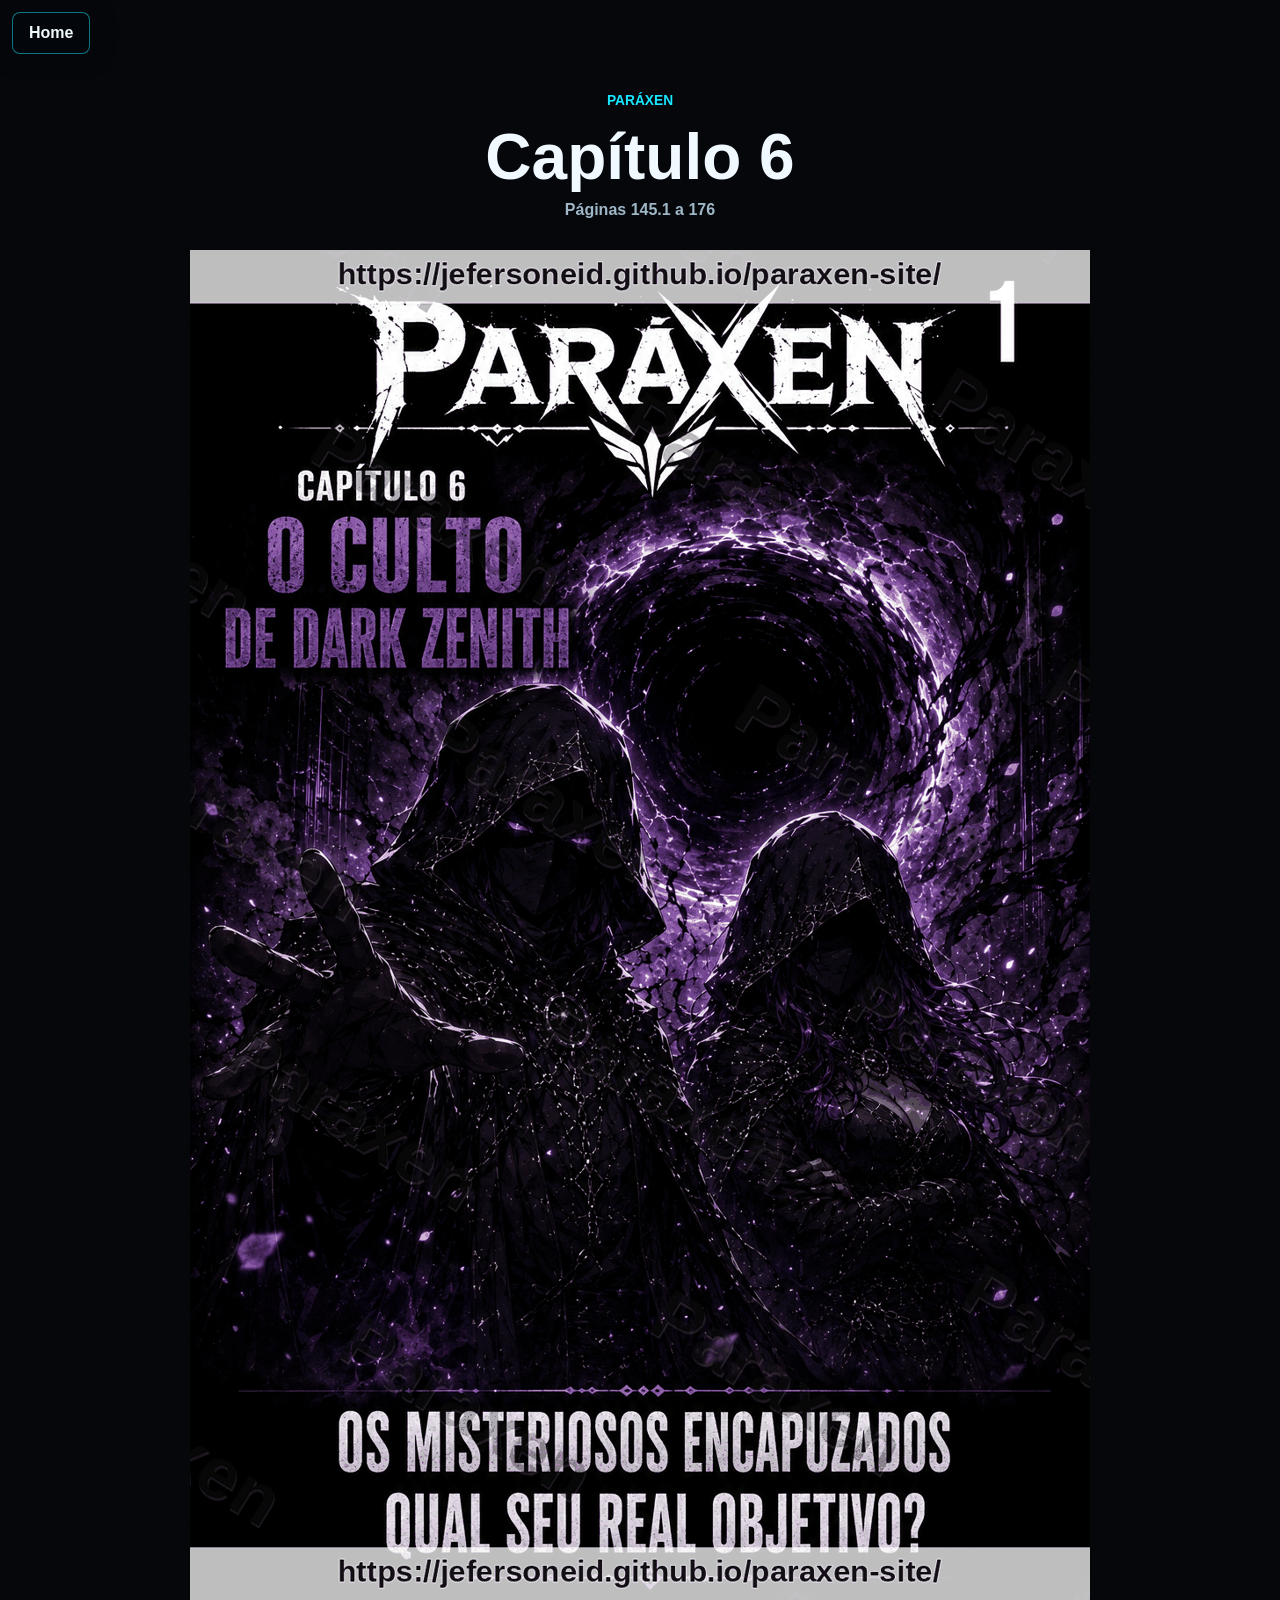
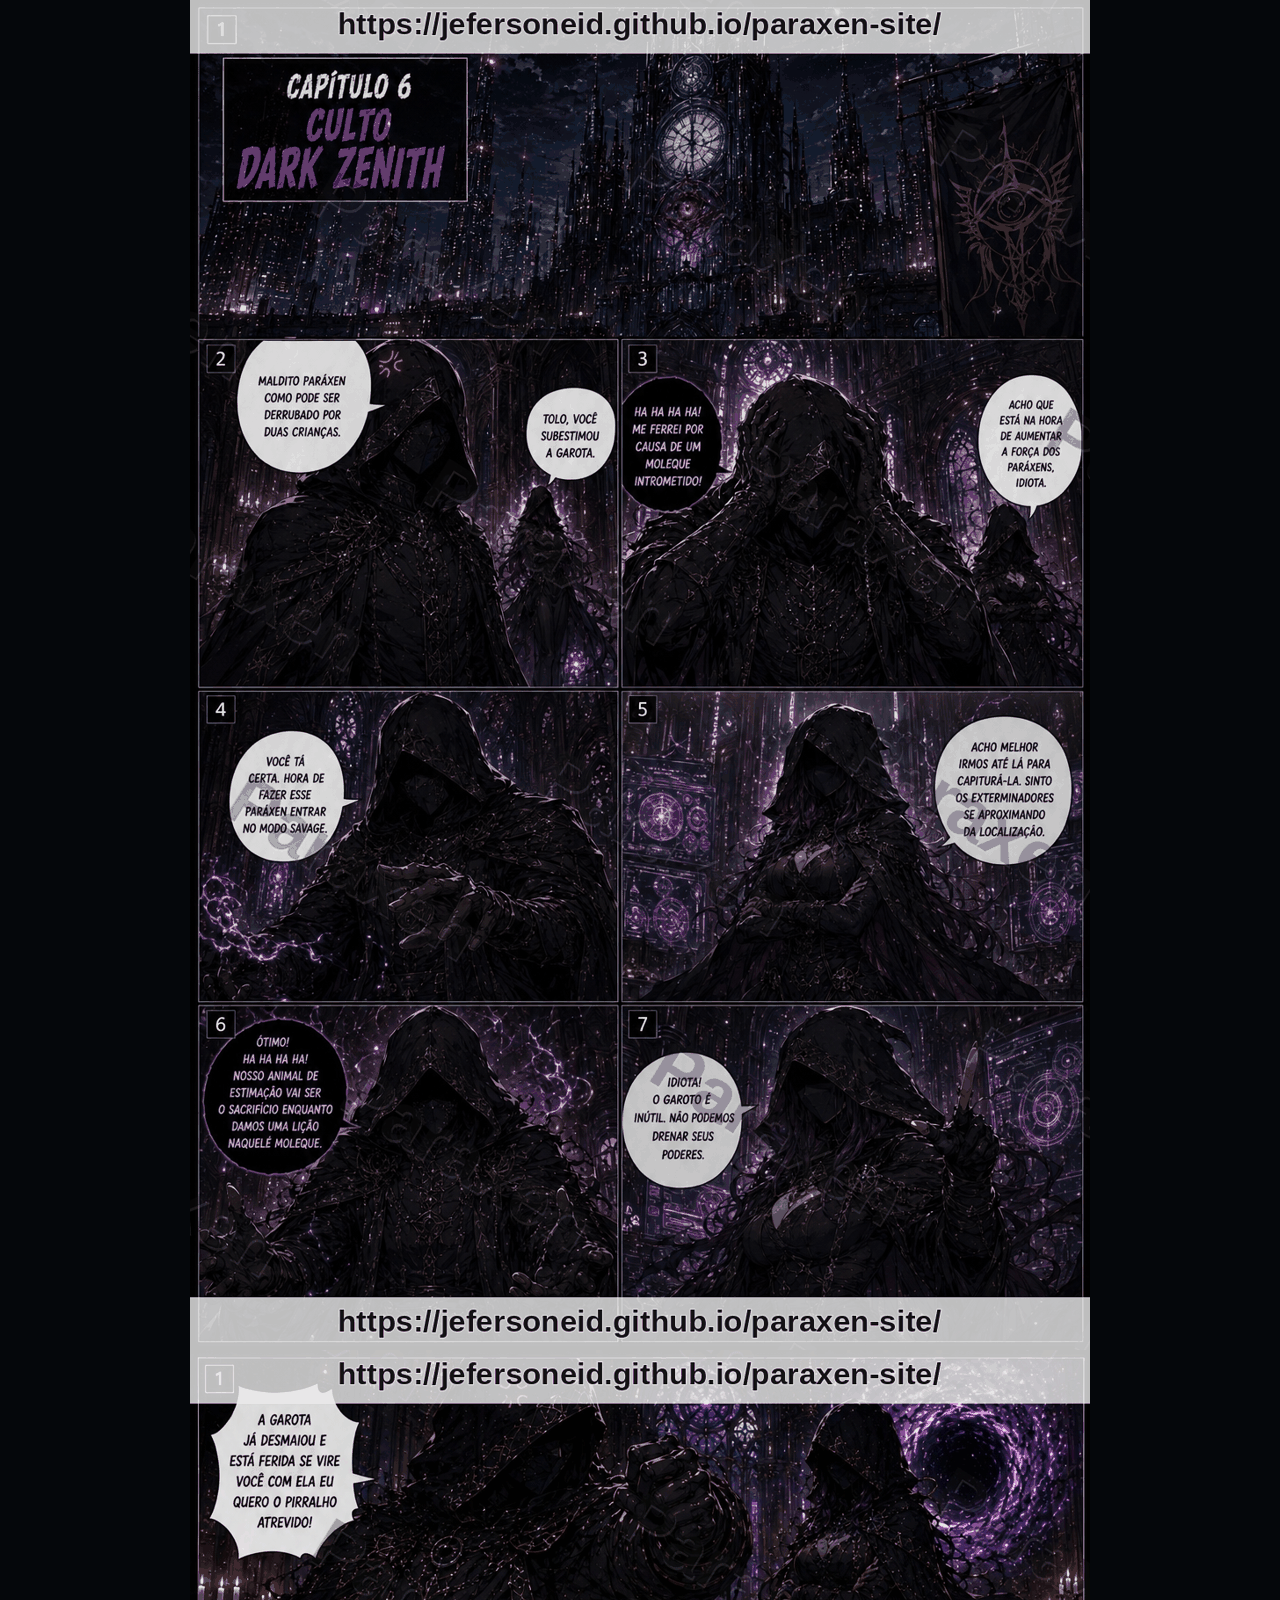
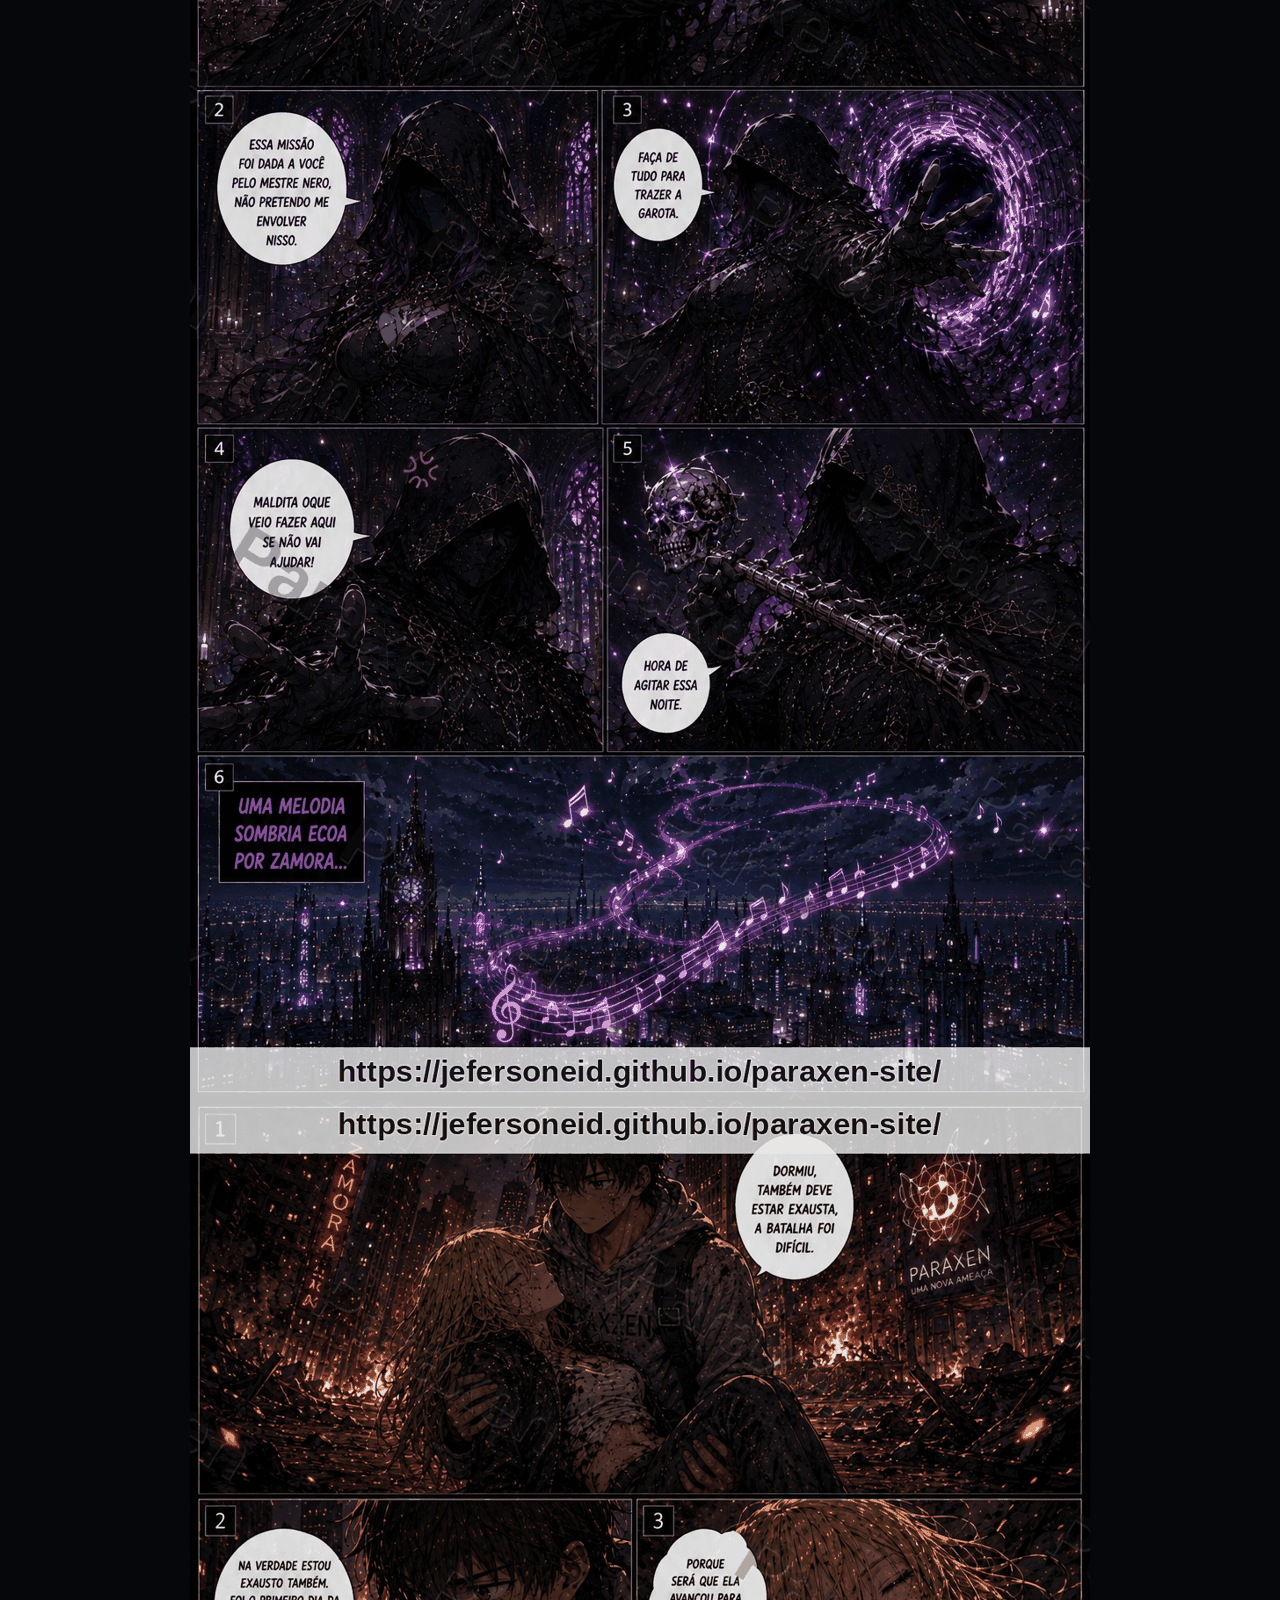
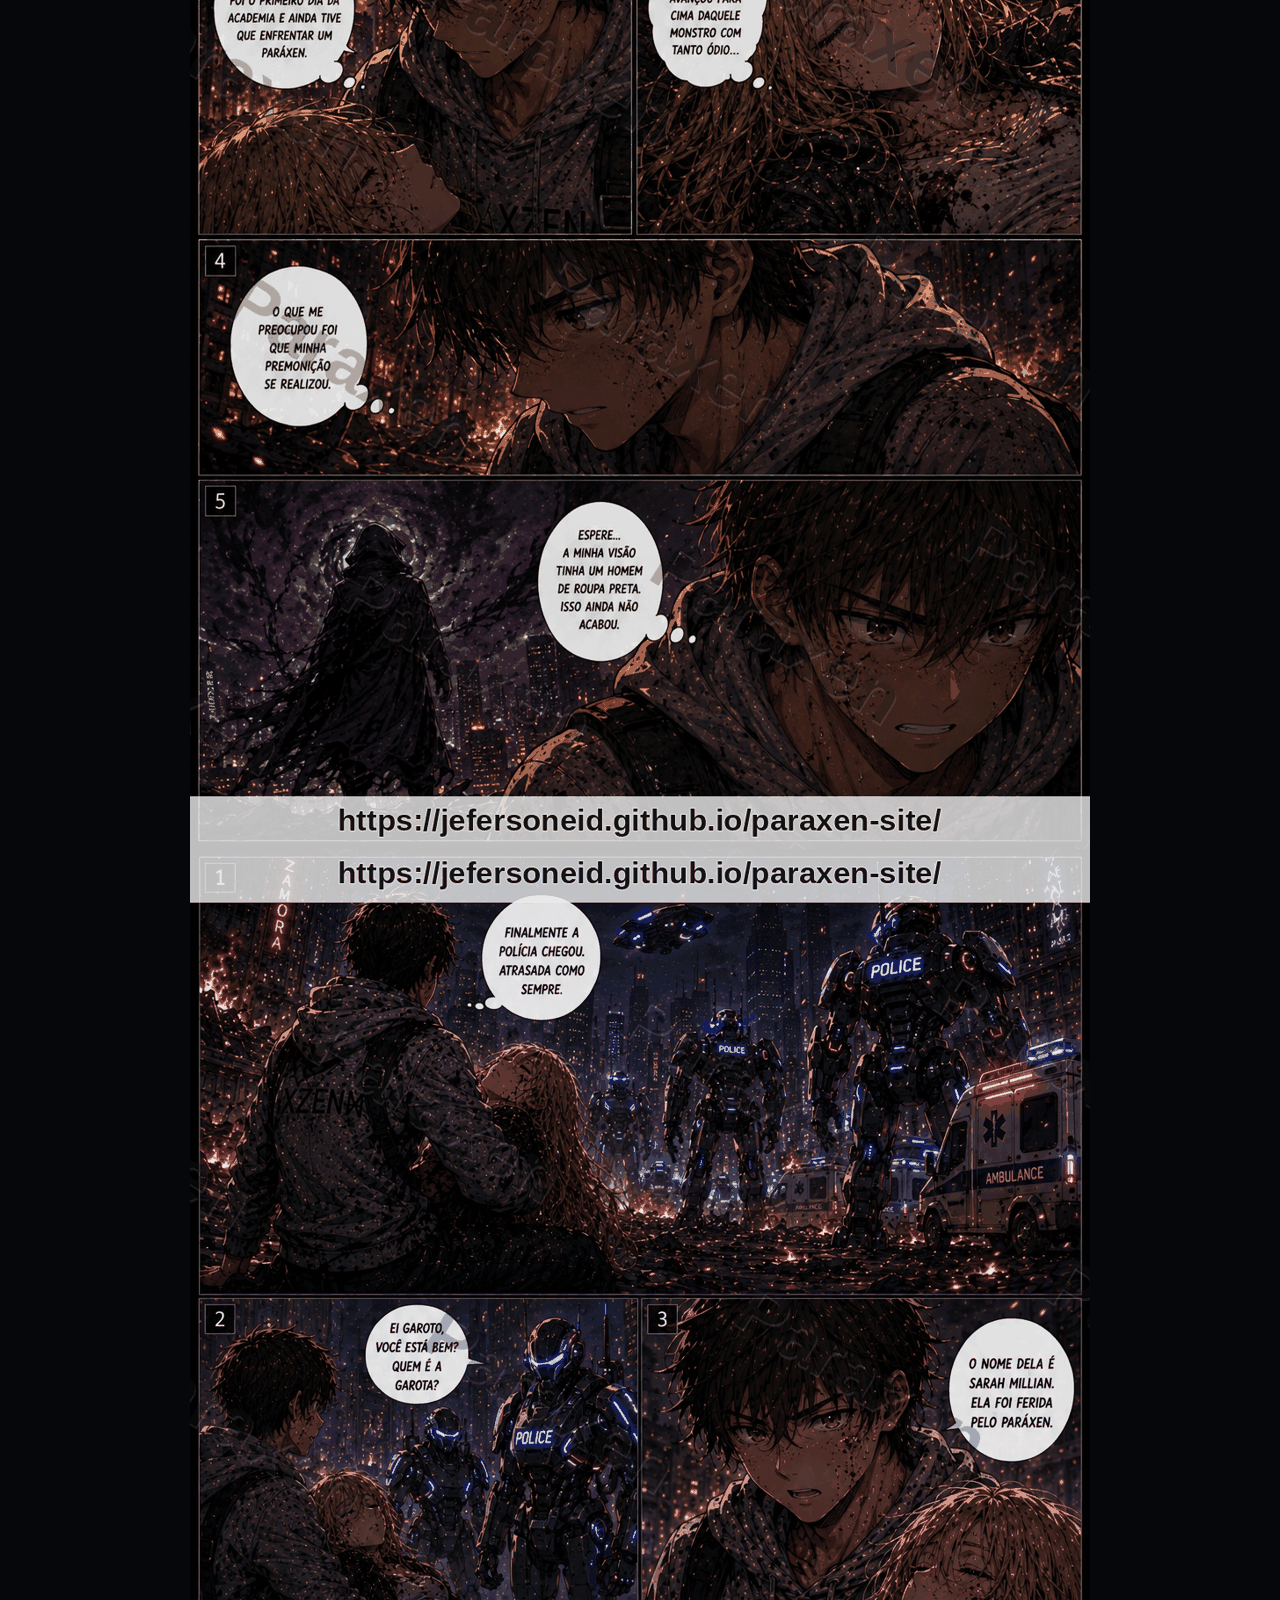
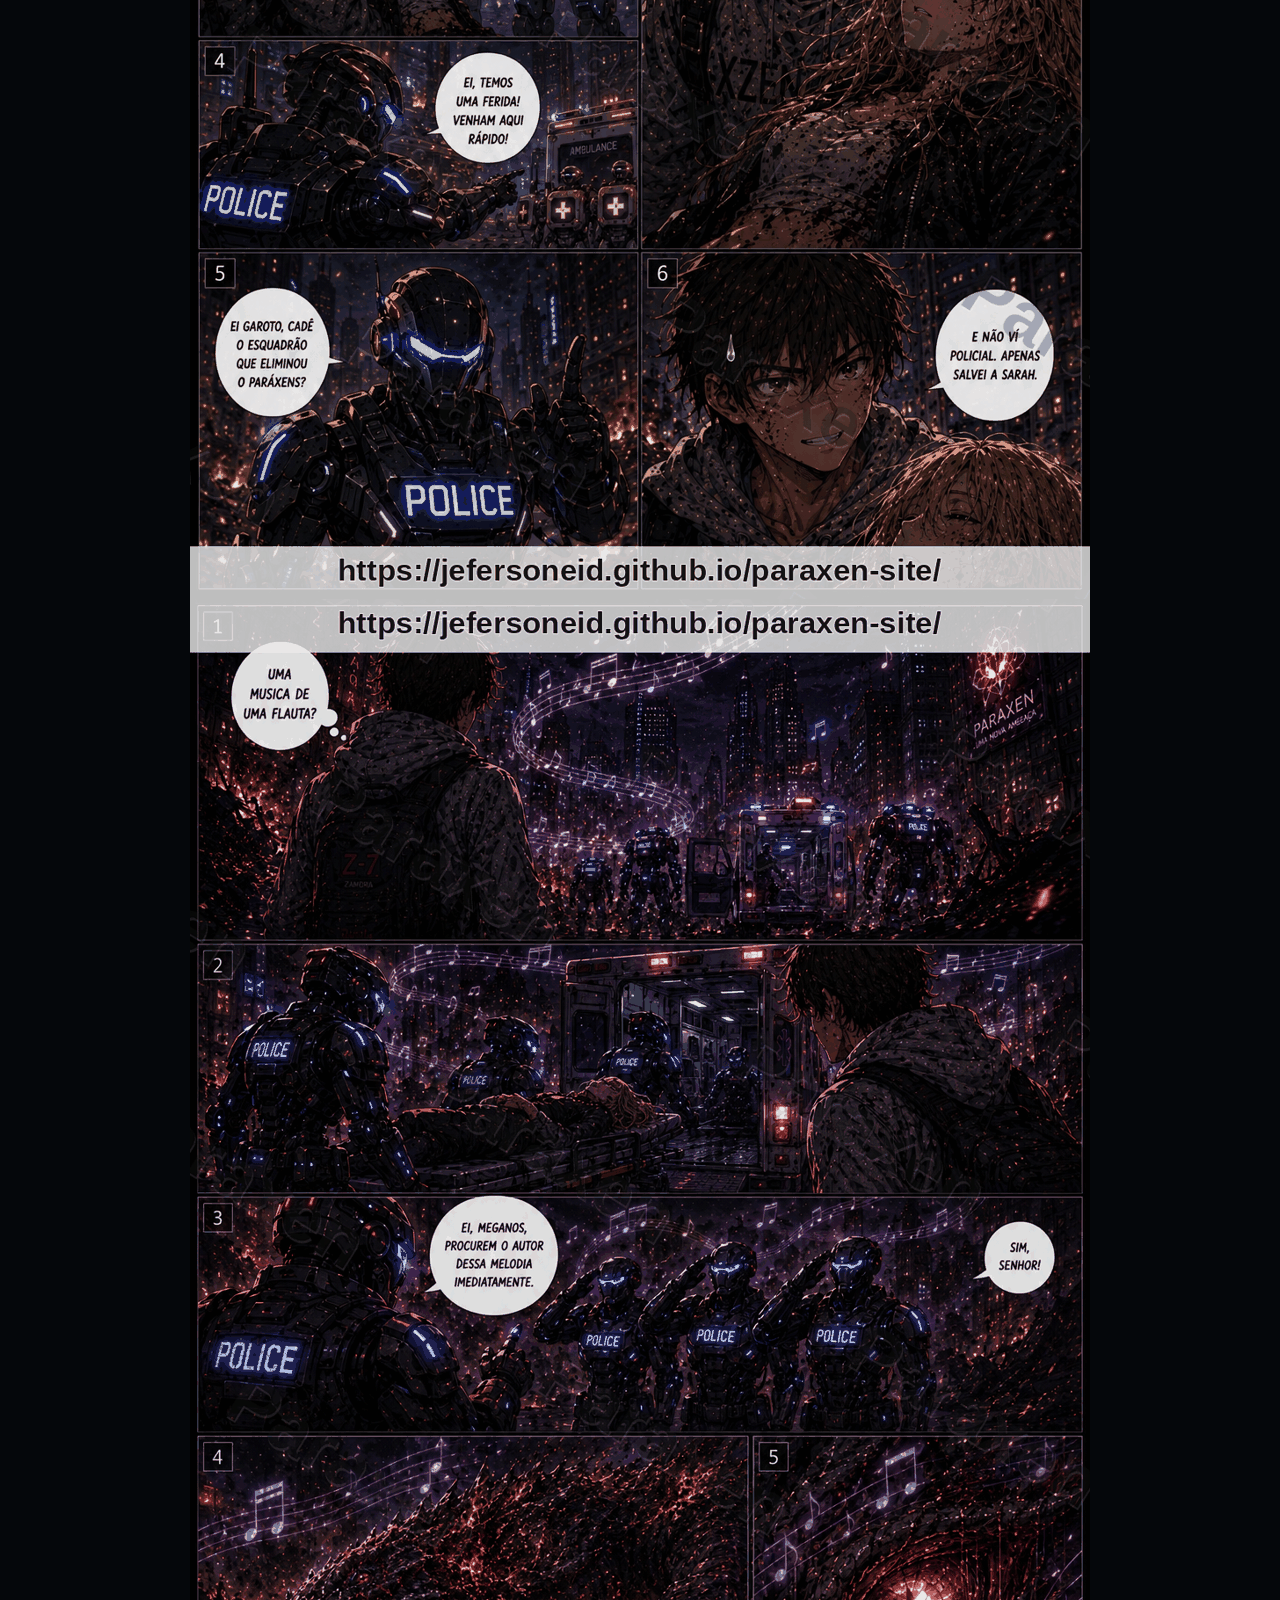
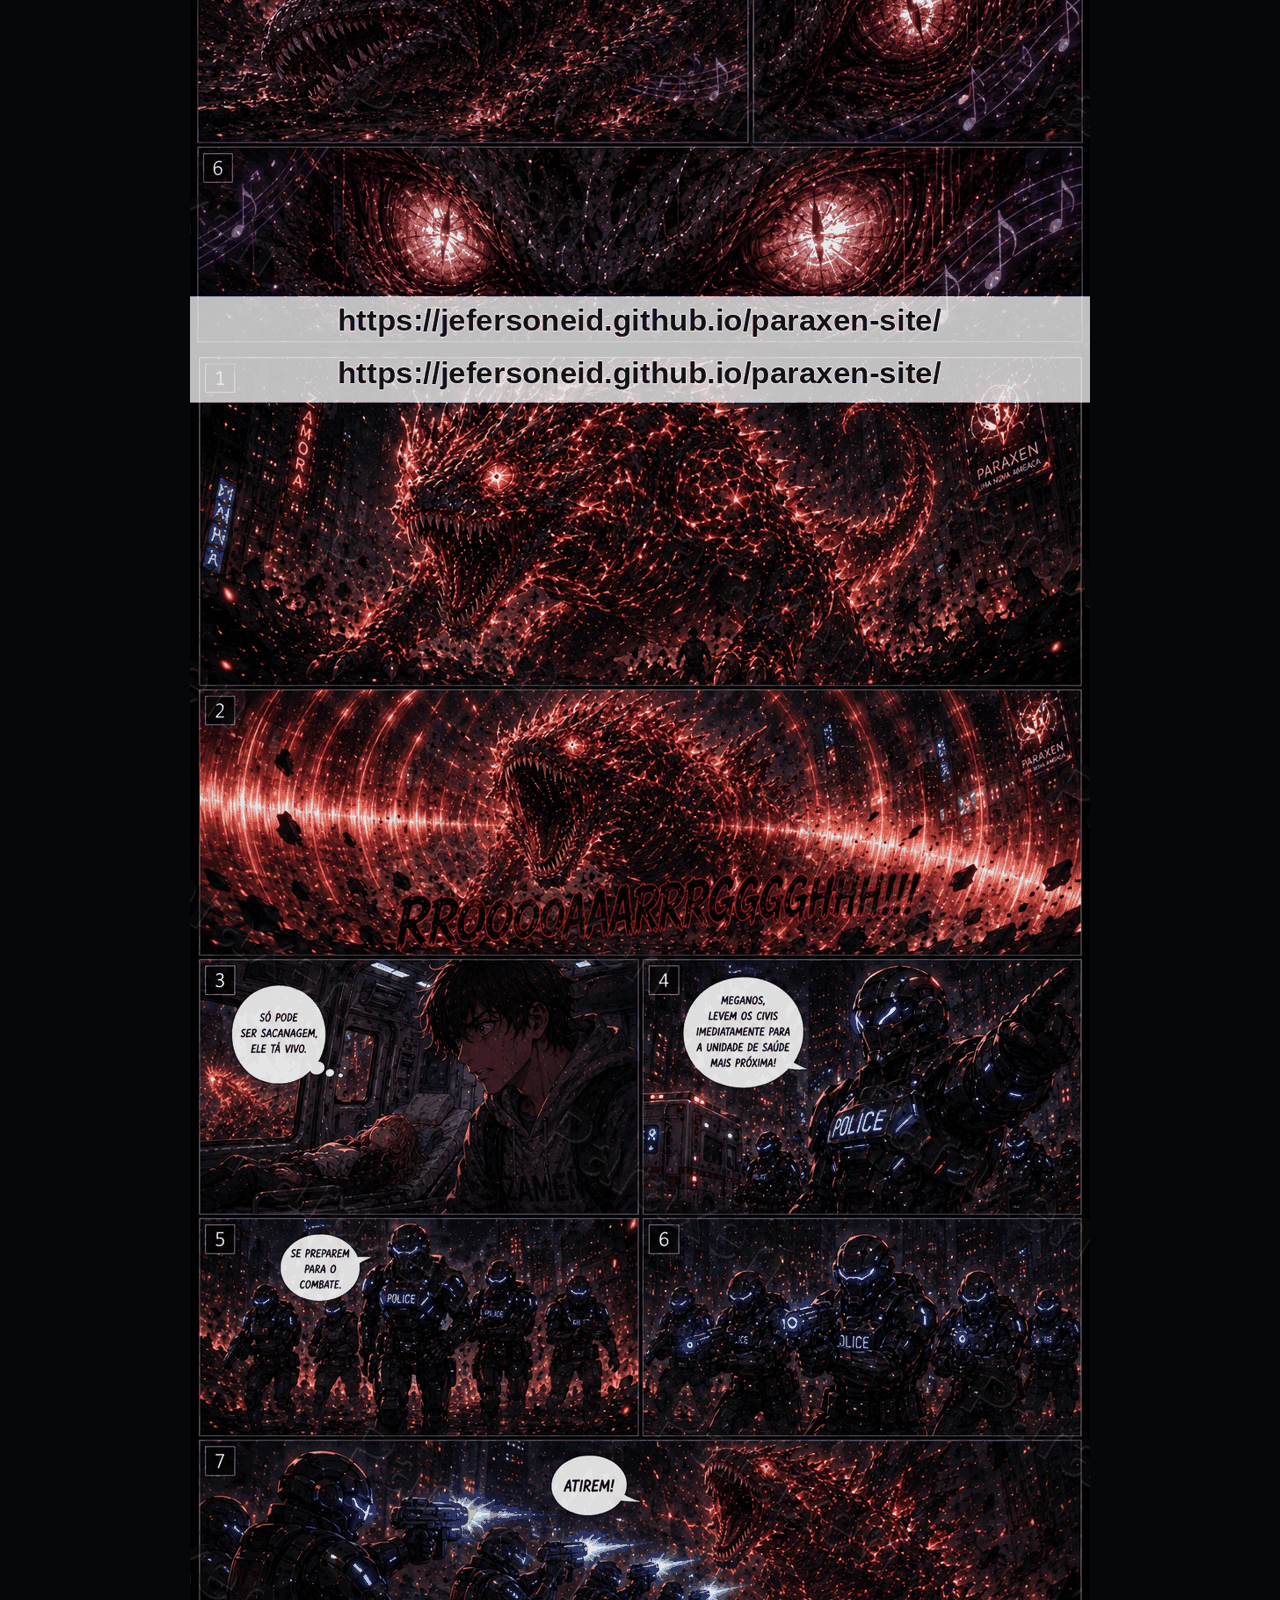
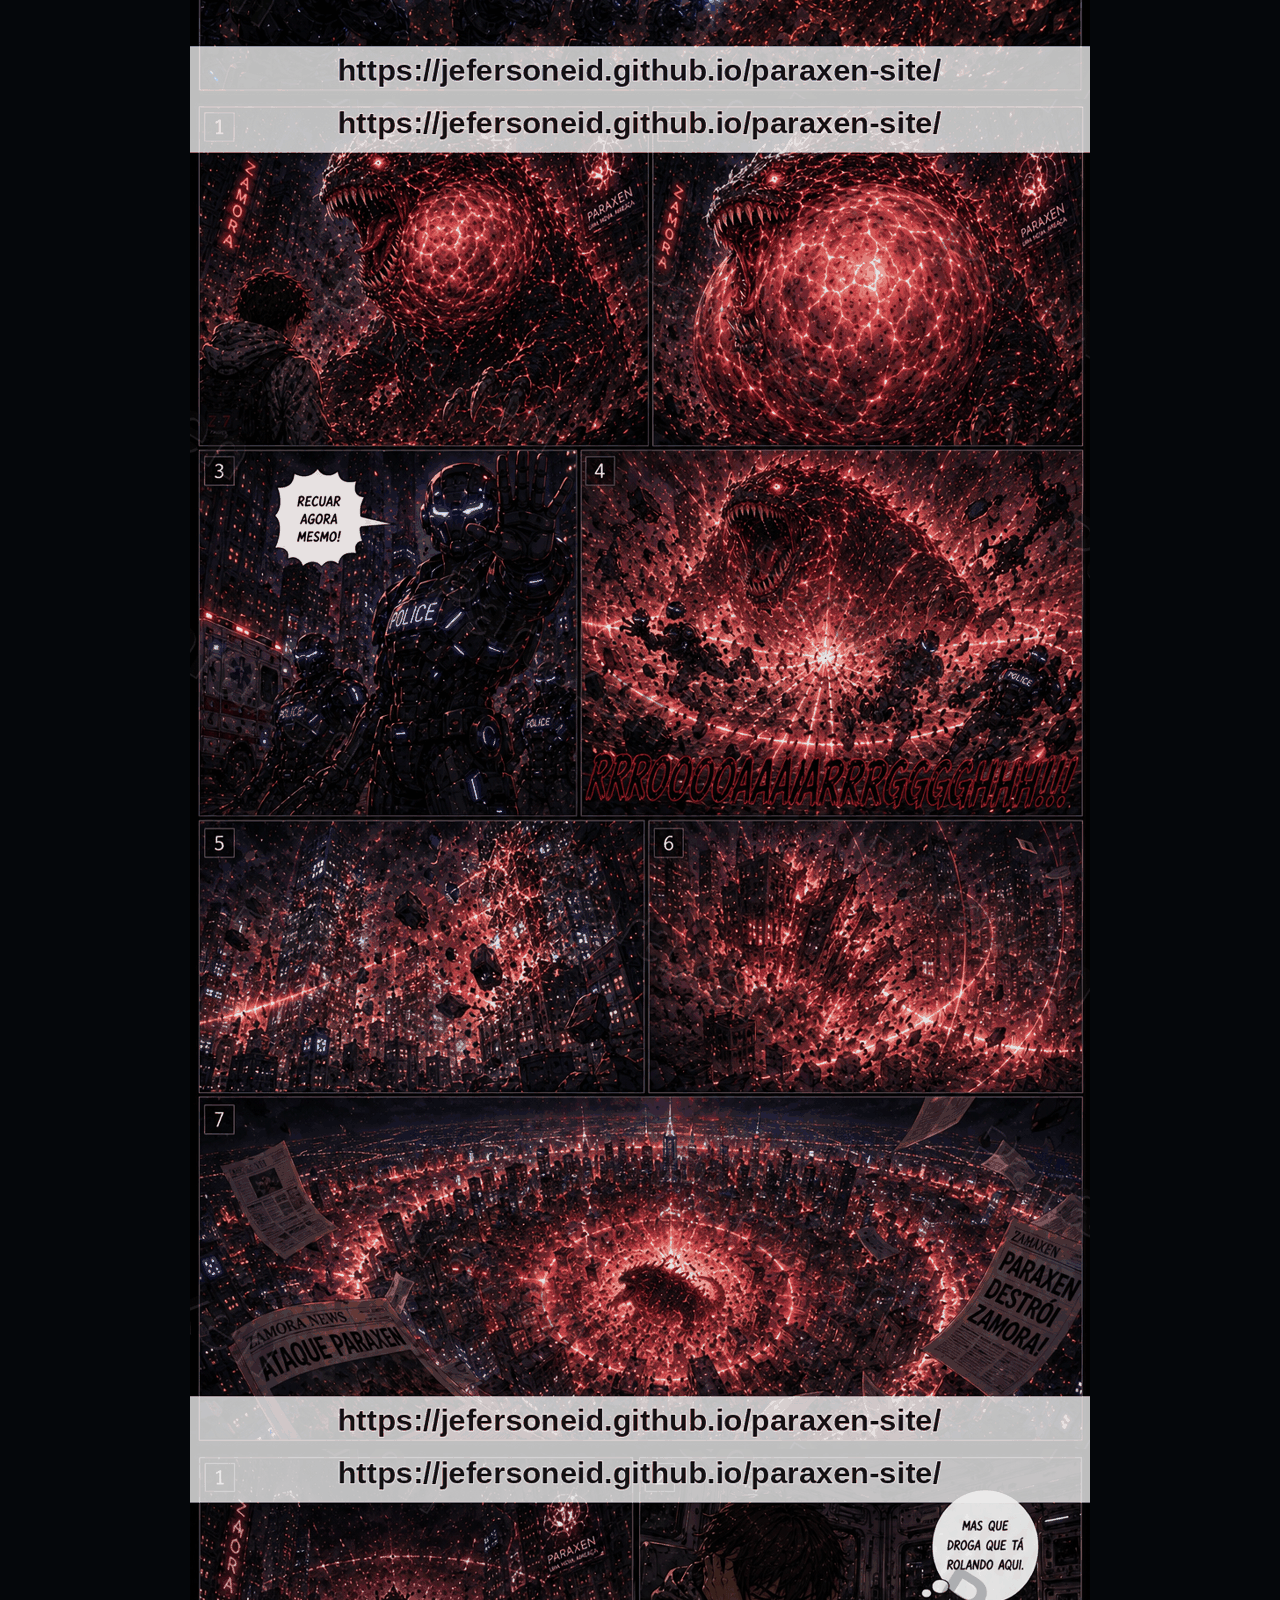
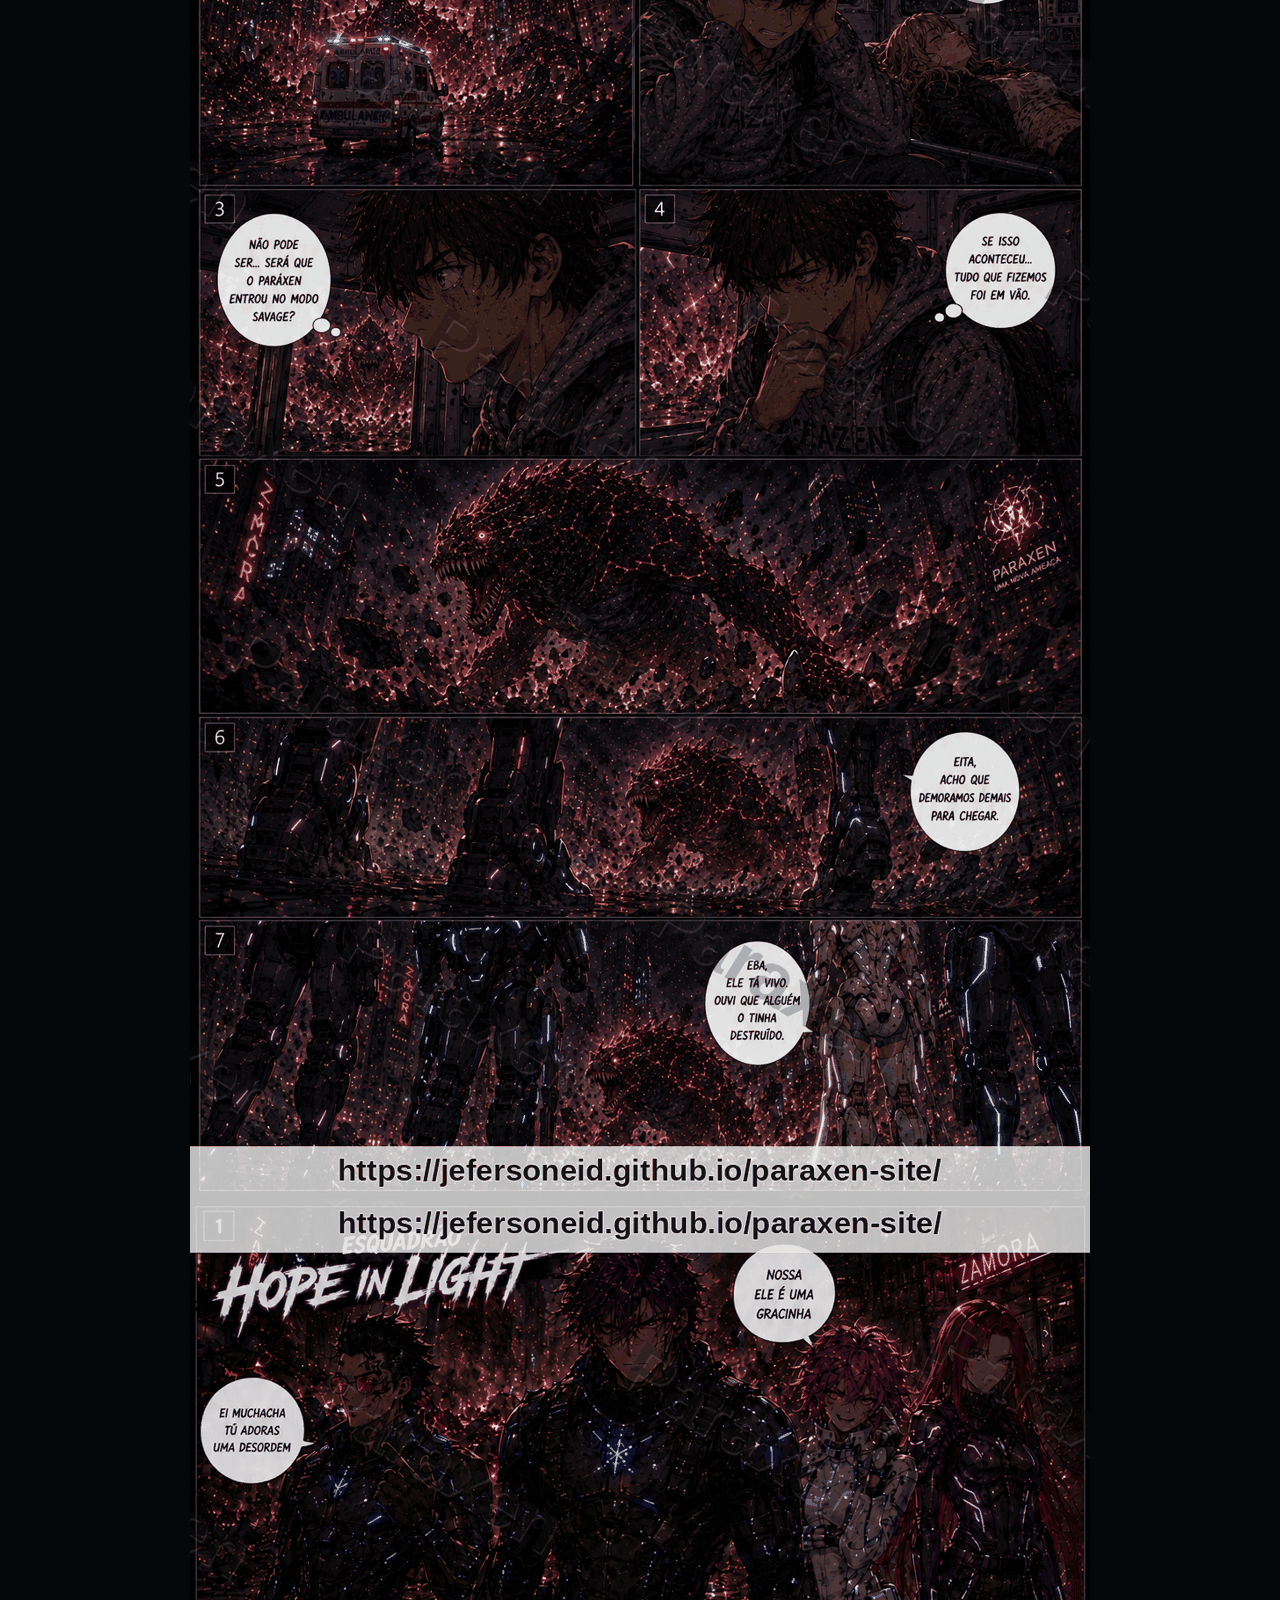
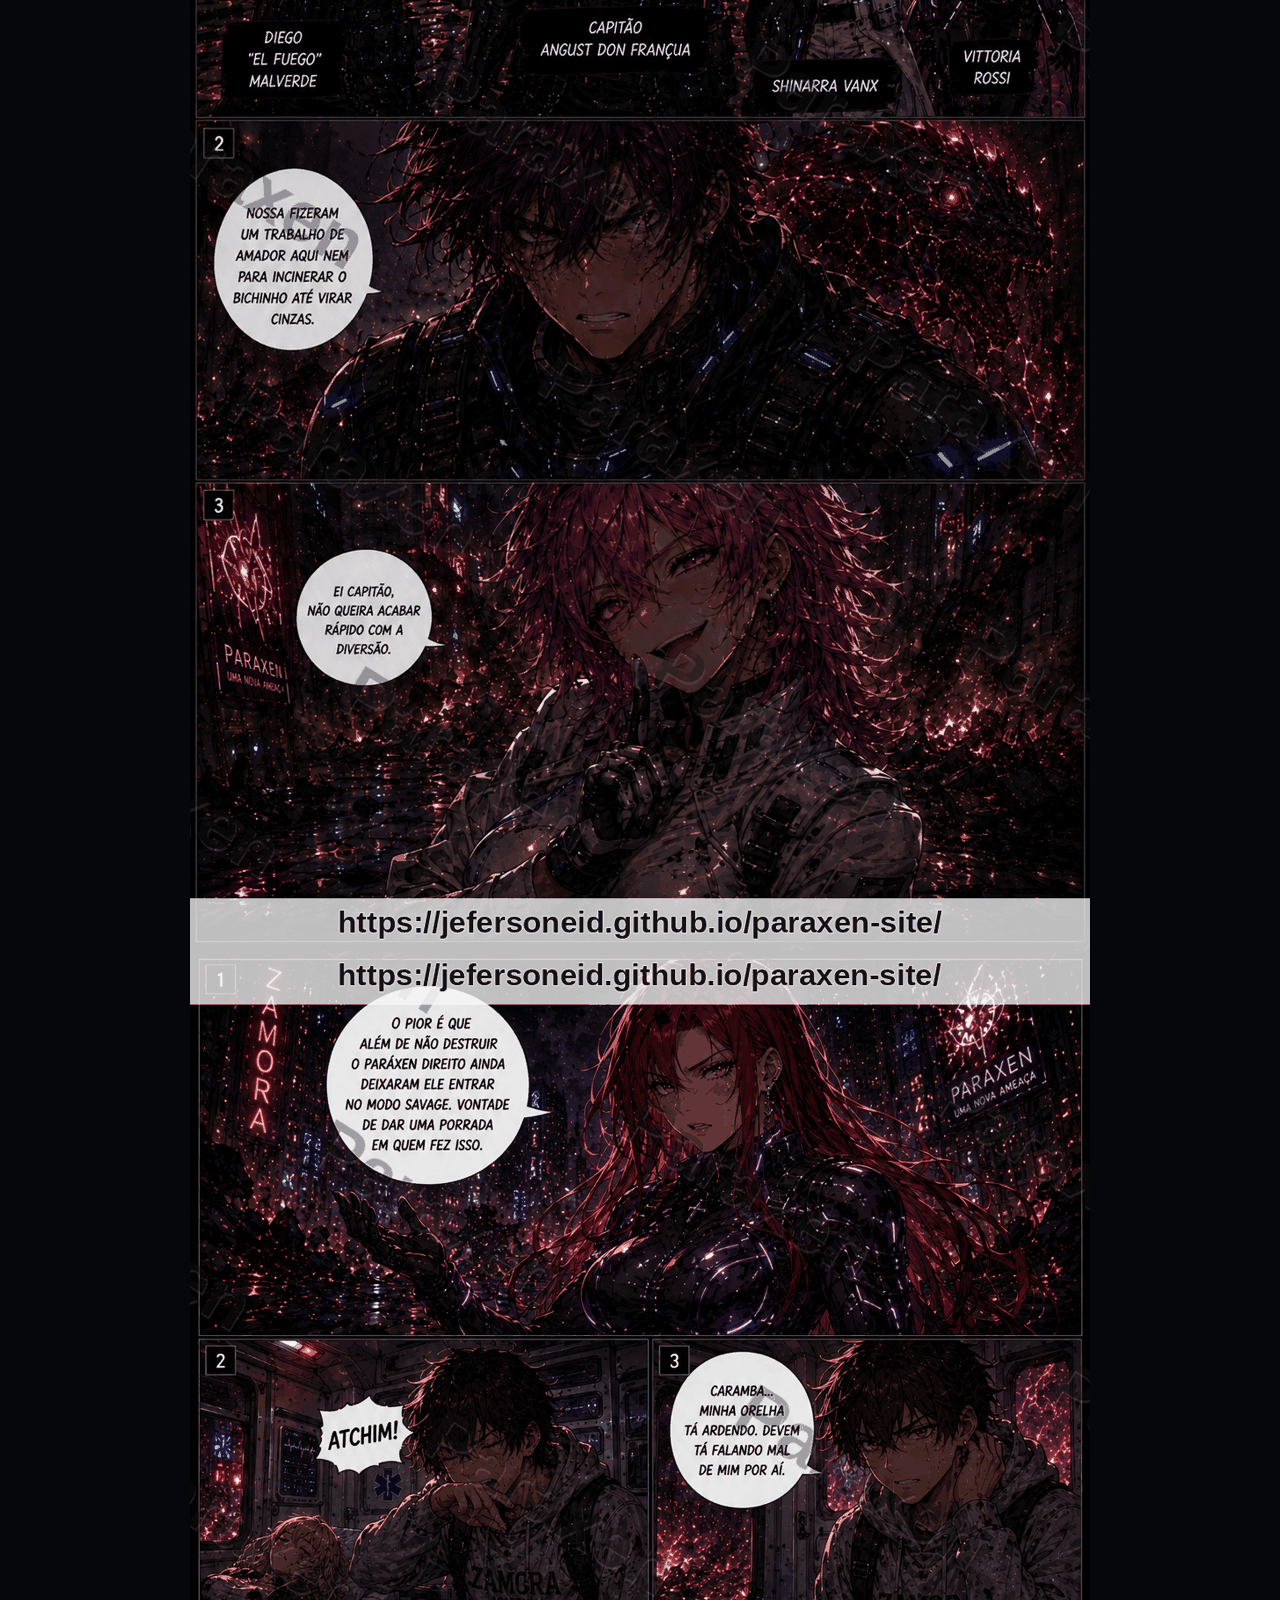
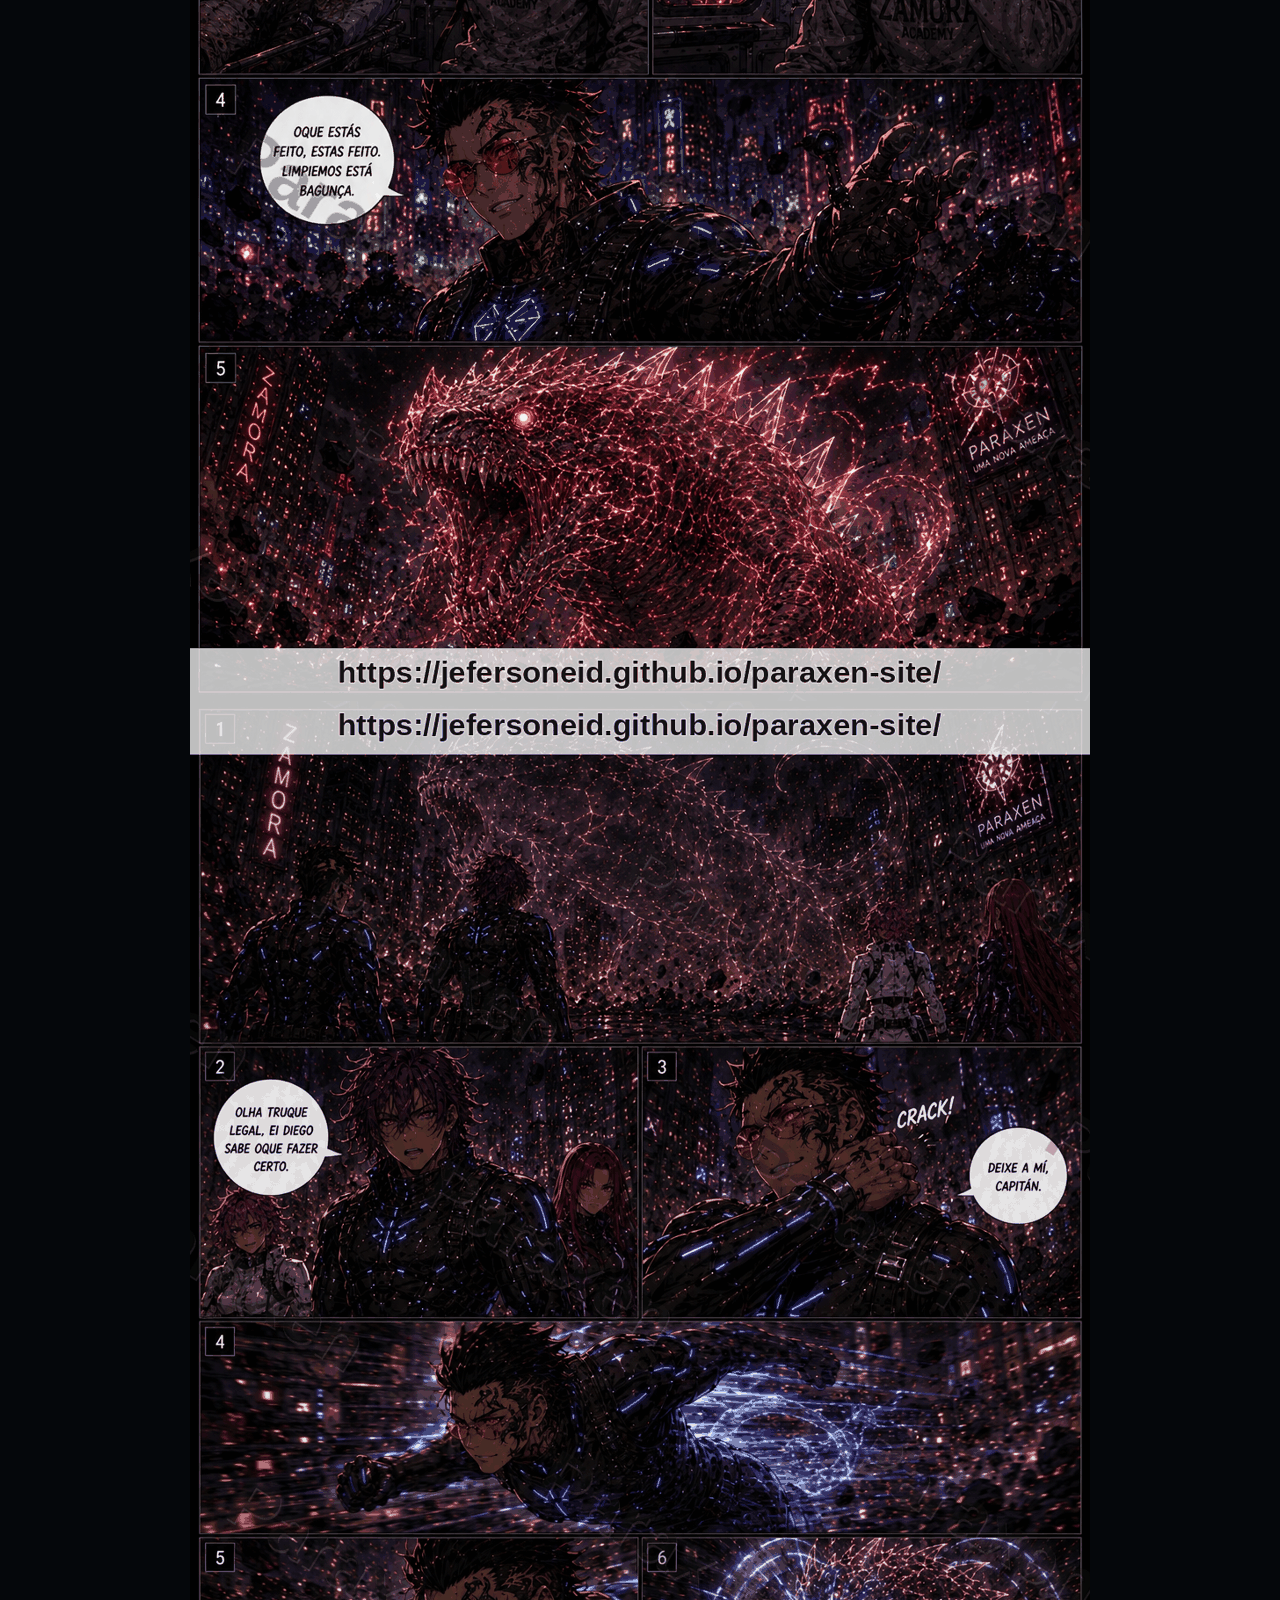
<file: capitulo-6.html>
<!DOCTYPE html>
<html lang="pt-BR">
<head>
  <meta charset="UTF-8">
  <meta name="viewport" content="width=device-width, initial-scale=1.0">
  <title>PARÁXEN | Capítulo 6</title>
  <meta name="description" content="Leia o Capítulo 6 de Paráxen em sequência vertical.">
  <link rel="icon" href="assets/favicon.svg" type="image/svg+xml">
  <link rel="stylesheet" href="style.css?v=20260713-leitor-capitulos">
</head>
<body class="reader-body">
  <a class="reader-home" href="index.html#capitulos" aria-label="Retornar para a home">Home</a>

  <main class="chapter-reader" id="top">
    <header class="reader-heading">
      <p class="eyebrow">PARÁXEN</p>
      <h1>Capítulo 6</h1>
      <p class="reader-range">Páginas 145.1 a 176</p>
    </header>

    <section class="reader-pages" aria-label="Páginas do Capítulo 6">
        <img class="reader-page" src="capitulos/capitulo-6/Pag145.1.png" alt="Página 1 do Capítulo 6 de Paráxen" loading="eager" decoding="async">
        <img class="reader-page" src="capitulos/capitulo-6/Pag146.png" alt="Página 2 do Capítulo 6 de Paráxen" loading="lazy" decoding="async">
        <img class="reader-page" src="capitulos/capitulo-6/Pag147.png" alt="Página 3 do Capítulo 6 de Paráxen" loading="lazy" decoding="async">
        <img class="reader-page" src="capitulos/capitulo-6/Pag148.png" alt="Página 4 do Capítulo 6 de Paráxen" loading="lazy" decoding="async">
        <img class="reader-page" src="capitulos/capitulo-6/Pag149.png" alt="Página 5 do Capítulo 6 de Paráxen" loading="lazy" decoding="async">
        <img class="reader-page" src="capitulos/capitulo-6/Pag150.png" alt="Página 6 do Capítulo 6 de Paráxen" loading="lazy" decoding="async">
        <img class="reader-page" src="capitulos/capitulo-6/Pag151.png" alt="Página 7 do Capítulo 6 de Paráxen" loading="lazy" decoding="async">
        <img class="reader-page" src="capitulos/capitulo-6/Pag152.png" alt="Página 8 do Capítulo 6 de Paráxen" loading="lazy" decoding="async">
        <img class="reader-page" src="capitulos/capitulo-6/Pag153.png" alt="Página 9 do Capítulo 6 de Paráxen" loading="lazy" decoding="async">
        <img class="reader-page" src="capitulos/capitulo-6/Pag154.png" alt="Página 10 do Capítulo 6 de Paráxen" loading="lazy" decoding="async">
        <img class="reader-page" src="capitulos/capitulo-6/Pag155.png" alt="Página 11 do Capítulo 6 de Paráxen" loading="lazy" decoding="async">
        <img class="reader-page" src="capitulos/capitulo-6/Pag156.png" alt="Página 12 do Capítulo 6 de Paráxen" loading="lazy" decoding="async">
        <img class="reader-page" src="capitulos/capitulo-6/Pag157.png" alt="Página 13 do Capítulo 6 de Paráxen" loading="lazy" decoding="async">
        <img class="reader-page" src="capitulos/capitulo-6/Pag158.png" alt="Página 14 do Capítulo 6 de Paráxen" loading="lazy" decoding="async">
        <img class="reader-page" src="capitulos/capitulo-6/Pag159.png" alt="Página 15 do Capítulo 6 de Paráxen" loading="lazy" decoding="async">
        <img class="reader-page" src="capitulos/capitulo-6/Pag160.png" alt="Página 16 do Capítulo 6 de Paráxen" loading="lazy" decoding="async">
        <img class="reader-page" src="capitulos/capitulo-6/Pag161.png" alt="Página 17 do Capítulo 6 de Paráxen" loading="lazy" decoding="async">
        <img class="reader-page" src="capitulos/capitulo-6/Pag162.png" alt="Página 18 do Capítulo 6 de Paráxen" loading="lazy" decoding="async">
        <img class="reader-page" src="capitulos/capitulo-6/Pag163.png" alt="Página 19 do Capítulo 6 de Paráxen" loading="lazy" decoding="async">
        <img class="reader-page" src="capitulos/capitulo-6/Pag164.png" alt="Página 20 do Capítulo 6 de Paráxen" loading="lazy" decoding="async">
        <img class="reader-page" src="capitulos/capitulo-6/Pag165.png" alt="Página 21 do Capítulo 6 de Paráxen" loading="lazy" decoding="async">
        <img class="reader-page" src="capitulos/capitulo-6/Pag166.png" alt="Página 22 do Capítulo 6 de Paráxen" loading="lazy" decoding="async">
        <img class="reader-page" src="capitulos/capitulo-6/Pag167.png" alt="Página 23 do Capítulo 6 de Paráxen" loading="lazy" decoding="async">
        <img class="reader-page" src="capitulos/capitulo-6/Pag168.png" alt="Página 24 do Capítulo 6 de Paráxen" loading="lazy" decoding="async">
        <img class="reader-page" src="capitulos/capitulo-6/Pag169.png" alt="Página 25 do Capítulo 6 de Paráxen" loading="lazy" decoding="async">
        <img class="reader-page" src="capitulos/capitulo-6/Pag170.png" alt="Página 26 do Capítulo 6 de Paráxen" loading="lazy" decoding="async">
        <img class="reader-page" src="capitulos/capitulo-6/Pag171.png" alt="Página 27 do Capítulo 6 de Paráxen" loading="lazy" decoding="async">
        <img class="reader-page" src="capitulos/capitulo-6/Pag172.png" alt="Página 28 do Capítulo 6 de Paráxen" loading="lazy" decoding="async">
        <img class="reader-page" src="capitulos/capitulo-6/Pag173.png" alt="Página 29 do Capítulo 6 de Paráxen" loading="lazy" decoding="async">
        <img class="reader-page" src="capitulos/capitulo-6/Pag174.png" alt="Página 30 do Capítulo 6 de Paráxen" loading="lazy" decoding="async">
        <img class="reader-page" src="capitulos/capitulo-6/Pag175.png" alt="Página 31 do Capítulo 6 de Paráxen" loading="lazy" decoding="async">
        <img class="reader-page" src="capitulos/capitulo-6/Pag176.png" alt="Página 32 do Capítulo 6 de Paráxen" loading="lazy" decoding="async">
        <img class="reader-page" src="capitulos/capitulo-6/Pag999.png" alt="Página final de agradecimento do Capítulo 6" loading="lazy" decoding="async">
    </section>

    <nav class="chapter-pagination" aria-label="Navegação entre capítulos">
      <a class="chapter-nav-button" href="capitulo-5.html">Anterior</a>
      <span class="chapter-nav-button chapter-nav-disabled" aria-disabled="true">Próximo</span>
    </nav>
  </main>
</body>
</html>
</file>
<file: style.css>
:root {
  --bg: #04070c;
  --panel: #0a111a;
  --panel-light: #101b25;
  --text: #eff9ff;
  --muted: #9fb7c7;
  --cyan: #19e6ff;
  --blue: #246dff;
  --line: rgba(25, 230, 255, 0.24);
}

* {
  box-sizing: border-box;
}

html {
  scroll-behavior: smooth;
}

body {
  margin: 0;
  color: var(--text);
  background:
    radial-gradient(circle at 80% 10%, rgba(25, 230, 255, 0.12), transparent 32rem),
    radial-gradient(circle at 10% 40%, rgba(36, 109, 255, 0.12), transparent 28rem),
    var(--bg);
  font-family: Arial, Helvetica, sans-serif;
  line-height: 1.6;
}

a {
  color: inherit;
}

.site-header {
  position: sticky;
  top: 0;
  z-index: 10;
  border-bottom: 1px solid rgba(255, 255, 255, 0.08);
  background: rgba(4, 7, 12, 0.86);
  backdrop-filter: blur(14px);
}

.header-inner {
  display: flex;
  width: min(1120px, calc(100% - 32px));
  margin: 0 auto;
  align-items: center;
  justify-content: space-between;
  gap: 18px;
}

.brand {
  display: flex;
  padding: 18px 0;
  text-decoration: none;
  flex-direction: column;
}

.brand-title {
  font-size: 1.7rem;
  font-weight: 800;
  line-height: 1;
}

.brand-subtitle {
  color: var(--cyan);
  font-size: 0.92rem;
}

.header-actions,
.main-nav,
.auth-nav,
.auth-nav-group {
  display: flex;
  align-items: center;
  gap: 10px;
}

.nav-link {
  display: inline-flex;
  min-height: 42px;
  padding: 0 14px;
  border: 1px solid rgba(255, 255, 255, 0.14);
  border-radius: 8px;
  align-items: center;
  justify-content: center;
  color: var(--text);
  background: rgba(5, 14, 22, 0.46);
  font-size: 0.94rem;
  font-weight: 800;
  text-decoration: none;
}

.nav-link:hover,
.nav-link:focus-visible {
  border-color: rgba(25, 230, 255, 0.72);
  color: var(--cyan);
}

.auth-nav-group[hidden] {
  display: none;
}

.nav-button,
.google-button {
  display: inline-flex;
  min-height: 42px;
  padding: 0 16px;
  border: 1px solid rgba(25, 230, 255, 0.38);
  border-radius: 8px;
  align-items: center;
  justify-content: center;
  color: var(--text);
  background: rgba(5, 14, 22, 0.72);
  box-shadow: inset 0 0 18px rgba(25, 230, 255, 0.1);
  font: inherit;
  font-size: 0.94rem;
  font-weight: 800;
  text-decoration: none;
  cursor: pointer;
}

.nav-button:hover,
.nav-button:focus-visible,
.google-button:hover,
.google-button:focus-visible {
  border-color: rgba(25, 230, 255, 0.82);
  color: var(--cyan);
}

button:disabled,
input:disabled {
  cursor: progress;
}

.nav-button:disabled,
.google-button:disabled,
.download-button:disabled,
.secondary-button:disabled {
  opacity: 0.68;
  transform: none;
  cursor: progress;
}

.nav-button-primary {
  color: #001015;
  border-color: rgba(255, 255, 255, 0.22);
  background: linear-gradient(135deg, var(--cyan), #78f5ff 52%, var(--blue));
}

.nav-button-primary:hover,
.nav-button-primary:focus-visible {
  color: #001015;
}

.nav-user-name {
  min-height: 42px;
  display: inline-flex;
  max-width: 220px;
  padding: 0 12px;
  align-items: center;
  color: var(--cyan);
  font-size: 0.94rem;
  font-weight: 800;
  overflow: hidden;
  text-overflow: ellipsis;
  white-space: nowrap;
}

.nav-avatar {
  width: 42px;
  height: 42px;
  border: 1px solid rgba(25, 230, 255, 0.5);
  border-radius: 50%;
  object-fit: cover;
  background: var(--panel);
  box-shadow: 0 0 20px rgba(25, 230, 255, 0.18);
}

.hero {
  position: relative;
  display: grid;
  min-height: 76vh;
  padding: 84px max(24px, calc((100% - 1120px) / 2)) 72px;
  overflow: hidden;
  align-items: center;
  grid-template-columns: minmax(0, 1fr) minmax(260px, 420px);
  gap: 42px;
  /* Troque a imagem principal aqui quando quiser usar outra arte do mangá. */
  background:
    linear-gradient(90deg, rgba(4, 7, 12, 0.9) 0%, rgba(4, 7, 12, 0.46) 48%, rgba(4, 7, 12, 0.84) 100%),
    linear-gradient(180deg, rgba(4, 7, 12, 0.24) 0%, rgba(4, 7, 12, 0.86) 100%),
    url("assets/paraxen-hero.png") center / cover no-repeat;
}

.hero::before {
  content: "";
  position: absolute;
  inset: 0;
  background:
    repeating-linear-gradient(90deg, rgba(25, 230, 255, 0.08) 0 1px, transparent 1px 92px),
    repeating-linear-gradient(0deg, rgba(36, 109, 255, 0.06) 0 1px, transparent 1px 84px);
  mix-blend-mode: screen;
  opacity: 0.5;
  pointer-events: none;
}

.hero::after {
  content: "";
  position: absolute;
  right: -120px;
  bottom: -180px;
  width: 540px;
  height: 540px;
  border: 1px solid rgba(25, 230, 255, 0.2);
  border-radius: 50%;
  box-shadow: 0 0 70px rgba(25, 230, 255, 0.16);
}

.hero-content {
  position: relative;
  z-index: 1;
  max-width: 700px;
}

.eyebrow {
  margin: 0 0 14px;
  color: var(--cyan);
  font-size: 0.86rem;
  font-weight: 700;
  letter-spacing: 0;
  text-transform: uppercase;
}

h1,
h2,
h3,
p {
  margin-top: 0;
}

h1 {
  margin-bottom: 22px;
  font-size: clamp(2.4rem, 7vw, 5.2rem);
  line-height: 0.98;
}

.hero-text {
  max-width: 590px;
  margin-bottom: 30px;
  color: var(--muted);
  font-size: 1.15rem;
}

.hero-actions {
  display: flex;
  align-items: center;
  gap: 18px;
  flex-wrap: wrap;
}

.download-button {
  display: inline-flex;
  min-height: 58px;
  padding: 0 30px;
  border: 1px solid rgba(255, 255, 255, 0.22);
  border-radius: 8px;
  align-items: center;
  justify-content: center;
  color: #001015;
  background: linear-gradient(135deg, var(--cyan), #78f5ff 46%, var(--blue));
  box-shadow: 0 0 34px rgba(25, 230, 255, 0.36);
  font-size: 1.12rem;
  font-weight: 800;
  text-decoration: none;
}

.download-button:hover,
.download-button:focus-visible {
  transform: translateY(-1px);
  box-shadow: 0 0 42px rgba(25, 230, 255, 0.52);
}

.secondary-button {
  display: inline-flex;
  min-height: 58px;
  padding: 0 26px;
  border: 1px solid rgba(25, 230, 255, 0.42);
  border-radius: 8px;
  align-items: center;
  justify-content: center;
  color: var(--text);
  background: rgba(5, 14, 22, 0.68);
  box-shadow: inset 0 0 24px rgba(25, 230, 255, 0.12);
  font-size: 1.02rem;
  font-weight: 800;
  text-decoration: none;
}

.secondary-button:hover,
.secondary-button:focus-visible {
  border-color: rgba(25, 230, 255, 0.8);
  color: var(--cyan);
}

.version-label {
  color: var(--muted);
  font-size: 0.95rem;
}

.energy-core {
  position: relative;
  z-index: 1;
  width: min(100%, 390px);
  aspect-ratio: 1;
  border: 1px solid rgba(25, 230, 255, 0.34);
  border-radius: 50%;
  background:
    radial-gradient(circle, rgba(255, 255, 255, 0.9) 0 2%, rgba(25, 230, 255, 0.9) 3% 8%, transparent 9%),
    radial-gradient(circle, rgba(25, 230, 255, 0.3), transparent 58%);
  box-shadow:
    inset 0 0 50px rgba(25, 230, 255, 0.22),
    0 0 80px rgba(36, 109, 255, 0.34);
  opacity: 0.86;
}

.energy-core::before,
.energy-core::after {
  content: "";
  position: absolute;
  inset: 12%;
  border: 1px solid rgba(25, 230, 255, 0.36);
  border-radius: 44% 56% 48% 52%;
  transform: rotate(28deg);
}

.energy-core::after {
  inset: 25%;
  border-color: rgba(255, 255, 255, 0.28);
  transform: rotate(-36deg);
}

.section {
  padding: 68px 24px;
  border-top: 1px solid rgba(255, 255, 255, 0.07);
}

.section-inner {
  width: min(1120px, 100%);
  margin: 0 auto;
}

h2 {
  margin-bottom: 18px;
  font-size: clamp(1.8rem, 4vw, 2.7rem);
  line-height: 1.1;
}

.section p,
.install-list {
  max-width: 780px;
  color: var(--muted);
  font-size: 1.05rem;
}

.section-heading {
  display: flex;
  margin-bottom: 24px;
  align-items: end;
  justify-content: space-between;
  gap: 24px;
}

.section-heading h2,
.section-heading p {
  margin-bottom: 0;
}

.lore-section {
  background:
    radial-gradient(circle at 50% 0%, rgba(36, 109, 255, 0.14), transparent 34rem),
    rgba(0, 0, 0, 0.16);
}

.lore-image-link {
  display: block;
  border: 1px solid rgba(25, 230, 255, 0.28);
  border-radius: 8px;
  overflow: hidden;
  background: #02060a;
  box-shadow: 0 0 44px rgba(25, 230, 255, 0.16);
}

.lore-image {
  display: block;
  width: 100%;
  height: auto;
}

.resource-grid {
  display: grid;
  grid-template-columns: repeat(4, minmax(0, 1fr));
  gap: 16px;
}

.resource-card {
  min-height: 210px;
  padding: 22px;
  border: 1px solid var(--line);
  border-radius: 8px;
  background:
    linear-gradient(180deg, rgba(25, 230, 255, 0.08), transparent),
    var(--panel);
}

.resource-card h3 {
  margin-bottom: 12px;
  font-size: 1.2rem;
}

.resource-card p {
  margin-bottom: 0;
  color: var(--muted);
}

.chapters-section {
  background:
    radial-gradient(circle at 20% 0%, rgba(25, 230, 255, 0.12), transparent 28rem),
    rgba(0, 0, 0, 0.18);
}

.chapter-list {
  display: grid;
  grid-template-columns: repeat(3, minmax(0, 1fr));
  gap: 14px;
}

.chapter-card {
  display: grid;
  min-height: 118px;
  padding: 20px;
  border: 1px solid var(--line);
  border-radius: 8px;
  align-content: center;
  gap: 8px;
  background:
    linear-gradient(180deg, rgba(25, 230, 255, 0.1), transparent),
    var(--panel);
  text-decoration: none;
}

.chapter-card:hover,
.chapter-card:focus-visible {
  border-color: rgba(25, 230, 255, 0.82);
  outline: none;
  box-shadow: 0 0 28px rgba(25, 230, 255, 0.14);
  transform: translateY(-1px);
}

.chapter-number {
  color: var(--text);
  font-size: 1.15rem;
  font-weight: 900;
}

.chapter-range {
  color: var(--muted);
  font-size: 0.94rem;
}

.install {
  background: linear-gradient(180deg, transparent, rgba(25, 230, 255, 0.05));
}

.install-list {
  padding-left: 22px;
}

.install-list li {
  margin-bottom: 12px;
}

.site-footer {
  padding: 28px 24px;
  border-top: 1px solid rgba(255, 255, 255, 0.08);
  color: var(--muted);
  text-align: center;
}

.site-footer p {
  margin: 0;
}

.auth-screen {
  min-height: calc(100vh - 92px);
  padding: 64px 24px;
  display: grid;
  place-items: center;
  cursor: pointer;
  background:
    linear-gradient(90deg, rgba(4, 7, 12, 0.9), rgba(4, 7, 12, 0.62)),
    url("assets/paraxen-hero.png") center / cover no-repeat;
}

.auth-panel {
  position: relative;
  width: min(520px, 100%);
  padding: 34px;
  border: 1px solid rgba(25, 230, 255, 0.28);
  border-radius: 8px;
  background:
    linear-gradient(180deg, rgba(25, 230, 255, 0.08), transparent),
    rgba(4, 9, 15, 0.9);
  box-shadow: 0 0 48px rgba(25, 230, 255, 0.16);
  backdrop-filter: blur(12px);
  cursor: default;
}

.auth-close {
  position: absolute;
  top: 16px;
  right: 16px;
  display: inline-flex;
  width: 38px;
  height: 38px;
  border: 1px solid rgba(25, 230, 255, 0.34);
  border-radius: 8px;
  align-items: center;
  justify-content: center;
  color: var(--muted);
  background: rgba(2, 8, 14, 0.74);
  font-size: 1rem;
  font-weight: 900;
  line-height: 1;
  text-decoration: none;
}

.auth-close:hover,
.auth-close:focus-visible {
  border-color: rgba(25, 230, 255, 0.82);
  color: var(--cyan);
  outline: none;
}

.auth-panel h1 {
  margin-bottom: 24px;
  font-size: clamp(2rem, 7vw, 3.5rem);
}

.auth-form,
.reset-form,
.profile-form {
  display: grid;
  gap: 10px;
}

.auth-form label,
.reset-form label {
  color: var(--muted);
  font-weight: 700;
}

.auth-form input,
.reset-form input {
  width: 100%;
  min-height: 50px;
  padding: 0 14px;
  border: 1px solid rgba(25, 230, 255, 0.25);
  border-radius: 8px;
  color: var(--text);
  background: rgba(2, 8, 14, 0.88);
  font: inherit;
}

.auth-form input:focus,
.reset-form input:focus {
  border-color: rgba(25, 230, 255, 0.72);
  outline: none;
  box-shadow: 0 0 0 3px rgba(25, 230, 255, 0.12);
}

.auth-form input:disabled {
  color: var(--muted);
  opacity: 1;
}

.google-button,
.auth-submit {
  width: 100%;
}

.google-button {
  min-height: 54px;
  margin-bottom: 18px;
}

.auth-divider {
  position: relative;
  margin: 2px 0 20px;
  color: var(--muted);
  text-align: center;
}

.auth-divider::before {
  content: "";
  position: absolute;
  top: 50%;
  left: 0;
  right: 0;
  height: 1px;
  background: rgba(255, 255, 255, 0.12);
}

.auth-divider span {
  position: relative;
  padding: 0 12px;
  background: #071019;
}

.reset-form {
  margin-top: 18px;
}

.inline-form {
  display: grid;
  grid-template-columns: minmax(0, 1fr) auto;
  gap: 10px;
}

.auth-message {
  min-height: 24px;
  margin: 18px 0 0;
  color: var(--muted);
  font-weight: 700;
}

.auth-message[data-type="error"] {
  color: #ff8f8f;
}

.auth-message[data-type="success"] {
  color: var(--cyan);
}

.auth-link {
  margin: 14px 0 0;
  color: var(--muted);
}

.auth-link a {
  color: var(--cyan);
  font-weight: 800;
}

.profile-panel {
  text-align: center;
}

.profile-photo {
  width: 128px;
  height: 128px;
  margin: 0 auto 24px;
  display: block;
  border: 1px solid rgba(25, 230, 255, 0.52);
  border-radius: 50%;
  object-fit: cover;
  background: var(--panel);
  box-shadow: 0 0 32px rgba(25, 230, 255, 0.24);
}

.profile-form {
  text-align: left;
}

.profile-actions {
  display: grid;
  grid-template-columns: repeat(2, minmax(0, 1fr));
  gap: 12px;
  margin-top: 22px;
}

@media (max-width: 860px) {
  .header-inner {
    align-items: flex-start;
    flex-direction: column;
    padding: 14px 0;
  }

  .brand {
    padding: 0;
  }

  .header-actions {
    width: 100%;
    flex-wrap: wrap;
    justify-content: space-between;
  }

  .main-nav {
    flex: 1 1 auto;
  }

  .nav-link {
    width: 100%;
  }

  .hero {
    min-height: auto;
    padding-top: 64px;
    grid-template-columns: 1fr;
  }

  .energy-core {
    width: min(78vw, 320px);
    margin: 0 auto;
    order: -1;
  }

  .resource-grid,
  .chapter-list {
    grid-template-columns: repeat(2, minmax(0, 1fr));
  }
}

@media (max-width: 560px) {
  .header-inner {
    width: min(100% - 24px, 1120px);
  }

  .brand-title {
    font-size: 1.45rem;
  }

  .hero {
    padding: 42px 16px 54px;
  }

  .hero-actions,
  .download-button,
  .secondary-button {
    width: 100%;
  }

  .download-button,
  .secondary-button {
    min-height: 62px;
  }

  .section-heading {
    align-items: start;
    flex-direction: column;
    gap: 12px;
  }

  .section {
    padding: 50px 16px;
  }

  .auth-screen {
    padding: 32px 16px;
    place-items: start center;
  }

  .auth-panel {
    padding: 24px;
  }

  .header-actions,
  .main-nav,
  .auth-nav,
  .auth-nav-group,
  .inline-form,
  .profile-actions {
    width: 100%;
  }

  .header-actions {
    align-items: stretch;
    flex-direction: column;
  }

  .auth-nav-group {
    display: grid;
    grid-template-columns: repeat(2, minmax(0, 1fr));
  }

  .auth-nav-group[data-auth-user] {
    grid-template-columns: minmax(0, 1fr) auto;
  }

  .inline-form,
  .profile-actions {
    grid-template-columns: 1fr;
  }

  .nav-button {
    width: 100%;
  }

  .resource-grid,
  .chapter-list {
    grid-template-columns: 1fr;
  }

  .resource-card {
    min-height: 170px;
  }
}


.reader-body {
  min-height: 100vh;
  background: #05070b;
}

.reader-home {
  position: fixed;
  top: 12px;
  left: 12px;
  z-index: 20;
  display: inline-flex;
  min-height: 42px;
  padding: 0 16px;
  border: 1px solid rgba(25, 230, 255, 0.5);
  border-radius: 8px;
  align-items: center;
  justify-content: center;
  color: var(--text);
  background: rgba(4, 7, 12, 0.88);
  box-shadow: 0 0 26px rgba(0, 0, 0, 0.38);
  font-weight: 900;
  text-decoration: none;
  backdrop-filter: blur(10px);
}

.reader-home:hover,
.reader-home:focus-visible {
  border-color: rgba(25, 230, 255, 0.86);
  color: var(--cyan);
  outline: none;
}

.chapter-reader {
  width: min(100%, 980px);
  margin: 0 auto;
  padding: 72px 12px 36px;
}

.reader-heading {
  padding: 18px 8px 28px;
  text-align: center;
}

.reader-heading h1 {
  margin-bottom: 8px;
  font-size: clamp(2rem, 8vw, 4rem);
}

.reader-range {
  margin-bottom: 0;
  color: var(--muted);
  font-weight: 800;
}

.reader-pages {
  display: grid;
  gap: 0;
  justify-items: center;
}

.reader-page {
  display: block;
  width: min(100%, 900px);
  height: auto;
  background: #fff;
}

.chapter-pagination {
  display: grid;
  grid-template-columns: repeat(2, minmax(0, 1fr));
  gap: 12px;
  width: min(100%, 900px);
  margin: 24px auto 0;
}

.chapter-nav-button {
  display: inline-flex;
  min-height: 56px;
  padding: 0 18px;
  border: 1px solid rgba(25, 230, 255, 0.46);
  border-radius: 8px;
  align-items: center;
  justify-content: center;
  color: var(--text);
  background: rgba(5, 14, 22, 0.88);
  font-size: 1rem;
  font-weight: 900;
  text-decoration: none;
}

.chapter-nav-button:hover,
.chapter-nav-button:focus-visible {
  border-color: rgba(25, 230, 255, 0.86);
  color: var(--cyan);
  outline: none;
}

.chapter-nav-disabled {
  color: rgba(239, 249, 255, 0.42);
  border-color: rgba(255, 255, 255, 0.12);
  background: rgba(255, 255, 255, 0.05);
  cursor: default;
}

@media (max-width: 560px) {
  .reader-home {
    top: 8px;
    left: 8px;
    min-height: 38px;
    padding: 0 12px;
  }

  .chapter-reader {
    padding: 56px 0 24px;
  }

  .reader-heading {
    padding-left: 12px;
    padding-right: 12px;
  }

  .chapter-pagination {
    padding: 0 12px;
    grid-template-columns: 1fr;
  }
}
</file>
